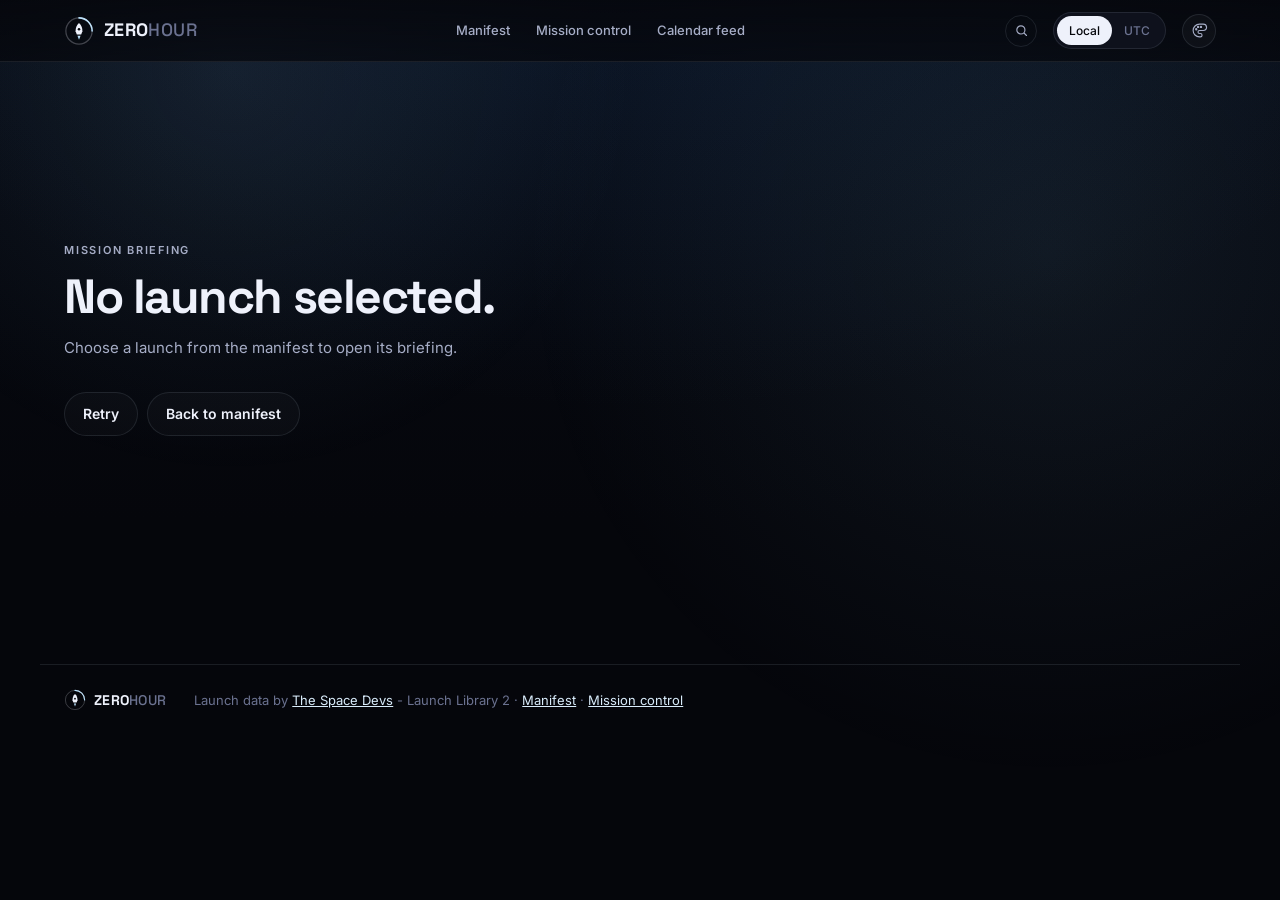
<file: launch.html>
<!doctype html>
<html lang="en">
<head>
  <meta charset="utf-8">
  <meta name="viewport" content="width=device-width, initial-scale=1">
  <title>Launch briefing - Zero Hour</title>
  <meta name="description" content="A complete launch briefing with countdown, timeline, vehicle, pad, and mission details.">
  <meta name="theme-color" content="#05060b">
  <script>
    (function () {
      try {
        var theme = localStorage.getItem("zh-theme");
        document.documentElement.dataset.theme = ["ice", "graphite", "aurora", "sand"].includes(theme) ? theme : "ice";
      } catch (error) {
        document.documentElement.dataset.theme = "ice";
      }
    })();
  </script>
  <link rel="icon" href="favicon.svg" type="image/svg+xml">
  <link rel="apple-touch-icon" href="icon-180.png">
  <link rel="manifest" href="site.webmanifest">
  <meta name="apple-mobile-web-app-capable" content="yes">
  <meta name="apple-mobile-web-app-title" content="Zero Hour">
  <link rel="preconnect" href="https://fonts.googleapis.com">
  <link rel="preconnect" href="https://fonts.gstatic.com" crossorigin>
  <link
    href="https://fonts.googleapis.com/css2?family=Inter:wght@400;500;600&family=JetBrains+Mono:wght@400;500&family=Space+Grotesk:wght@500;600;700&display=swap"
    rel="stylesheet"
  >
  <link rel="stylesheet" href="styles.css">
</head>
<body class="briefing-page">
  <a class="skip" href="#briefing-main">Skip to briefing</a>
  <canvas id="starfield" aria-hidden="true"></canvas>

  <svg width="0" height="0" style="position:absolute" aria-hidden="true">
    <defs>
      <linearGradient id="mark-grad" x1="0" y1="1" x2="1" y2="0">
        <stop offset="0" stop-color="var(--logo-a)"/>
        <stop offset="1" stop-color="var(--logo-b)"/>
      </linearGradient>
      <symbol id="mark" viewBox="0 0 48 48">
        <circle cx="24" cy="24" r="21" fill="none" stroke="currentColor" stroke-opacity=".25" stroke-width="2"/>
        <path d="M24 3a21 21 0 0 1 21 21" fill="none" stroke="url(#mark-grad)" stroke-width="2.5" stroke-linecap="round"/>
        <path d="M24 11c4 3.5 5.5 8.5 5.5 13.5l-2 5h-7l-2-5c0-5 1.5-10 5.5-13.5Z" fill="currentColor"/>
        <circle cx="24" cy="21" r="2" fill="#05060b"/>
        <path d="M21.5 31.5h5L24 38Z" fill="url(#mark-grad)"/>
      </symbol>
    </defs>
  </svg>

  <header class="nav">
    <div class="nav__inner">
      <a class="brand" href="/" aria-label="Zero Hour home">
        <svg viewBox="0 0 48 48" class="logo-mark" aria-hidden="true"><use href="#mark"></use></svg>
        <span class="brand__name">ZERO<span>HOUR</span></span>
      </a>

      <nav class="nav__links" aria-label="Sections">
        <a href="/">Manifest</a>
        <a href="/mission-control.html">Mission control</a>
        <a href="/calendar.html">Calendar feed</a>
      </nav>

      <div class="nav__right">
        <div class="tz" role="group" aria-label="Time zone">
          <button type="button" data-tz="local" aria-pressed="true">Local</button>
          <button type="button" data-tz="utc" aria-pressed="false">UTC</button>
        </div>
      </div>
    </div>
  </header>

  <main class="briefing" id="briefing-main">
    <div class="briefing__loading" id="briefing-loading" aria-live="polite">
      <p class="eyebrow">Mission briefing</p>
      <h1>Loading the launch file…</h1>
      <p>Pulling the latest manifest data.</p>
    </div>

    <div class="briefing__error" id="briefing-error" hidden>
      <p class="eyebrow">Mission briefing</p>
      <h1 id="briefing-error-title">This launch is not available.</h1>
      <p id="briefing-error-text">The launch may have moved or the manifest is offline.</p>
      <div class="briefing__actions">
        <button type="button" class="btn" id="briefing-retry">Retry</button>
        <a class="btn" href="/#manifest">Back to manifest</a>
      </div>
    </div>

    <div id="briefing-content" hidden></div>
  </main>

  <footer class="footer">
    <div class="brand brand--sm">
      <svg viewBox="0 0 48 48" class="logo-mark" aria-hidden="true"><use href="#mark"></use></svg>
      <span class="brand__name">ZERO<span>HOUR</span></span>
    </div>
    <p>
      Launch data by <a href="https://thespacedevs.com" target="_blank" rel="noopener">The Space Devs</a>
      - Launch Library 2 · <a href="/">Manifest</a> · <a href="/mission-control.html">Mission control</a>
    </p>
  </footer>

  <div class="toast" id="toast" role="status" aria-live="polite"></div>

  <script type="module" src="theme.js"></script>
  <script type="module" src="launch.js"></script>
</body>
</html>
</file>
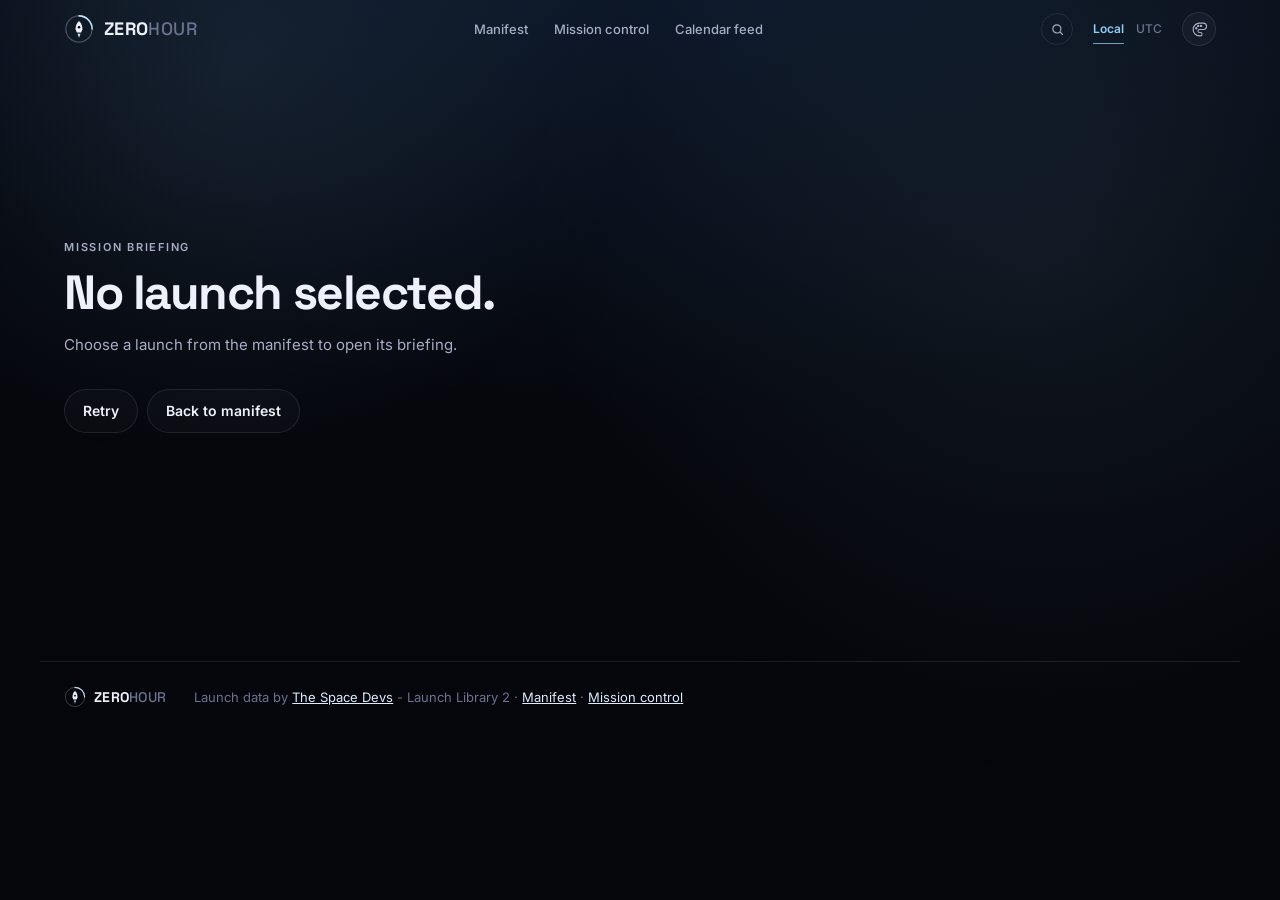
<file: frontend/launch.html>
<!doctype html>
<html lang="en">
<head>
  <meta charset="utf-8">
  <meta name="viewport" content="width=device-width, initial-scale=1">
  <title>Launch briefing - Zero Hour</title>
  <meta name="description" content="A complete launch briefing with countdown, timeline, vehicle, pad, and mission details.">
  <meta name="theme-color" content="#05060b">
  <script src="theme-boot.js"></script>
  <link rel="icon" href="favicon.svg" type="image/svg+xml">
  <link rel="apple-touch-icon" href="icon-180.png">
  <link rel="manifest" href="site.webmanifest">
  <meta name="apple-mobile-web-app-capable" content="yes">
  <meta name="apple-mobile-web-app-title" content="Zero Hour">
  <link rel="preconnect" href="https://fonts.googleapis.com">
  <link rel="preconnect" href="https://fonts.gstatic.com" crossorigin>
  <link
    href="https://fonts.googleapis.com/css2?family=Inter:wght@400;500;600&family=JetBrains+Mono:wght@400;500&family=Space+Grotesk:wght@500;600;700&display=swap"
    rel="stylesheet"
  >
  <link rel="stylesheet" href="styles.css">
</head>
<body class="briefing-page">
  <a class="skip" href="#briefing-main">Skip to briefing</a>
  <canvas id="starfield" aria-hidden="true"></canvas>

  <svg width="0" height="0" style="position:absolute" aria-hidden="true">
    <defs>
      <linearGradient id="mark-grad" x1="0" y1="1" x2="1" y2="0">
        <stop offset="0" stop-color="var(--logo-a)"/>
        <stop offset="1" stop-color="var(--logo-b)"/>
      </linearGradient>
      <symbol id="mark" viewBox="0 0 48 48">
        <circle cx="24" cy="24" r="21" fill="none" stroke="currentColor" stroke-opacity=".25" stroke-width="2"/>
        <path d="M24 3a21 21 0 0 1 21 21" fill="none" stroke="url(#mark-grad)" stroke-width="2.5" stroke-linecap="round"/>
        <path d="M24 11c4 3.5 5.5 8.5 5.5 13.5l-2 5h-7l-2-5c0-5 1.5-10 5.5-13.5Z" fill="currentColor"/>
        <circle cx="24" cy="21" r="2" fill="#05060b"/>
        <path d="M21.5 31.5h5L24 38Z" fill="url(#mark-grad)"/>
      </symbol>
    </defs>
  </svg>

  <header class="nav">
    <div class="nav__inner">
      <a class="brand" href="/" aria-label="Zero Hour home">
        <svg viewBox="0 0 48 48" class="logo-mark" aria-hidden="true"><use href="#mark"></use></svg>
        <span class="brand__name">ZERO<span>HOUR</span></span>
      </a>

      <nav class="nav__links" aria-label="Sections">
        <a href="/">Manifest</a>
        <a href="/mission-control.html">Mission control</a>
        <a href="/calendar.html">Calendar feed</a>
      </nav>

      <div class="nav__right">
        <div class="tz" role="group" aria-label="Time zone">
          <button type="button" data-tz="local" aria-pressed="true">Local</button>
          <button type="button" data-tz="utc" aria-pressed="false">UTC</button>
        </div>
      </div>
    </div>
  </header>

  <main class="briefing" id="briefing-main">
    <div class="briefing__loading" id="briefing-loading" aria-live="polite">
      <p class="eyebrow">Mission briefing</p>
      <h1>Loading the launch file…</h1>
      <p>Pulling the latest manifest data.</p>
    </div>

    <div class="briefing__error" id="briefing-error" hidden>
      <p class="eyebrow">Mission briefing</p>
      <h1 id="briefing-error-title">This launch is not available.</h1>
      <p id="briefing-error-text">The launch may have moved or the manifest is offline.</p>
      <div class="briefing__actions">
        <button type="button" class="btn" id="briefing-retry">Retry</button>
        <a class="btn" href="/#manifest">Back to manifest</a>
      </div>
    </div>

    <div id="briefing-content" hidden></div>
  </main>

  <footer class="footer">
    <div class="brand brand--sm">
      <svg viewBox="0 0 48 48" class="logo-mark" aria-hidden="true"><use href="#mark"></use></svg>
      <span class="brand__name">ZERO<span>HOUR</span></span>
    </div>
    <p>
      Launch data by <a href="https://thespacedevs.com" target="_blank" rel="noopener">The Space Devs</a>
      - Launch Library 2 · <a href="/">Manifest</a> · <a href="/mission-control.html">Mission control</a>
    </p>
  </footer>

  <div class="toast" id="toast" role="status" aria-live="polite"></div>

  <script type="module" src="theme.js"></script>
  <script type="module" src="launch.js"></script>
</body>
</html>
</file>
<file: styles.css>
:root {
  --bg: #05060b;
  --surface: #0e111c;
  --line: rgba(var(--accent-2-rgb), 0.1);
  --text: #eef1fb;
  --text-2: #a6adc6;
  --text-3: #6b7290;
  --accent: #8ecdf5;
  --accent-rgb: 142, 205, 245;
  --accent-2: #d9ecfb;
  --accent-2-rgb: 217, 236, 251;
  --go: #56e0a5;
  --tbc: #b9cbe8;
  --tbd: #8b93b3;
  --hold: #ff6b6b;
  --body-top: #070b14;
  --body-glow: rgba(38, 78, 132, 0.22);
  --panel-rgb: 20, 25, 42;
  --panel-deep-rgb: 10, 13, 23;
  --panel-soft-rgb: 14, 17, 28;
  --panel-raised-rgb: 34, 42, 68;
  --nav-a: rgba(5, 6, 11, 0.86);
  --nav-b: rgba(5, 6, 11, 0.68);
  --nav-scrolled: rgba(5, 6, 11, 0.82);
  --nav-border: rgba(var(--accent-2-rgb), 0.16);
  --hero-blue: rgba(80, 140, 255, 0.1);
  --planet-top: #0a111e;
  --planet-mid: #070b14;
  --planet-bottom: #05060b;
  --atmo-1: rgba(110, 190, 245, 0.24);
  --atmo-2: rgba(90, 140, 230, 0.1);
  --atmo-3: rgba(120, 100, 220, 0.06);
  --atmo-shadow: rgba(90, 160, 255, 0.28);
  --chart-top: #6fa8d6;
  --chart-bottom: #2f5f8b;
  --chart-highlight: rgba(var(--accent-2-rgb), 0.25);
  --cta-a: #e4f3ff;
  --cta-b: #c5e2f6;
  --cta-c: #a9d3ee;
  --cta-text: #07111e;
  --cta-border: rgba(var(--accent-2-rgb), 0.55);
  --cta-border-hover: rgba(240, 249, 255, 0.8);
  --cta-glow: rgba(var(--accent-rgb), 0.55);
  --cta-glow-hover: rgba(var(--accent-rgb), 0.7);
  --logo-a: #8ecdf5;
  --logo-b: #d9ecfb;
  --rocket-rgb: 120, 180, 255;
  --rocket-hot: 225, 245, 255;
  --rocket-glow: 142, 205, 245;
  --rocket-hue: 195;
  --radius: 16px;
  --font-sans: "Inter", system-ui, -apple-system, "Segoe UI", sans-serif;
  --font-display: "Space Grotesk", var(--font-sans);
  --font-mono: "JetBrains Mono", ui-monospace, SFMono-Regular, Menlo, monospace;
  color-scheme: dark;
}

html[data-theme="graphite"] {
  --bg: #080807;
  --surface: #12110f;
  --line: rgba(232, 228, 218, 0.1);
  --text: #f4f1e8;
  --text-2: #b9b4a7;
  --text-3: #7c776b;
  --accent: #e8e4da;
  --accent-rgb: 232, 228, 218;
  --accent-2: #f7f3e9;
  --accent-2-rgb: 247, 243, 233;
  --tbc: #c9c3b5;
  --body-top: #0d0d0b;
  --body-glow: rgba(232, 228, 218, 0.07);
  --panel-rgb: 24, 23, 20;
  --panel-deep-rgb: 12, 11, 9;
  --panel-soft-rgb: 17, 16, 13;
  --panel-raised-rgb: 38, 36, 31;
  --nav-a: rgba(8, 8, 7, 0.88);
  --nav-b: rgba(8, 8, 7, 0.7);
  --nav-scrolled: rgba(8, 8, 7, 0.86);
  --nav-border: rgba(232, 228, 218, 0.16);
  --hero-blue: rgba(232, 228, 218, 0.06);
  --planet-top: #14130f;
  --planet-mid: #0b0a08;
  --planet-bottom: #050505;
  --atmo-1: rgba(232, 228, 218, 0.16);
  --atmo-2: rgba(180, 170, 150, 0.06);
  --atmo-3: rgba(255, 255, 255, 0.03);
  --atmo-shadow: rgba(232, 228, 218, 0.18);
  --chart-top: #b8b2a4;
  --chart-bottom: #57534a;
  --chart-highlight: rgba(255, 255, 255, 0.2);
  --cta-a: #f7f3e9;
  --cta-b: #e4ddcf;
  --cta-c: #d1c7b6;
  --cta-text: #12100c;
  --cta-border: rgba(247, 243, 233, 0.55);
  --cta-border-hover: rgba(255, 255, 255, 0.8);
  --cta-glow: rgba(232, 228, 218, 0.35);
  --cta-glow-hover: rgba(232, 228, 218, 0.5);
  --logo-a: #e8e4da;
  --logo-b: #f7f3e9;
  --rocket-rgb: 235, 228, 210;
  --rocket-hot: 255, 250, 235;
  --rocket-glow: 232, 228, 218;
  --rocket-hue: 42;
}

html[data-theme="aurora"] {
  --bg: #040b0c;
  --surface: #0b1718;
  --line: rgba(160, 255, 235, 0.1);
  --text: #eafffa;
  --text-2: #a4c9c3;
  --text-3: #64827e;
  --accent: #7de3d4;
  --accent-rgb: 125, 227, 212;
  --accent-2: #c9fff4;
  --accent-2-rgb: 201, 255, 244;
  --tbc: #b9cbe8;
  --body-top: #071414;
  --body-glow: rgba(20, 120, 110, 0.2);
  --panel-rgb: 14, 30, 29;
  --panel-deep-rgb: 7, 16, 15;
  --panel-soft-rgb: 10, 23, 22;
  --panel-raised-rgb: 24, 48, 45;
  --nav-a: rgba(4, 11, 12, 0.88);
  --nav-b: rgba(4, 11, 12, 0.7);
  --nav-scrolled: rgba(4, 11, 12, 0.86);
  --nav-border: rgba(160, 255, 235, 0.16);
  --hero-blue: rgba(90, 140, 230, 0.08);
  --planet-top: #0a1d1c;
  --planet-mid: #06100f;
  --planet-bottom: #030807;
  --atmo-1: rgba(125, 227, 212, 0.24);
  --atmo-2: rgba(90, 140, 230, 0.08);
  --atmo-3: rgba(150, 90, 220, 0.08);
  --atmo-shadow: rgba(90, 255, 220, 0.25);
  --chart-top: #63c9b8;
  --chart-bottom: #236b62;
  --chart-highlight: rgba(201, 255, 244, 0.25);
  --cta-a: #d9fff8;
  --cta-b: #aef0e4;
  --cta-c: #8bd9cc;
  --cta-text: #04110f;
  --cta-border: rgba(201, 255, 244, 0.55);
  --cta-border-hover: rgba(230, 255, 250, 0.8);
  --cta-glow: rgba(125, 227, 212, 0.5);
  --cta-glow-hover: rgba(125, 227, 212, 0.65);
  --logo-a: #7de3d4;
  --logo-b: #c9fff4;
  --rocket-rgb: 120, 240, 220;
  --rocket-hot: 235, 255, 250;
  --rocket-glow: 125, 227, 212;
  --rocket-hue: 170;
}

html[data-theme="sand"] {
  --bg: #0b0906;
  --surface: #17130d;
  --line: rgba(232, 212, 170, 0.1);
  --text: #fbf5e9;
  --text-2: #c9bda7;
  --text-3: #8a7d68;
  --accent: #d8c49a;
  --accent-rgb: 216, 196, 154;
  --accent-2: #f2e6c9;
  --accent-2-rgb: 242, 230, 201;
  --tbc: #c9b58a;
  --body-top: #12100b;
  --body-glow: rgba(180, 150, 90, 0.12);
  --panel-rgb: 27, 23, 16;
  --panel-deep-rgb: 13, 11, 8;
  --panel-soft-rgb: 19, 16, 12;
  --panel-raised-rgb: 42, 36, 26;
  --nav-a: rgba(11, 9, 6, 0.88);
  --nav-b: rgba(11, 9, 6, 0.7);
  --nav-scrolled: rgba(11, 9, 6, 0.86);
  --nav-border: rgba(232, 212, 170, 0.16);
  --hero-blue: rgba(180, 150, 90, 0.07);
  --planet-top: #1a160e;
  --planet-mid: #0d0b07;
  --planet-bottom: #060504;
  --atmo-1: rgba(216, 196, 154, 0.18);
  --atmo-2: rgba(180, 150, 90, 0.06);
  --atmo-3: rgba(120, 100, 220, 0.03);
  --atmo-shadow: rgba(216, 196, 154, 0.2);
  --chart-top: #b9a578;
  --chart-bottom: #5e4c2f;
  --chart-highlight: rgba(242, 230, 201, 0.25);
  --cta-a: #f8efd9;
  --cta-b: #e7d6b2;
  --cta-c: #d4bd91;
  --cta-text: #171106;
  --cta-border: rgba(242, 230, 201, 0.55);
  --cta-border-hover: rgba(255, 248, 230, 0.8);
  --cta-glow: rgba(216, 196, 154, 0.4);
  --cta-glow-hover: rgba(216, 196, 154, 0.55);
  --logo-a: #d8c49a;
  --logo-b: #f2e6c9;
  --rocket-rgb: 235, 215, 170;
  --rocket-hot: 255, 248, 225;
  --rocket-glow: 216, 196, 154;
  --rocket-hue: 38;
}

* {
  box-sizing: border-box;
}

:focus-visible {
  outline: 2px solid var(--accent-2);
  outline-offset: 3px;
}

.skip {
  position: absolute;
  top: -60px;
  left: 12px;
  z-index: 60;
  padding: 10px 16px;
  border-radius: 10px;
  background: var(--accent-2);
  color: var(--bg);
  font-size: 13px;
  font-weight: 600;
  text-decoration: none;
  transition: top 0.2s ease;
}
.skip:focus {
  top: 12px;
}

.sr-only {
  position: absolute;
  width: 1px;
  height: 1px;
  padding: 0;
  margin: -1px;
  overflow: hidden;
  clip: rect(0, 0, 0, 0);
  white-space: nowrap;
  border: 0;
}

html {
  scroll-behavior: smooth;
}

body {
  margin: 0;
  min-height: 100vh;
  background:
    radial-gradient(1200px 760px at 50% -12%, var(--body-glow), transparent 68%),
    linear-gradient(180deg, var(--body-top) 0%, var(--bg) 58%);
  color: var(--text);
  font: 400 15px/1.6 var(--font-sans);
  -webkit-font-smoothing: antialiased;
  overflow-x: hidden;
}
body.is-locked {
  overflow: hidden;
}

a {
  color: var(--accent-2);
}

::selection {
  background: rgba(var(--accent-rgb), 0.3);
  color: #fff;
}

#starfield {
  position: fixed;
  inset: 0;
  width: 100%;
  height: 100%;
  z-index: 0;
  pointer-events: none;
}
.nav,
main,
.footer {
  position: relative;
  z-index: 1;
}

.nav {
  position: sticky;
  top: 0;
  z-index: 30;
  background: linear-gradient(180deg, var(--nav-a), var(--nav-b));
  border-bottom: 1px solid var(--line);
  backdrop-filter: blur(14px);
  transition: background 0.25s ease, border-color 0.25s ease, box-shadow 0.25s ease;
}
.nav.is-scrolled {
  background: var(--nav-scrolled);
  border-bottom-color: var(--nav-border);
  box-shadow: 0 12px 30px -24px #000;
}
.nav__inner {
  display: flex;
  align-items: center;
  justify-content: space-between;
  gap: 20px;
  max-width: 1200px;
  margin: 0 auto;
  padding: 12px 24px;
}
.brand {
  display: inline-flex;
  align-items: center;
  gap: 10px;
  color: var(--text);
  text-decoration: none;
}
.logo-mark {
  width: 30px;
  height: 30px;
  flex: none;
  color: var(--text);
}
.brand__name {
  font-family: var(--font-display);
  font-size: 18px;
  font-weight: 700;
  letter-spacing: 0.02em;
}
.brand__name span {
  font-weight: 500;
  color: var(--text-3);
}
.brand--sm {
  gap: 8px;
}
.brand--sm .logo-mark {
  width: 22px;
  height: 22px;
}
.brand--sm .brand__name {
  font-size: 14px;
}
.nav__links {
  display: flex;
  gap: 26px;
}
.nav__links a {
  position: relative;
  color: var(--text-2);
  text-decoration: none;
  font-size: 13px;
  font-weight: 500;
  transition: color 0.2s ease;
}
.nav__links a::after {
  content: "";
  position: absolute;
  left: 0;
  right: 0;
  bottom: -6px;
  height: 1px;
  background: linear-gradient(90deg, var(--accent), var(--accent-2));
  opacity: 0;
  transform: scaleX(0.6);
  transition: opacity 0.2s ease, transform 0.2s ease;
}
.nav__links a:hover::after,
.nav__links a:focus-visible::after {
  opacity: 1;
  transform: none;
}
.nav__links a:hover,
.nav__links a.is-active {
  color: var(--text);
}
.nav__right {
  display: flex;
  align-items: center;
  gap: 16px;
}
.status {
  margin: 0;
  color: var(--text-3);
  font-size: 13px;
}
.tz {
  display: inline-flex;
  padding: 3px;
  border-radius: 999px;
  border: 1px solid var(--line);
  background: var(--surface);
}
.tz button {
  padding: 5px 12px;
  border: 0;
  border-radius: 999px;
  background: transparent;
  color: var(--text-3);
  font: inherit;
  font-size: 12px;
  font-weight: 500;
  cursor: pointer;
}
.tz button[aria-pressed="true"] {
  background: var(--text);
  color: var(--bg);
}
.theme {
  position: relative;
  display: flex;
  align-items: center;
}
.theme__button {
  display: grid;
  place-items: center;
  width: 34px;
  height: 34px;
  padding: 0;
  border: 1px solid var(--line);
  border-radius: 999px;
  background: rgba(255, 255, 255, 0.03);
  color: var(--text-2);
  cursor: pointer;
  transition: color 0.2s ease, border-color 0.2s ease, background 0.2s ease;
}
.theme__button:hover,
.theme__button[aria-expanded="true"] {
  border-color: rgba(var(--accent-rgb), 0.5);
  background: rgba(var(--accent-rgb), 0.09);
  color: var(--text);
}
.theme__button svg {
  width: 17px;
  height: 17px;
  fill: none;
  stroke: currentColor;
  stroke-width: 1.6;
  stroke-linecap: round;
  stroke-linejoin: round;
}
.theme__menu {
  position: absolute;
  top: calc(100% + 10px);
  right: 0;
  z-index: 40;
  width: 224px;
  padding: 8px;
  border: 1px solid var(--line);
  border-radius: 14px;
  background: var(--surface);
  box-shadow: 0 24px 60px -24px rgba(0, 0, 0, 0.9);
}
.theme__menu[hidden] {
  display: none;
}
.theme__title {
  margin: 5px 9px 7px;
  color: var(--text-3);
  font-size: 10px;
  font-weight: 600;
  letter-spacing: 0.14em;
  text-transform: uppercase;
}
.theme__option {
  display: flex;
  align-items: center;
  gap: 10px;
  width: 100%;
  padding: 8px 9px;
  border: 0;
  border-radius: 9px;
  background: transparent;
  color: var(--text-2);
  font: inherit;
  font-size: 13px;
  text-align: left;
  cursor: pointer;
  transition: color 0.2s ease, background 0.2s ease;
}
.theme__option:hover,
.theme__option:focus-visible {
  background: rgba(var(--accent-rgb), 0.07);
  color: var(--text);
  outline: none;
}
.theme__option[aria-checked="true"] {
  background: rgba(var(--accent-rgb), 0.1);
  color: var(--text);
}
.theme__swatch {
  width: 22px;
  height: 22px;
  flex: none;
  border: 1px solid rgba(255, 255, 255, 0.16);
  border-radius: 50%;
  background: conic-gradient(from 140deg, var(--sw-a), var(--sw-b), var(--sw-c), var(--sw-a));
  box-shadow: inset 0 0 0 3px rgba(0, 0, 0, 0.35);
}
.theme__check {
  width: 6px;
  height: 6px;
  margin-left: auto;
  border-radius: 50%;
  background: var(--accent);
  opacity: 0;
  transition: opacity 0.2s ease;
}
.theme__option[aria-checked="true"] .theme__check {
  opacity: 1;
}

.clock {
  display: inline-flex;
  align-items: center;
  gap: 7px;
  font-family: var(--font-mono);
  font-size: 12px;
  color: var(--text-2);
}
.clock__dot {
  width: 6px;
  height: 6px;
  border-radius: 50%;
  background: var(--go);
  box-shadow: 0 0 8px var(--go);
  animation: pulse 2.4s ease-in-out infinite;
}
.clock__tz {
  font-size: 10px;
  letter-spacing: 0.08em;
  color: var(--text-3);
}
@keyframes pulse {
  50% {
    opacity: 0.35;
  }
}
main {
  max-width: 1200px;
  margin: 0 auto;
  padding: 32px 24px;
}

.eyebrow {
  margin: 0;
  font-size: 11px;
  font-weight: 600;
  letter-spacing: 0.16em;
  text-transform: uppercase;
  color: var(--accent-2);
}
.eyebrow--muted {
  color: var(--text-3);
}

#manifest,
#about {
  scroll-margin-top: 84px;
}
.manifest {
  padding-top: 8px;
}
.section-head {
  display: flex;
  flex-wrap: wrap;
  align-items: flex-end;
  justify-content: space-between;
  gap: 16px;
  margin-bottom: 22px;
}
.section-head h2 {
  margin: 6px 0 0;
  font-family: var(--font-display);
  font-size: clamp(22px, 3vw, 30px);
  letter-spacing: -0.02em;
}
.section-head__note {
  margin: 0;
  color: var(--text-3);
  font-size: 13px;
}
.section-head__meta {
  display: flex;
  flex-wrap: wrap;
  align-items: center;
  gap: 12px 16px;
}

.toolbar {
  display: flex;
  flex-wrap: wrap;
  align-items: center;
  gap: 12px;
  margin-bottom: 28px;
  padding: 12px;
  border: 1px solid var(--line);
  border-radius: 16px;
  background: linear-gradient(180deg, rgba(var(--panel-raised-rgb), 0.58), rgba(var(--panel-deep-rgb), 0.46));
  box-shadow: inset 0 1px 0 rgba(255, 255, 255, 0.04);
  backdrop-filter: blur(14px);
  -webkit-backdrop-filter: blur(14px);
}

.search {
  flex: 1 1 260px;
  min-width: 200px;
  max-width: 100%;
  padding: 11px 14px;
  border-radius: 10px;
  border: 1px solid var(--line);
  background: rgba(5, 6, 11, 0.5);
  color: var(--text);
  font: inherit;
  font-size: 14px;
}
.search::placeholder {
  color: var(--text-3);
}
.search:focus {
  outline: none;
  border-color: rgba(var(--accent-2-rgb), 0.5);
  box-shadow: 0 0 0 3px rgba(var(--accent-2-rgb), 0.08);
}

.chips {
  display: flex;
  flex-wrap: wrap;
  gap: 6px;
}
.chip {
  padding: 9px 14px;
  border-radius: 999px;
  border: 1px solid var(--line);
  background: transparent;
  color: var(--text-2);
  font: inherit;
  font-size: 13px;
  cursor: pointer;
  transition: color 0.2s, border-color 0.2s, background 0.2s;
}
.chip:hover {
  color: var(--text);
  border-color: rgba(255, 255, 255, 0.25);
}
.chip.is-active {
  background: var(--text);
  color: var(--bg);
  border-color: var(--text);
}
.chip--saved {
  display: inline-flex;
  align-items: center;
  gap: 7px;
}
.chip__icon {
  width: 13px;
  height: 13px;
  fill: none;
  stroke: currentColor;
  stroke-width: 1.8;
  stroke-linejoin: round;
}
.chip--saved.is-active .chip__icon {
  fill: currentColor;
}
.chip__count {
  min-width: 19px;
  padding: 1px 5px;
  border-radius: 999px;
  background: rgba(255, 255, 255, 0.09);
  font-family: var(--font-mono);
  font-size: 11px;
  line-height: 17px;
  text-align: center;
}
.chip.is-active .chip__count {
  background: rgba(5, 6, 11, 0.14);
}

.provider {
  min-width: 0;
  max-width: 100%;
  flex: 1 1 140px;
  padding: 10px 14px;
  border-radius: 10px;
  border: 1px solid var(--line);
  background: rgba(5, 6, 11, 0.5);
  color: var(--text);
  font: inherit;
  font-size: 13px;
}

.load-more {
  display: flex;
  justify-content: center;
  margin: 6px 0 40px;
}
.load-more[hidden] {
  display: none;
}
.no-results {
  padding: 60px 20px;
  text-align: center;
  color: var(--text-2);
}
.no-results p {
  margin: 0 0 16px;
}

.error {
  display: flex;
  flex-wrap: wrap;
  align-items: center;
  justify-content: space-between;
  gap: 14px;
  margin-top: 16px;
  padding: 16px 18px;
  border: 1px solid rgba(255, 107, 107, 0.32);
  border-radius: 12px;
  background: rgba(255, 107, 107, 0.07);
  color: var(--text-2);
  font-size: 14px;
}
.error[hidden] {
  display: none;
}
.error p {
  margin: 0;
}
.error strong {
  color: var(--text);
}

.btn {
  display: inline-flex;
  align-items: center;
  justify-content: center;
  gap: 8px;
  padding: 10px 18px;
  border-radius: 999px;
  border: 1px solid var(--line);
  background: rgba(255, 255, 255, 0.025);
  color: var(--text);
  font: inherit;
  font-size: 14px;
  font-weight: 600;
  text-decoration: none;
  cursor: pointer;
  transition:
    transform 0.2s ease,
    border-color 0.2s ease,
    background 0.2s ease,
    box-shadow 0.2s ease;
}
.btn:hover {
  border-color: rgba(255, 255, 255, 0.24);
  background: rgba(255, 255, 255, 0.06);
  box-shadow: 0 12px 26px -20px #000;
  transform: translateY(-1px);
}
.btn:active {
  transform: translateY(0);
}
.btn svg {
  width: 16px;
  height: 16px;
  flex: none;
  fill: none;
  stroke: currentColor;
  stroke-width: 1.7;
  stroke-linecap: round;
  stroke-linejoin: round;
}
.btn--sm {
  display: inline-flex;
  align-items: center;
  gap: 7px;
  padding: 7px 13px;
  font-size: 13px;
}
.btn--sm svg {
  width: 15px;
  height: 15px;
  fill: none;
  stroke: currentColor;
  stroke-width: 1.7;
  stroke-linecap: round;
}
#install-app[hidden] {
  display: none;
}
.btn.is-saved {
  border-color: rgba(var(--accent-2-rgb), 0.45);
  color: var(--accent-2);
}
.btn.is-saved:hover {
  border-color: rgba(var(--accent-2-rgb), 0.65);
  background: rgba(var(--accent-rgb), 0.12);
}

.timeline {
  position: relative;
}
.day {
  display: grid;
  grid-template-columns: 150px minmax(0, 1fr);
  gap: 28px;
  padding-bottom: 40px;
}
.day__label {
  position: sticky;
  top: 20px;
  align-self: start;
  text-align: right;
  padding-right: 20px;
  border-right: 1px solid var(--line);
}
.day__rel {
  font-family: var(--font-display);
  display: block;
  font-size: 17px;
  font-weight: 600;
}
.day.is-today .day__rel {
  color: var(--accent-2);
}
.day__date {
  display: block;
  margin-top: 4px;
  font-size: 11px;
  letter-spacing: 0.08em;
  text-transform: uppercase;
  color: var(--text-3);
}
.day__cards {
  display: grid;
  grid-template-columns: repeat(auto-fill, minmax(min(100%, 300px), 1fr));
  gap: 18px;
}

.skeleton {
  pointer-events: none;
}
.sk-line,
.skeleton .card__media {
  background: linear-gradient(
    90deg,
    rgba(255, 255, 255, 0.03) 25%,
    rgba(255, 255, 255, 0.08) 50%,
    rgba(255, 255, 255, 0.03) 75%
  );
  background-size: 200% 100%;
  animation: shimmer 1.6s infinite linear;
}
.sk-line {
  display: block;
  height: 12px;
  border-radius: 6px;
  margin-top: 10px;
}
@keyframes shimmer {
  to {
    background-position: -200% 0;
  }
}

.card {
  display: flex;
  flex-direction: column;
  width: 100%;
  padding: 0;
  text-align: left;
  font: inherit;
  color: inherit;
  cursor: pointer;
  appearance: none;
  background: var(--surface);
  border: 1px solid var(--line);
  border-radius: var(--radius);
  overflow: hidden;
  position: relative;
  isolation: isolate;
  box-shadow: inset 0 1px 0 rgba(255, 255, 255, 0.03);
  --mx: 50%;
  --my: 50%;
  transition: transform 0.2s, border-color 0.2s;
}
.card::before {
  content: "";
  position: absolute;
  inset: 0;
  z-index: 3;
  pointer-events: none;
  border-radius: inherit;
  background: radial-gradient(300px circle at var(--mx) var(--my), rgba(var(--accent-2-rgb), 0.045), transparent 52%);
  opacity: 0;
  transition: opacity 0.4s ease;
}
.card:hover::before {
  opacity: 1;
}
.card:hover {
  transform: translateY(-4px);
  border-color: rgba(var(--accent-rgb), 0.35);
  box-shadow: 0 20px 44px -26px rgba(var(--accent-rgb), 0.34);
}
.card.is-imminent {
  border-color: rgba(var(--accent-rgb), 0.45);
}
.card.is-imminent .card__countdown {
  color: var(--accent);
}
.card__open {
  position: absolute;
  inset: 0;
  z-index: 2;
  padding: 0;
  border: 0;
  border-radius: inherit;
  background: transparent;
  cursor: pointer;
}
.card__open:focus-visible {
  outline: 2px solid var(--accent-2);
  outline-offset: -3px;
  border-radius: inherit;
}
.card__save {
  position: absolute;
  top: 10px;
  right: 10px;
  z-index: 4;
  display: grid;
  place-items: center;
  width: 34px;
  height: 34px;
  padding: 0;
  border-radius: 50%;
  border: 1px solid rgba(255, 255, 255, 0.18);
  background: rgba(5, 6, 11, 0.68);
  color: var(--text);
  cursor: pointer;
  opacity: 0.85;
  backdrop-filter: blur(8px);
  transition: color 0.2s, background 0.2s, border-color 0.2s, transform 0.15s;
}
.card__save svg {
  width: 15px;
  height: 15px;
  fill: none;
  stroke: currentColor;
  stroke-width: 1.8;
  stroke-linejoin: round;
}
.card:hover .card__save,
.card__save:focus-visible {
  opacity: 1;
}
.card__save:hover {
  color: var(--text);
  border-color: rgba(255, 255, 255, 0.4);
  background: rgba(5, 6, 11, 0.88);
}
.card__save:active {
  transform: scale(0.9);
}
.card__save.is-saved {
  color: var(--accent-2);
  border-color: rgba(var(--accent-2-rgb), 0.55);
  background: rgba(var(--accent-rgb), 0.18);
}
.card__save.is-saved svg {
  fill: currentColor;
}

.card__media {
  position: relative;
  aspect-ratio: 16 / 9;
  background: linear-gradient(135deg, rgb(var(--panel-raised-rgb)), rgb(var(--panel-deep-rgb)));
}
.card__media--empty {
  background:
    radial-gradient(circle at 72% 22%, rgba(var(--accent-rgb), 0.16), transparent 42%),
    radial-gradient(circle at 18% 82%, rgba(var(--accent-rgb), 0.12), transparent 46%),
    linear-gradient(135deg, rgb(var(--panel-raised-rgb)), rgb(var(--panel-deep-rgb)));
}
.card__media--empty::before {
  content: "";
  position: absolute;
  inset: 0;
  background-image:
    linear-gradient(rgba(var(--accent-2-rgb), 0.08) 1px, transparent 1px),
    linear-gradient(90deg, rgba(var(--accent-2-rgb), 0.08) 1px, transparent 1px);
  background-size: 34px 34px;
  opacity: 0.55;
  mask-image: radial-gradient(circle at 50% 50%, #000 10%, transparent 78%);
  -webkit-mask-image: radial-gradient(circle at 50% 50%, #000 10%, transparent 78%);
  pointer-events: none;
}
.card__media::after {
  content: "";
  position: absolute;
  inset: 0;
  background: linear-gradient(180deg, transparent 46%, rgba(5, 6, 11, 0.58) 100%);
  pointer-events: none;
}
.card__media img {
  width: 100%;
  height: 100%;
  object-fit: cover;
  display: block;
  transition: transform 0.5s ease;
}
.card:hover .card__media img {
  transform: scale(1.05);
}

.pill {
  position: absolute;
  top: 10px;
  left: 10px;
  padding: 4px 9px;
  border-radius: 999px;
  font-size: 11px;
  font-weight: 700;
  letter-spacing: 0.06em;
  text-transform: uppercase;
  background: rgba(5, 6, 11, 0.75);
  border: 1px solid var(--line);
}
.pill--go {
  color: var(--go);
  border-color: rgba(62, 224, 143, 0.4);
}
.pill--tbc {
  color: var(--tbc);
  border-color: rgba(var(--accent-2-rgb), 0.4);
}
.pill--tbd {
  color: var(--text-2);
}
.pill--hold {
  color: var(--hold);
  border-color: rgba(255, 107, 107, 0.4);
}
.pill--live {
  display: inline-flex;
  align-items: center;
  gap: 6px;
  color: #fff;
  background: #ff2d4b;
  border-color: #ff2d4b;
}
.pill--live::before {
  content: "";
  width: 6px;
  height: 6px;
  border-radius: 50%;
  background: #fff;
  animation: blink 1s steps(2, jump-none) infinite;
}
@keyframes blink {
  50% {
    opacity: 0.2;
  }
}
.pill--orbit {
  color: var(--text-2);
}
.card__badges {
  position: absolute;
  top: 10px;
  left: 10px;
  z-index: 1;
  display: flex;
  flex-wrap: wrap;
  gap: 6px;
  max-width: calc(100% - 64px);
}
.card__badges .pill {
  position: static;
}

.card__body {
  display: flex;
  flex-direction: column;
  gap: 4px;
  padding: 16px 18px 18px;
}
.card__provider {
  font-size: 11px;
  letter-spacing: 0.12em;
  text-transform: uppercase;
  color: var(--text-2);
}
.card__title {
  font-family: var(--font-display);
  margin: 0;
  font-size: 18px;
  line-height: 1.25;
  letter-spacing: -0.01em;
}
.card__rocket {
  color: var(--text-2);
  font-size: 13px;
}
.card__foot {
  display: flex;
  align-items: flex-end;
  justify-content: space-between;
  gap: 12px;
  margin-top: 12px;
  padding-top: 12px;
  border-top: 1px solid var(--line);
  font-size: 12px;
  color: var(--text-3);
}
.card__where {
  min-width: 0;
}
.card__time {
  display: block;
  color: var(--accent-2);
}
.card__pad {
  display: block;
  white-space: nowrap;
  overflow: hidden;
  text-overflow: ellipsis;
}
.country {
  font-family: var(--font-mono);
  font-size: 0.82em;
  letter-spacing: 0.08em;
  color: var(--text-3);
}
.card__countdown {
  flex-shrink: 0;
  text-align: right;
  font-family: var(--font-mono);
  font-variant-numeric: tabular-nums;
  color: var(--accent-2);
  white-space: nowrap;
}

.hero {
  position: relative;
  width: 100vw;
  max-width: none;
  min-height: 100vh;
  min-height: 100svh;
  margin-left: calc(50% - 50vw);
  margin-right: calc(50% - 50vw);
  padding: 0;
  overflow: hidden;
  isolation: isolate;
}
.hero::before {
  content: "";
  position: absolute;
  inset: 0;
  z-index: 0;
  pointer-events: none;
  background:
    radial-gradient(680px 440px at 14% 8%, rgba(var(--accent-rgb), 0.075), transparent 70%),
    radial-gradient(760px 500px at 86% 16%, var(--hero-blue), transparent 72%),
    linear-gradient(180deg, transparent 52%, rgba(5, 6, 11, 0.28) 100%);
}
.hero__ascent {
  position: absolute;
  inset: 0;
  width: 100%;
  height: 100%;
  z-index: 0;
  pointer-events: none;
}
.hero__planet {
  position: absolute;
  left: 50%;
  bottom: -1300px;
  width: 2400px;
  height: 1600px;
  transform: translateX(-50%);
  border-radius: 50%;
  background:
    radial-gradient(ellipse 75% 26% at 34% 10%, rgba(var(--accent-rgb), 0.08), transparent 68%),
    radial-gradient(ellipse 52% 18% at 70% 22%, rgba(var(--accent-rgb), 0.04), transparent 70%),
    radial-gradient(ellipse at 50% 0%, var(--planet-top) 0%, var(--planet-mid) 48%, var(--planet-bottom) 80%);
  mask-image: linear-gradient(180deg, transparent 0, #000 150px, #000 100%);
  -webkit-mask-image: linear-gradient(180deg, transparent 0, #000 150px, #000 100%);
  pointer-events: none;
  z-index: 0;
}
.hero__atmo {
  position: absolute;
  left: 50%;
  bottom: -1300px;
  width: 2400px;
  height: 1600px;
  transform: translateX(-50%);
  border-radius: 50%;
  background:
    radial-gradient(ellipse at 50% 0%, var(--atmo-1) 0%, var(--atmo-2) 8%, transparent 24%),
    radial-gradient(ellipse at 50% 0%, var(--atmo-3) 0%, transparent 18%);
  box-shadow: 0 -20px 80px -20px var(--atmo-shadow);
  opacity: 0.9;
  animation: atmo 12s ease-in-out infinite alternate;
  pointer-events: none;
  z-index: 0;
}
@keyframes atmo {
  to {
    opacity: 0.5;
    transform: translateX(calc(-50% + 24px)) scaleX(1.02);
  }
}
.hero__layout {
  position: relative;
  z-index: 1;
  display: grid;
  grid-template-columns: minmax(0, 1fr) 320px;
  align-items: center;
  gap: clamp(36px, 5vw, 72px);
  max-width: 1200px;
  min-height: 100vh;
  min-height: 100svh;
  margin: 0 auto;
  padding: clamp(48px, 8vh, 96px) 24px 160px;
}
.hero__content {
  position: relative;
  z-index: 1;
  min-width: 0;
}
.scroll-cue {
  position: absolute;
  left: 50%;
  bottom: clamp(120px, 16vh, 160px);
  z-index: 2;
  display: flex;
  justify-content: center;
  width: 22px;
  height: 34px;
  padding-top: 6px;
  border: 1px solid var(--line);
  border-radius: 999px;
  text-decoration: none;
  transform: translateX(-50%);
}
.scroll-cue span {
  width: 3px;
  height: 7px;
  border-radius: 2px;
  background: var(--text-2);
  animation: cue 1.8s ease-in-out infinite;
}
@keyframes cue {
  50% {
    transform: translateY(8px);
    opacity: 0.3;
  }
}
.hero__meta {
  display: flex;
  flex-wrap: wrap;
  gap: 12px 34px;
  margin: 26px 0 0;
}
.hero__meta dt {
  font-size: 10px;
  letter-spacing: 0.12em;
  text-transform: uppercase;
  color: var(--text-3);
}
.hero__meta dd {
  margin: 4px 0 0;
  font-size: 14px;
  color: var(--text-2);
}
.hero__meta .pill {
  position: static;
}
.hero__actions {
  display: flex;
  flex-wrap: wrap;
  gap: 10px;
  margin-top: 22px;
}
.hero__actions .btn:not(.btn--primary) {
  background: rgba(var(--panel-soft-rgb), 0.72);
}
.hero__actions .btn:not(.btn--primary):hover {
  background: rgba(var(--panel-rgb), 0.88);
}
.btn--primary {
  border-color: var(--cta-border);
  background: linear-gradient(135deg, var(--cta-a) 0%, var(--cta-b) 55%, var(--cta-c) 100%);
  color: var(--cta-text);
  box-shadow:
    0 14px 32px -20px var(--cta-glow),
    inset 0 1px 0 rgba(255, 255, 255, 0.65);
}
.btn--primary:hover {
  border-color: var(--cta-border-hover);
  background: linear-gradient(135deg, var(--cta-a) 0%, var(--cta-b) 55%, var(--cta-c) 100%);
  color: var(--cta-text);
  box-shadow:
    0 18px 38px -20px var(--cta-glow-hover),
    inset 0 1px 0 rgba(255, 255, 255, 0.75);
  filter: brightness(1.04);
}
.btn--primary svg {
  transition: transform 0.2s ease;
}
.btn--primary:hover svg {
  transform: translateX(2px);
}
.btn--live {
  border-color: rgba(255, 45, 75, 0.55);
  background: #ff2d4b;
  color: #fff;
  box-shadow: 0 12px 30px -16px rgba(255, 45, 75, 0.85);
}
.btn--live:hover {
  border-color: #ff2d4b;
  background: #ff4560;
}
.hero__stats {
  display: grid;
  grid-template-columns: repeat(3, minmax(0, 1fr));
  margin-top: 30px;
  padding: 16px 20px;
  border: 1px solid var(--line);
  border-radius: 16px;
  background: linear-gradient(180deg, rgba(var(--panel-rgb), 0.72), rgba(var(--panel-deep-rgb), 0.62));
  backdrop-filter: blur(12px);
  -webkit-backdrop-filter: blur(12px);
}
.hero__stat {
  display: flex;
  min-width: 0;
  flex-direction: column;
  gap: 3px;
  padding-left: 20px;
  border-left: 1px solid var(--line);
}
.hero__stat:first-child {
  padding-left: 0;
  border-left: 0;
}
.hero__stat b {
  overflow: hidden;
  font-family: var(--font-mono);
  font-size: 20px;
  font-weight: 500;
  line-height: 1.1;
  text-overflow: ellipsis;
  white-space: nowrap;
}
.hero__stat span {
  font-size: 10px;
  letter-spacing: 0.12em;
  text-transform: uppercase;
  color: var(--text-3);
}

.radar-wrap {
  position: relative;
  display: flex;
  flex: 0 0 320px;
  flex-direction: column;
  gap: 18px;
  padding: 22px;
  overflow: hidden;
  border: 1px solid rgba(var(--accent-2-rgb), 0.14);
  border-radius: 26px;
  background:
    radial-gradient(120% 80% at 50% 0%, rgba(var(--accent-rgb), 0.08), transparent 62%),
    linear-gradient(180deg, rgba(var(--panel-raised-rgb), 0.82), rgba(var(--panel-deep-rgb), 0.9));
  box-shadow:
    0 34px 90px -46px #000,
    inset 0 1px 0 rgba(255, 255, 255, 0.05);
  backdrop-filter: blur(16px);
  -webkit-backdrop-filter: blur(16px);
}
.radar__heading {
  display: flex;
  align-items: center;
  gap: 8px;
  margin: 0;
  color: var(--text-3);
  font-family: var(--font-mono);
  font-size: 9px;
  font-weight: 500;
  letter-spacing: 0.16em;
  text-transform: uppercase;
}
.radar__dot {
  width: 6px;
  height: 6px;
  flex: none;
  border-radius: 50%;
  background: var(--go);
  box-shadow: 0 0 8px var(--go);
  animation: pulse 2.4s ease-in-out infinite;
}
.radar__stats {
  display: grid;
  grid-template-columns: repeat(3, minmax(0, 1fr));
  gap: 0;
  padding-top: 16px;
  border-top: 1px solid var(--line);
}
.radar__stats div {
  min-width: 0;
  padding: 0 8px;
  text-align: center;
}
.radar__stats div + div {
  border-left: 1px solid var(--line);
}
.radar__stats b {
  display: block;
  font-family: var(--font-mono);
  font-size: 19px;
  font-weight: 500;
  line-height: 1.1;
}
.radar__stats span {
  font-size: 9px;
  letter-spacing: 0.1em;
  text-transform: uppercase;
  color: var(--text-3);
}

.radar {
  position: relative;
  width: 100%;
  aspect-ratio: 1;
  border-radius: 50%;
  border: 1px solid rgba(var(--accent-2-rgb), 0.22);
  background:
    radial-gradient(circle, rgba(var(--accent-rgb), 0.08) 0%, transparent 62%),
    rgba(var(--panel-deep-rgb), 0.62);
  overflow: hidden;
  box-shadow: inset 0 0 60px -30px rgba(var(--accent-rgb), 0.5);
}
.radar::before,
.radar::after {
  content: "";
  position: absolute;
  border-radius: 50%;
  border: 1px solid rgba(var(--accent-2-rgb), 0.12);
}
.radar::before {
  inset: 16%;
}
.radar::after {
  inset: 34%;
}
.radar__grid {
  position: absolute;
  inset: 0;
  background:
    linear-gradient(rgba(var(--accent-2-rgb), 0.1), rgba(var(--accent-2-rgb), 0.1)) center / 1px 100% no-repeat,
    linear-gradient(rgba(var(--accent-2-rgb), 0.1), rgba(var(--accent-2-rgb), 0.1)) center / 100% 1px no-repeat;
}
.radar__sweep {
  position: absolute;
  inset: 0;
  border-radius: 50%;
  background: conic-gradient(
    from 0deg,
    rgba(var(--accent-rgb), 0.3),
    rgba(var(--accent-rgb), 0.08) 18%,
    transparent 34%
  );
  animation: sweep 5s linear infinite;
}
.radar__blips {
  position: absolute;
  inset: 0;
}
.radar__blip {
  position: absolute;
  left: var(--x);
  top: var(--y);
  width: 6px;
  height: 6px;
  margin: -3px 0 0 -3px;
  border-radius: 50%;
  background: var(--accent-2);
  box-shadow: 0 0 10px var(--accent-2);
  animation: blip 2.6s ease-in-out infinite;
  animation-delay: var(--delay);
}
@keyframes sweep {
  to {
    transform: rotate(360deg);
  }
}
@keyframes blip {
  0%,
  70% {
    opacity: 0.3;
    transform: scale(0.7);
  }
  85% {
    opacity: 1;
    transform: scale(1);
  }
  100% {
    opacity: 0.3;
    transform: scale(0.7);
  }
}
.hero__eyebrow {
  display: inline-flex;
  align-items: center;
  gap: 9px;
  margin: 0 0 10px;
  font-size: 12px;
  letter-spacing: 0.16em;
  text-transform: uppercase;
  color: var(--accent-2);
}
.hero__eyebrow::before {
  content: "";
  width: 7px;
  height: 7px;
  flex: none;
  border-radius: 50%;
  background: var(--accent);
  box-shadow: 0 0 10px var(--accent);
}
.hero__title {
  font-family: var(--font-display);
  margin: 0;
  font-size: clamp(30px, 5vw, 56px);
  line-height: 1.05;
  letter-spacing: -0.03em;
}
.hero__title .word {
  display: inline-block;
  overflow: hidden;
  vertical-align: bottom;
  padding-bottom: 0.12em;
  margin-bottom: -0.12em;
}
.hero__title .word > span {
  display: inline-block;
  transform: translateY(105%);
  animation: rise 0.8s cubic-bezier(0.16, 1, 0.3, 1) forwards;
}
@keyframes rise {
  to {
    transform: none;
  }
}
@supports (background-clip: text) or (-webkit-background-clip: text) {
  .hero__title .word > span {
    background: linear-gradient(180deg, #ffffff 22%, #b9c3e2 100%);
    -webkit-background-clip: text;
    background-clip: text;
    color: transparent;
  }
}
.hero__sub {
  margin: 12px 0 0;
  color: var(--text-2);
}

.countdown {
  display: flex;
  align-items: flex-start;
  gap: clamp(6px, 1vw, 12px);
  margin-top: 28px;
  font-family: var(--font-mono);
}
.countdown__sign {
  min-width: 1.5em;
  padding-top: clamp(18px, 2.4vw, 28px);
  color: var(--accent-2);
  font-size: clamp(20px, 2.6vw, 30px);
  font-weight: 500;
  letter-spacing: -0.04em;
  line-height: 1;
}
.countdown__unit {
  display: flex;
  flex-direction: column;
  align-items: center;
  gap: 9px;
}
.countdown__unit strong {
  position: relative;
  display: grid;
  place-items: center;
  min-width: clamp(58px, 5.6vw, 78px);
  height: clamp(66px, 7vw, 90px);
  padding: 0 10px;
  overflow: hidden;
  border: 1px solid rgba(var(--accent-2-rgb), 0.18);
  border-radius: 12px;
  background: linear-gradient(180deg, rgba(var(--panel-raised-rgb), 0.88), rgba(var(--panel-deep-rgb), 0.92));
  box-shadow:
    inset 0 1px 0 rgba(255, 255, 255, 0.08),
    inset 0 -1px 0 rgba(0, 0, 0, 0.5),
    0 16px 32px -22px rgba(0, 0, 0, 0.95);
  font-family: var(--font-mono);
  font-size: clamp(28px, 4vw, 48px);
  font-weight: 500;
  line-height: 1;
  font-variant-numeric: tabular-nums;
  letter-spacing: -0.04em;
}
.countdown__unit strong::after {
  content: "";
  position: absolute;
  left: 8px;
  right: 8px;
  top: 50%;
  height: 1px;
  background: linear-gradient(90deg, transparent, rgba(0, 0, 0, 0.55), transparent);
  box-shadow: 0 1px 0 rgba(255, 255, 255, 0.04);
  pointer-events: none;
}
.countdown__unit span {
  font-size: 9px;
  letter-spacing: 0.16em;
  text-transform: uppercase;
  color: var(--text-3);
}
.countdown__sep {
  padding-top: clamp(18px, 2.8vw, 36px);
  color: var(--text-3);
  font-size: clamp(22px, 3.2vw, 38px);
  line-height: 1;
  animation: countdown-blink 1s steps(1) infinite;
}
@keyframes countdown-blink {
  50% {
    opacity: 0.35;
  }
}
.countdown.is-past strong {
  color: var(--go);
  border-color: rgba(62, 224, 143, 0.24);
}
.hero__net {
  margin: 28px 0 0;
  color: var(--accent-2);
  font-family: var(--font-mono);
  font-size: clamp(20px, 3vw, 30px);
}

.detail {
  padding: 0;
  border: 0;
  background: transparent;
  color: var(--text);
  width: min(760px, calc(100vw - 32px));
  max-width: none;
  max-height: calc(100dvh - 48px);
  margin: auto;
}
.detail::backdrop {
  background: rgba(3, 4, 8, 0.72);
}
.detail[open] {
  animation: detail-in 0.26s ease;
}
.detail[open]::backdrop {
  animation: fade-in 0.26s ease;
}
.detail.is-closing {
  animation: detail-out 0.22s ease forwards;
}
.detail.is-closing::backdrop {
  animation: fade-out 0.22s ease forwards;
}
@keyframes detail-in {
  from {
    opacity: 0;
    transform: translateY(24px) scale(0.98);
  }
}
@keyframes detail-out {
  to {
    opacity: 0;
    transform: translateY(18px) scale(0.98);
  }
}
@keyframes fade-in {
  from {
    opacity: 0;
  }
}
@keyframes fade-out {
  to {
    opacity: 0;
  }
}
.detail__panel {
  position: relative;
  max-height: calc(100dvh - 48px);
  overflow-y: auto;
  border-radius: 20px;
  background: var(--surface);
  border: 1px solid var(--line);
}
.detail__close {
  position: absolute;
  top: 14px;
  right: 14px;
  z-index: 3;
  width: 38px;
  height: 38px;
  border-radius: 50%;
  border: 1px solid var(--line);
  background: rgba(5, 6, 11, 0.6);
  color: var(--text);
  font-size: 20px;
  line-height: 1;
  cursor: pointer;
}
.detail__close:hover {
  background: rgba(255, 255, 255, 0.1);
}
.detail__media {
  position: relative;
  aspect-ratio: 21 / 9;
  background: rgb(var(--panel-deep-rgb));
  overflow: hidden;
}
.detail__media img {
  width: 100%;
  height: 100%;
  object-fit: cover;
  display: block;
}
.detail__credit {
  position: absolute;
  right: 14px;
  bottom: 12px;
  z-index: 2;
  padding: 3px 9px;
  border-radius: 999px;
  background: rgba(5, 6, 11, 0.62);
  color: var(--text-3);
  font-size: 11px;
}
.detail__body {
  padding: 24px 28px 32px;
}
.detail__pills {
  display: flex;
  flex-wrap: wrap;
  gap: 8px;
  margin-bottom: 12px;
}
.detail__pills .pill {
  position: static;
}
.pill--muted {
  color: var(--text-2);
}
.detail__title {
  font-family: var(--font-display);
  margin: 0;
  font-size: clamp(24px, 4vw, 34px);
  line-height: 1.1;
  letter-spacing: -0.02em;
}
.detail__sub {
  margin: 8px 0 0;
  color: var(--text-2);
}
.detail__count {
  display: flex;
  flex-wrap: wrap;
  align-items: baseline;
  gap: 8px 16px;
  margin: 20px 0;
  padding: 14px 18px;
  border-radius: 12px;
  background: rgba(255, 255, 255, 0.03);
  border: 1px solid var(--line);
  font-family: var(--font-mono);
  font-size: 26px;
  font-variant-numeric: tabular-nums;
  color: var(--accent-2);
}
.detail__count strong {
  font-weight: 500;
}
.detail__count span {
  font-family: var(--font-sans);
  font-size: 13px;
  color: var(--text-3);
}
.detail__grid {
  display: grid;
  grid-template-columns: repeat(auto-fit, minmax(180px, 1fr));
  gap: 1px;
  margin: 20px 0 24px;
  border-radius: 12px;
  overflow: hidden;
  background: var(--line);
  border: 1px solid var(--line);
}
.detail__grid div {
  padding: 14px 16px;
  background: var(--surface);
}
.detail__grid dt {
  font-size: 10px;
  letter-spacing: 0.16em;
  text-transform: uppercase;
  color: var(--text-3);
  margin-bottom: 6px;
}
.detail__grid dd {
  margin: 0;
  font-size: 14px;
}
.detail h3 {
  margin: 20px 0 10px;
  font-size: 12px;
  letter-spacing: 0.14em;
  text-transform: uppercase;
  color: var(--text-3);
}
.detail__desc {
  margin: 0 0 20px;
  color: var(--text-2);
  line-height: 1.7;
}
.detail__map {
  border-radius: 12px;
  overflow: hidden;
  border: 1px solid var(--line);
  aspect-ratio: 16 / 7;
  background: rgb(var(--panel-deep-rgb));
  margin-bottom: 20px;
}
.detail__map iframe {
  width: 100%;
  height: 100%;
  border: 0;
}
.detail__actions {
  display: flex;
  flex-wrap: wrap;
  gap: 10px;
}

.about {
  display: grid;
  grid-template-columns: minmax(0, 1fr) minmax(0, 1.2fr);
  gap: 32px 56px;
  margin-top: 64px;
  padding-top: 36px;
  border-top: 1px solid var(--line);
}
.about__intro h2 {
  margin: 8px 0 0;
  font-family: var(--font-display);
  font-size: clamp(22px, 3vw, 32px);
  line-height: 1.15;
  letter-spacing: -0.02em;
}
.about__text {
  color: var(--text-2);
  font-size: 15px;
}
.about__text p {
  margin: 0 0 12px;
}
.about__text p:last-child {
  margin-bottom: 0;
}
.about__text b {
  color: var(--text);
}

.toast {
  position: fixed;
  left: 50%;
  bottom: 24px;
  z-index: 45;
  padding: 10px 18px;
  border: 1px solid var(--line);
  border-radius: 999px;
  background: rgba(var(--panel-soft-rgb), 0.95);
  color: var(--text);
  font-size: 13px;
  opacity: 0;
  pointer-events: none;
  transform: translate(-50%, 20px);
  transition:
    opacity 0.25s ease,
    transform 0.25s ease;
}
.toast.is-on {
  opacity: 1;
  transform: translate(-50%, 0);
}

.footer {
  max-width: 1200px;
  margin: 0 auto;
  padding: 24px;
  display: flex;
  flex-wrap: wrap;
  align-items: center;
  gap: 12px 28px;
  border-top: 1px solid var(--line);
  color: var(--text-3);
  font-size: 13px;
}
.footer p {
  margin: 0;
}
.sync {
  margin-left: auto !important;
  font-family: var(--font-mono);
  font-size: 12px;
}

.feed-page::before {
  content: "";
  position: fixed;
  inset: 0;
  z-index: 0;
  pointer-events: none;
  background:
    radial-gradient(600px circle at 20% 15%, rgba(var(--accent-rgb), 0.08), transparent 60%),
    radial-gradient(700px circle at 80% 70%, rgba(120, 150, 255, 0.08), transparent 65%);
}
.feed {
  position: relative;
  z-index: 1;
  max-width: 780px;
  margin: 0 auto;
  padding: 80px 24px 120px;
}
.feed h1 {
  margin: 10px 0 20px;
  font-family: var(--font-display);
  font-size: clamp(34px, 6vw, 58px);
  line-height: 1.03;
  letter-spacing: -0.03em;
}
.feed__lead {
  max-width: 62ch;
  margin: 0;
  color: var(--text-2);
  font-size: 16px;
}
.feed__lead code {
  color: var(--accent-2);
  font-family: var(--font-mono);
  font-size: 0.9em;
}
.feed__options {
  display: grid;
  grid-template-columns: repeat(3, minmax(0, 1fr));
  gap: 12px;
  margin: 32px 0 14px;
}
.field {
  display: flex;
  flex-direction: column;
  gap: 7px;
  color: var(--text-3);
  font-size: 11px;
  font-weight: 600;
  letter-spacing: 0.12em;
  text-transform: uppercase;
}
.field select {
  width: 100%;
  padding: 10px 12px;
  border-radius: 10px;
  border: 1px solid var(--line);
  background: var(--surface);
  color: var(--text);
  font: inherit;
  font-size: 13px;
  letter-spacing: 0;
  text-transform: none;
}
.feed__summary {
  min-height: 18px;
  margin: 0 0 18px;
  color: var(--accent-2);
  font-family: var(--font-mono);
  font-size: 12px;
}
.feed__url {
  display: flex;
  flex-wrap: wrap;
  align-items: center;
  gap: 10px;
  margin: 0 0 14px;
  padding: 10px 10px 10px 16px;
  border: 1px solid var(--line);
  border-radius: 14px;
  background: rgba(var(--panel-soft-rgb), 0.8);
}
.feed__url code {
  flex: 1 1 280px;
  color: var(--accent-2);
  font-family: var(--font-mono);
  font-size: 13px;
  overflow-wrap: anywhere;
}
.feed__note-row {
  display: flex;
  align-items: flex-start;
  gap: 16px;
  margin: 0 0 30px;
}
.feed__note {
  flex: 1;
  min-height: 20px;
  margin: 0;
  color: var(--text-3);
  font-size: 13px;
}
.linkish {
  padding: 0;
  border: 0;
  background: none;
  color: var(--text-3);
  font: inherit;
  font-size: 13px;
  text-decoration: underline;
  text-underline-offset: 3px;
  cursor: pointer;
}
.linkish:hover {
  color: var(--text);
}
.feed__actions {
  display: flex;
  flex-wrap: wrap;
  gap: 10px;
}
.feed-page .btn {
  display: inline-flex;
  align-items: center;
  justify-content: center;
  text-decoration: none;
}

.boot {
  position: fixed;
  inset: 0;
  z-index: 50;
  display: grid;
  place-items: center;
  background:
    radial-gradient(620px circle at 50% 38%, rgba(var(--accent-rgb), 0.08), transparent 62%),
    var(--bg);
  transition: opacity 0.6s ease;
}
.boot::before {
  content: "";
  position: absolute;
  inset: 0;
  background-image:
    linear-gradient(rgba(var(--accent-2-rgb), 0.05) 1px, transparent 1px),
    linear-gradient(90deg, rgba(var(--accent-2-rgb), 0.05) 1px, transparent 1px);
  background-size: 64px 64px;
  opacity: 0.45;
  mask-image: radial-gradient(circle at 50% 45%, #000, transparent 72%);
  -webkit-mask-image: radial-gradient(circle at 50% 45%, #000, transparent 72%);
  pointer-events: none;
}
.boot.is-done {
  opacity: 0;
  pointer-events: none;
}
.boot__inner {
  position: relative;
  z-index: 1;
  width: min(440px, 86vw);
}
.boot__brand {
  margin: 0;
  font-family: var(--font-display);
  font-size: 22px;
  font-weight: 700;
  letter-spacing: -0.02em;
}
.boot__copy {
  margin: 6px 0 22px;
  color: var(--text-3);
  font-size: 13px;
}
.boot__log {
  list-style: none;
  margin: 0 0 18px;
  padding: 0;
  min-height: 108px;
  font-family: var(--font-mono);
  font-size: 12px;
  color: var(--text-2);
}
.boot__log li {
  opacity: 0;
  transform: translateY(4px);
  transition:
    opacity 0.3s ease,
    transform 0.3s ease;
}
.boot__log li.is-on {
  opacity: 1;
  transform: none;
}
.boot__log li::before {
  content: "> ";
  color: var(--accent-2);
}
.boot__bar {
  height: 2px;
  background: var(--line);
  overflow: hidden;
}
.boot__bar span {
  display: block;
  width: 0;
  height: 100%;
  background: linear-gradient(90deg, var(--accent), var(--accent-2));
  transition: width 0.55s ease;
}

@media (max-width: 900px) {
  .hero__layout {
    display: block;
    padding-bottom: 150px;
  }
  .radar {
    display: none;
  }
  .radar-wrap {
    width: 100%;
    max-width: 440px;
    flex: none;
    margin: 30px auto 0;
  }
  .about {
    grid-template-columns: 1fr;
  }
}

@media (max-width: 720px) {
  #install-app {
    width: 38px;
    padding: 0;
    gap: 0;
    justify-content: center;
    font-size: 0;
  }
  #install-app svg {
    width: 16px;
    height: 16px;
  }
  .feed {
    padding: 56px 20px 90px;
  }
  .feed__options {
    grid-template-columns: 1fr;
  }
  .feed__note-row {
    flex-direction: column;
    gap: 8px;
  }
  .day {
    grid-template-columns: 1fr;
    gap: 12px;
  }
  .day__label {
    position: static;
    text-align: left;
    padding-right: 0;
    border-right: 0;
    display: flex;
    align-items: baseline;
    gap: 10px;
  }
  .nav__links {
    display: none;
  }
  .nav__right {
    gap: 10px;
  }
  .sync {
    margin-left: 0 !important;
  }
  .hero__layout {
    padding: 48px 20px 140px;
  }
  .scroll-cue {
    display: none;
  }
}

@media (max-width: 520px) {
  .nav__inner {
    gap: 10px;
    padding: 10px 16px;
  }
  .nav__right {
    gap: 8px;
  }
  .clock {
    display: none;
  }
  .hero__layout {
    padding-top: 38px;
  }
  .hero__title {
    font-size: clamp(30px, 9vw, 42px);
  }
  .hero__actions {
    flex-direction: column;
    align-items: stretch;
  }
  .hero__actions .btn {
    width: 100%;
  }
  .hero__actions .btn:not(.btn--primary) {
    background: rgba(var(--panel-soft-rgb), 0.94);
  }
  .hero__stats {
    padding: 14px;
    background: linear-gradient(180deg, rgba(var(--panel-rgb), 0.94), rgba(var(--panel-deep-rgb), 0.9));
  }
  .hero__stat {
    padding-left: 12px;
  }
  .hero__stat b {
    font-size: 16px;
  }
  .hero__stat span {
    font-size: 8px;
    letter-spacing: 0.08em;
  }
  .countdown {
    gap: 6px;
  }
  .countdown__sign {
    display: none;
  }
  .countdown__unit {
    gap: 7px;
  }
  .countdown__unit strong {
    min-width: 52px;
    height: 62px;
    padding: 0 6px;
    font-size: 26px;
  }
  .countdown__unit span {
    font-size: 8px;
    letter-spacing: 0.1em;
  }
  .countdown__sep {
    padding-top: 20px;
    font-size: 22px;
  }
  .radar-wrap {
    padding: 18px;
  }
  .radar__stats b {
    font-size: 17px;
  }
  .radar__stats span {
    font-size: 8px;
  }
}

@media (prefers-reduced-motion: reduce) {
  .radar__sweep,
  .radar__blip,
  .radar__dot,
  .clock__dot,
  .pill--live::before,
  .scroll-cue span,
  .countdown__sep,
  .hero__atmo,
  .detail[open],
  .detail.is-closing,
  .sk-line,
  .skeleton .card__media {
    animation: none;
  }
  .hero__title .word > span {
    animation: none;
    transform: none;
  }
  * {
    scroll-behavior: auto !important;
  }
}

.control-page::before,
.briefing-page::before {
  content: "";
  position: fixed;
  inset: 0;
  z-index: 0;
  pointer-events: none;
  background:
    radial-gradient(650px circle at 18% 8%, rgba(var(--accent-rgb), 0.09), transparent 62%),
    radial-gradient(800px circle at 82% 28%, rgba(var(--accent-rgb), 0.08), transparent 66%);
}

.control {
  padding: 64px 24px 100px;
}
.control__hero {
  max-width: 860px;
  margin-bottom: 38px;
}
.control__hero h1 {
  margin: 12px 0 18px;
  font-family: var(--font-display);
  font-size: clamp(36px, 6vw, 64px);
  font-weight: 600;
  line-height: 0.98;
  letter-spacing: -0.035em;
}
.control__lead {
  max-width: 670px;
  margin: 0;
  color: var(--text-2);
  font-size: 16px;
}
.control__stats {
  display: grid;
  grid-template-columns: repeat(4, minmax(0, 1fr));
  margin-top: 30px;
  overflow: hidden;
  border: 1px solid var(--line);
  border-radius: 14px;
  background: linear-gradient(180deg, rgba(var(--panel-rgb), 0.66), rgba(var(--panel-deep-rgb), 0.52));
  box-shadow: inset 0 1px 0 rgba(255, 255, 255, 0.04);
}
.control__stats > div {
  min-width: 0;
  padding: 16px 20px;
}
.control__stats > div + div {
  border-left: 1px solid var(--line);
}
.control__stats strong {
  display: block;
  font-family: var(--font-display);
  font-size: 26px;
  font-weight: 600;
  letter-spacing: -0.02em;
}
.control__stats span {
  display: block;
  margin-top: 2px;
  color: var(--text-3);
  font-size: 10px;
  font-weight: 600;
  letter-spacing: 0.12em;
  text-transform: uppercase;
}

.panel {
  min-width: 0;
  padding: 22px;
  border: 1px solid var(--line);
  border-radius: var(--radius);
  background: linear-gradient(180deg, rgba(var(--panel-raised-rgb), 0.86), rgba(var(--panel-deep-rgb), 0.8));
  box-shadow:
    inset 0 1px 0 rgba(255, 255, 255, 0.03),
    0 24px 60px -48px #000;
  backdrop-filter: blur(12px);
  -webkit-backdrop-filter: blur(12px);
}
.panel__head {
  display: flex;
  align-items: flex-start;
  justify-content: space-between;
  gap: 16px;
  margin-bottom: 18px;
}
.panel__head h2 {
  margin: 0;
  font-family: var(--font-display);
  font-size: 17px;
  font-weight: 600;
  letter-spacing: -0.01em;
}
.panel__head p {
  margin: 4px 0 0;
  color: var(--text-3);
  font-size: 12.5px;
}
.panel__meta {
  flex: none;
  color: var(--text-3);
  font-family: var(--font-mono);
  font-size: 10px;
  letter-spacing: 0.08em;
  text-transform: uppercase;
}
.panel__link {
  flex: none;
  color: var(--accent-2);
  font-size: 12px;
  font-weight: 600;
  text-decoration: none;
}
.panel__link:hover {
  text-decoration: underline;
}

.cadence-panel {
  margin-bottom: 18px;
}
.cadence {
  display: grid;
  grid-template-columns: repeat(8, minmax(0, 1fr));
  align-items: end;
  gap: 10px;
  padding-top: 18px;
  border-top: 1px solid var(--line);
}
.cadence__col {
  display: flex;
  min-width: 0;
  flex-direction: column;
  align-items: center;
  gap: 6px;
}
.cadence__count {
  color: var(--text-2);
  font-family: var(--font-mono);
  font-size: 12px;
}
.cadence__track {
  display: flex;
  align-items: flex-end;
  width: 100%;
  height: 138px;
  padding: 3px;
  border: 1px solid rgba(var(--accent-2-rgb), 0.07);
  border-radius: 7px;
  background: rgba(255, 255, 255, 0.025);
}
.cadence__track span {
  display: block;
  width: 100%;
  min-height: 2px;
  border-radius: 4px;
  background: linear-gradient(180deg, var(--chart-top) 0%, var(--chart-bottom) 100%);
  box-shadow: inset 0 1px 0 var(--chart-highlight);
  transition: height 0.45s ease;
}
.cadence__label {
  color: var(--text-2);
  font-family: var(--font-mono);
  font-size: 10px;
}
.cadence__date {
  color: var(--text-3);
  font-size: 9px;
  white-space: nowrap;
}

.control__grid {
  display: grid;
  grid-template-columns: repeat(2, minmax(0, 1fr));
  gap: 18px;
  margin-bottom: 18px;
}
.ranking {
  display: flex;
  flex-direction: column;
  gap: 14px;
}
.rank {
  display: grid;
  grid-template-columns: minmax(0, 1fr) auto;
  gap: 5px 10px;
  align-items: center;
  color: var(--text-2);
  text-decoration: none;
}
.rank:hover {
  color: var(--text);
}
.rank__name {
  overflow: hidden;
  font-size: 13px;
  font-weight: 500;
  text-overflow: ellipsis;
  white-space: nowrap;
}
.rank__track {
  grid-column: 1 / -1;
  grid-row: 2;
  display: block;
  height: 4px;
  overflow: hidden;
  border-radius: 999px;
  background: rgba(255, 255, 255, 0.06);
}
.rank__track span {
  display: block;
  height: 100%;
  border-radius: inherit;
  background: linear-gradient(90deg, var(--accent), var(--accent-2));
}
.rank__count {
  grid-column: 2;
  grid-row: 1;
  color: var(--text-3);
  font-family: var(--font-mono);
  font-size: 11px;
}

.status-mix {
  display: flex;
  align-items: center;
  gap: 24px;
}
.donut {
  position: relative;
  flex: none;
  width: 124px;
  height: 124px;
  border-radius: 50%;
}
.donut::after {
  content: "";
  position: absolute;
  inset: 16px;
  border-radius: 50%;
  background: var(--surface);
}
.donut__center {
  position: absolute;
  inset: 0;
  z-index: 1;
  display: flex;
  flex-direction: column;
  align-items: center;
  justify-content: center;
}
.donut__center strong {
  font-family: var(--font-display);
  font-size: 26px;
  line-height: 1;
}
.donut__center span {
  margin-top: 3px;
  color: var(--text-3);
  font-size: 9px;
  letter-spacing: 0.1em;
  text-transform: uppercase;
}
.legend {
  display: flex;
  min-width: 0;
  flex: 1;
  flex-direction: column;
}
.legend__row {
  display: grid;
  grid-template-columns: 10px minmax(0, 1fr) auto;
  gap: 8px;
  align-items: center;
  padding: 8px 0;
  border-bottom: 1px solid rgba(var(--accent-2-rgb), 0.07);
  color: var(--text-2);
  font-size: 12px;
  text-decoration: none;
}
.legend__row:last-child {
  border-bottom: 0;
}
a.legend__row:hover {
  color: var(--text);
}
.legend__dot {
  width: 7px;
  height: 7px;
  border-radius: 50%;
  background: var(--text-3);
}
.legend__dot--go {
  background: var(--go);
}
.legend__dot--tbc {
  background: var(--tbc);
}
.legend__dot--tbd {
  background: var(--text-3);
}
.legend__count {
  color: var(--text-3);
  font-family: var(--font-mono);
  font-size: 11px;
}

.next-list {
  display: flex;
  flex-direction: column;
  gap: 9px;
}
.next-card {
  display: flex;
  flex-direction: column;
  gap: 4px;
  padding: 11px 12px;
  border: 1px solid rgba(var(--accent-2-rgb), 0.08);
  border-radius: 11px;
  color: var(--text);
  text-decoration: none;
  transition: border-color 0.2s, background 0.2s;
}
.next-card:hover {
  border-color: rgba(var(--accent-2-rgb), 0.32);
  background: rgba(255, 255, 255, 0.025);
}
.next-card__top {
  display: flex;
  justify-content: space-between;
  gap: 10px;
  color: var(--text-3);
  font-family: var(--font-mono);
  font-size: 10px;
}
.next-card__count {
  flex: none;
  color: var(--accent-2);
}
.next-card__name {
  overflow: hidden;
  font-family: var(--font-display);
  font-size: 14px;
  font-weight: 500;
  text-overflow: ellipsis;
  white-space: nowrap;
}
.next-card__meta {
  display: flex;
  align-items: center;
  gap: 7px;
  color: var(--text-3);
  font-size: 11px;
}
.next-card .pill {
  position: static;
  padding: 2px 7px;
  font-size: 9px;
}

.watchlist {
  display: flex;
  flex-direction: column;
}
.watchlist__item {
  display: flex;
  align-items: center;
  justify-content: space-between;
  gap: 12px;
  padding: 9px 0;
  border-bottom: 1px solid rgba(var(--accent-2-rgb), 0.07);
}
.watchlist__item > a {
  display: flex;
  min-width: 0;
  flex: 1;
  flex-direction: column;
  gap: 2px;
  color: var(--text);
  text-decoration: none;
}
.watchlist__item > a:hover .watchlist__name {
  color: var(--accent-2);
}
.watchlist__name {
  overflow: hidden;
  font-size: 13px;
  font-weight: 500;
  text-overflow: ellipsis;
  white-space: nowrap;
}
.watchlist__meta {
  overflow: hidden;
  color: var(--text-3);
  font-size: 11px;
  text-overflow: ellipsis;
  white-space: nowrap;
}
.watchlist__actions {
  display: flex;
  flex-wrap: wrap;
  align-items: center;
  gap: 8px;
  margin-top: 14px;
}
.watchlist__actions .btn:disabled {
  cursor: not-allowed;
  opacity: 0.4;
}
.watchlist__status {
  min-height: 18px;
  margin: 8px 0 0;
  color: var(--accent-2);
  font-size: 11.5px;
}
.watchlist__note {
  margin: 10px 0 0;
  color: var(--text-3);
  font-size: 11px;
}
.linkish {
  padding: 7px 4px;
  border: 0;
  background: transparent;
  color: var(--text-3);
  font: inherit;
  font-size: 12px;
  cursor: pointer;
}
.linkish:hover {
  color: var(--hold);
}
.empty {
  margin: 0;
  padding: 18px 0;
  color: var(--text-3);
  font-size: 12.5px;
}

.icon-btn {
  display: inline-flex;
  align-items: center;
  justify-content: center;
  width: 32px;
  height: 32px;
  padding: 0;
  border: 1px solid var(--line);
  border-radius: 999px;
  background: transparent;
  color: var(--text-2);
  cursor: pointer;
  transition: border-color 0.2s, color 0.2s, background 0.2s;
}
.icon-btn:hover {
  border-color: rgba(255, 255, 255, 0.25);
  background: rgba(255, 255, 255, 0.05);
  color: var(--text);
}
.icon-btn svg {
  width: 15px;
  height: 15px;
  fill: none;
  stroke: currentColor;
  stroke-width: 1.8;
  stroke-linecap: round;
  stroke-linejoin: round;
}
.icon-btn--small {
  width: 26px;
  height: 26px;
}
.icon-btn--small svg {
  width: 13px;
  height: 13px;
}

.calendar-panel__head {
  align-items: center;
}
.month-nav {
  display: flex;
  align-items: center;
  gap: 7px;
}
.month-label {
  margin: 2px 0 14px;
  font-family: var(--font-display);
  font-size: 19px;
  font-weight: 600;
}
.cal-weekdays,
.cal-grid {
  display: grid;
  grid-template-columns: repeat(7, minmax(0, 1fr));
  gap: 6px;
}
.cal-weekdays {
  padding-bottom: 8px;
  color: var(--text-3);
  font-family: var(--font-mono);
  font-size: 9px;
  letter-spacing: 0.1em;
  text-align: center;
  text-transform: uppercase;
}
.cal-day {
  display: flex;
  min-width: 0;
  min-height: 106px;
  flex-direction: column;
  gap: 5px;
  padding: 6px;
  overflow: hidden;
  border: 1px solid rgba(var(--accent-2-rgb), 0.08);
  border-radius: 9px;
  background: rgba(255, 255, 255, 0.018);
}
.cal-day--blank {
  border-color: transparent;
  background: transparent;
}
.cal-day__num {
  color: var(--text-3);
  font-family: var(--font-mono);
  font-size: 10px;
}
.cal-day.is-today {
  border-color: rgba(var(--accent-2-rgb), 0.42);
  background: rgba(var(--accent-rgb), 0.06);
}
.cal-day.is-today .cal-day__num {
  color: var(--accent-2);
}
.cal-day__events {
  display: flex;
  min-width: 0;
  flex-direction: column;
  gap: 3px;
}
.cal-event {
  display: flex;
  min-width: 0;
  align-items: center;
  gap: 4px;
  padding: 2px 4px;
  overflow: hidden;
  border-radius: 4px;
  background: rgba(255, 255, 255, 0.035);
  color: var(--text-2);
  font-size: 9.5px;
  line-height: 1.25;
  text-decoration: none;
}
.cal-event:hover {
  background: rgba(255, 255, 255, 0.08);
  color: var(--text);
}
.cal-event__dot {
  flex: none;
  width: 5px;
  height: 5px;
  border-radius: 50%;
  background: var(--text-3);
}
.cal-event--go .cal-event__dot {
  background: var(--go);
}
.cal-event--tbc .cal-event__dot {
  background: var(--tbc);
}
.cal-event--hold .cal-event__dot {
  background: var(--hold);
}
.cal-event__label {
  overflow: hidden;
  flex: 1;
  text-overflow: ellipsis;
  white-space: nowrap;
}
.cal-event__time {
  flex: none;
  color: var(--text-3);
  font-family: var(--font-mono);
  font-size: 8px;
}
.cal-more {
  padding-left: 3px;
  color: var(--text-3);
  font-size: 9px;
}
.control__error {
  display: flex;
  align-items: center;
  gap: 14px;
  margin-top: 18px;
  padding: 14px;
  border: 1px solid rgba(255, 107, 107, 0.28);
  border-radius: 10px;
  color: var(--text-2);
  font-size: 13px;
}
.control__error[hidden] {
  display: none;
}
.control__error p {
  margin: 0;
}

.briefing {
  padding: 52px 24px 100px;
}
.briefing__loading,
.briefing__error {
  display: flex;
  min-height: 50vh;
  flex-direction: column;
  align-items: flex-start;
  justify-content: center;
  gap: 8px;
}
.briefing__loading[hidden],
.briefing__error[hidden],
#briefing-content[hidden] {
  display: none;
}
.briefing__loading h1,
.briefing__error h1 {
  margin: 4px 0 6px;
  font-family: var(--font-display);
  font-size: clamp(30px, 5vw, 48px);
  line-height: 1.05;
  letter-spacing: -0.03em;
}
.briefing__loading p,
.briefing__error p {
  margin: 0;
  color: var(--text-2);
}
.briefing__back {
  display: inline-flex;
  align-items: center;
  gap: 6px;
  margin-bottom: 26px;
  color: var(--text-3);
  font-size: 12px;
  text-decoration: none;
}
.briefing__back:hover {
  color: var(--text);
}
.briefing__back svg {
  width: 14px;
  height: 14px;
  fill: none;
  stroke: currentColor;
  stroke-width: 1.8;
  stroke-linecap: round;
}
.briefing__hero {
  display: grid;
  grid-template-columns: minmax(0, 1.15fr) minmax(0, 0.85fr);
  gap: 40px;
  align-items: center;
  padding-bottom: 34px;
  border-bottom: 1px solid var(--line);
}
.briefing__kicker {
  display: flex;
  flex-wrap: wrap;
  align-items: center;
  gap: 10px;
  margin-bottom: 20px;
  color: var(--text-2);
  font-size: 12px;
}
.briefing .pill {
  position: static;
  top: auto;
  left: auto;
}
.briefing__copy .eyebrow {
  margin-bottom: 8px;
}
.briefing__copy h1 {
  margin: 0 0 10px;
  font-family: var(--font-display);
  font-size: clamp(34px, 5vw, 58px);
  font-weight: 600;
  line-height: 1.02;
  letter-spacing: -0.035em;
}
.briefing__vehicle {
  margin: 0;
  color: var(--text-2);
  font-size: 16px;
}
.briefing__when {
  margin: 18px 0 0;
  font-family: var(--font-mono);
  font-size: 12px;
  color: var(--text-2);
}
.briefing__when span {
  color: var(--text-3);
}
.briefing__countdown {
  display: grid;
  grid-template-columns: repeat(4, minmax(0, 1fr));
  gap: 8px;
  max-width: 460px;
  margin-top: 18px;
}
.briefing__countdown > div {
  min-width: 0;
  padding: 10px 8px;
  border: 1px solid var(--line);
  border-radius: 9px;
  background: rgba(var(--panel-soft-rgb), 0.66);
  text-align: center;
}
.briefing__countdown strong {
  display: block;
  font-family: var(--font-mono);
  font-size: 24px;
  font-weight: 500;
  line-height: 1;
}
.briefing__countdown span {
  display: block;
  margin-top: 4px;
  color: var(--text-3);
  font-size: 8px;
  letter-spacing: 0.1em;
  text-transform: uppercase;
}
.briefing__countdown-label {
  margin: 6px 0 0;
  color: var(--text-3);
  font-family: var(--font-mono);
  font-size: 9px;
  letter-spacing: 0.08em;
  text-transform: uppercase;
}
.briefing__date {
  display: inline-flex;
  align-items: baseline;
  gap: 8px;
  margin-top: 18px;
  padding: 8px 12px;
  border: 1px solid var(--line);
  border-radius: 9px;
  background: rgba(var(--panel-soft-rgb), 0.66);
}
.briefing__date span {
  color: var(--text-3);
  font-family: var(--font-mono);
  font-size: 10px;
}
.briefing__date strong {
  font-family: var(--font-display);
  font-size: 17px;
}
.briefing__actions {
  display: flex;
  flex-wrap: wrap;
  gap: 9px;
  margin-top: 24px;
}
.briefing__actions .btn {
  display: inline-flex;
  align-items: center;
  gap: 7px;
}
.briefing__actions .btn svg {
  width: 15px;
  height: 15px;
  fill: none;
  stroke: currentColor;
  stroke-width: 1.7;
  stroke-linejoin: round;
}
.briefing__reminder {
  display: inline-flex;
  align-items: center;
  gap: 5px;
  min-height: 40px;
  padding: 0 11px;
  border: 1px solid var(--line);
  border-radius: 999px;
  color: var(--text-2);
  transition: border-color 0.2s, background 0.2s;
}
.briefing__reminder:hover,
.briefing__reminder:focus-within {
  border-color: rgba(255, 255, 255, 0.25);
  background: rgba(255, 255, 255, 0.05);
}
.briefing__reminder svg {
  width: 15px;
  height: 15px;
  flex: none;
  fill: none;
  stroke: currentColor;
  stroke-width: 1.7;
  stroke-linecap: round;
  stroke-linejoin: round;
}
.briefing__reminder select {
  max-width: 142px;
  padding: 0;
  border: 0;
  background: transparent;
  color: var(--text);
  font: inherit;
  font-size: 13px;
  font-weight: 600;
  cursor: pointer;
}
.briefing__reminder select:focus-visible {
  outline: 0;
}
.briefing__hint {
  margin: 12px 0 0;
  color: var(--text-3);
  font-size: 11px;
}
.briefing__media {
  position: relative;
  min-width: 0;
  margin: 0;
  overflow: hidden;
  border: 1px solid var(--line);
  border-radius: 16px;
  background: var(--surface);
}
.briefing__media img {
  display: block;
  width: 100%;
  aspect-ratio: 4 / 3;
  object-fit: cover;
}
.briefing__media figcaption {
  padding: 8px 10px;
  color: var(--text-3);
  font-size: 10px;
}
.briefing__media--empty > div {
  display: flex;
  align-items: center;
  justify-content: center;
  aspect-ratio: 4 / 3;
  background:
    radial-gradient(circle at 50% 35%, rgba(var(--accent-2-rgb), 0.18), transparent 55%),
    linear-gradient(145deg, rgba(var(--accent-rgb), 0.12), rgba(var(--accent-rgb), 0.08));
  color: var(--text-3);
  font-family: var(--font-display);
  font-size: 44px;
  letter-spacing: 0.12em;
}
.briefing__facts {
  display: grid;
  grid-template-columns: repeat(6, minmax(0, 1fr));
  margin: 0;
  padding: 18px 0;
  border-bottom: 1px solid var(--line);
}
.fact {
  min-width: 0;
  padding: 0 14px;
  border-left: 1px solid var(--line);
}
.fact:first-child {
  padding-left: 0;
  border-left: 0;
}
.fact dt {
  color: var(--text-3);
  font-size: 9px;
  font-weight: 600;
  letter-spacing: 0.1em;
  text-transform: uppercase;
}
.fact dd {
  margin: 4px 0 0;
  overflow-wrap: anywhere;
  font-size: 12px;
  color: var(--text-2);
}
.briefing__layout {
  display: grid;
  grid-template-columns: minmax(0, 1.35fr) minmax(0, 0.65fr);
  gap: 18px;
  margin-top: 26px;
  align-items: start;
}
.briefing__main,
.briefing__side {
  display: flex;
  min-width: 0;
  flex-direction: column;
  gap: 18px;
}
.briefing__section {
  padding: 24px;
}
.briefing__prose {
  color: var(--text-2);
  font-size: 14.5px;
  line-height: 1.7;
}
.briefing__prose p {
  margin: 0 0 13px;
}
.briefing__prose p:last-child {
  margin-bottom: 0;
}
.briefing__site {
  display: flex;
  flex-direction: column;
  gap: 14px;
  color: var(--text-2);
  font-size: 13px;
}
.briefing__site strong {
  display: block;
  color: var(--text);
  font-size: 14px;
}
.briefing__site > div > span {
  display: block;
  margin-top: 2px;
  color: var(--text-3);
}
.briefing__map {
  display: flex;
  align-items: center;
  gap: 11px;
  padding: 12px;
  border: 1px solid var(--line);
  border-radius: 10px;
  background: rgba(255, 255, 255, 0.025);
  color: var(--text-2);
  text-decoration: none;
  transition: border-color 0.2s, background 0.2s;
}
.briefing__map:hover {
  border-color: rgba(var(--accent-2-rgb), 0.32);
  background: rgba(255, 255, 255, 0.045);
  color: var(--text);
}
.briefing__map-pin {
  width: 9px;
  height: 9px;
  flex: none;
  border-radius: 50%;
  background: var(--accent-2);
  box-shadow: 0 0 12px rgba(var(--accent-2-rgb), 0.7);
}
.briefing__map > span:nth-child(2) {
  display: flex;
  min-width: 0;
  flex: 1;
  flex-direction: column;
}
.briefing__map small {
  color: var(--text-3);
  font-size: 10.5px;
}
.briefing__map svg {
  width: 15px;
  height: 15px;
  fill: none;
  stroke: currentColor;
  stroke-width: 1.8;
  stroke-linecap: round;
}
.facts-grid {
  display: grid;
  grid-template-columns: repeat(3, minmax(0, 1fr));
  gap: 16px 18px;
  margin: 0;
}
.facts-grid .fact {
  padding: 0;
  border-left: 0;
}
.briefing__links {
  display: flex;
  flex-direction: column;
  gap: 8px;
}
.briefing__pager {
  display: grid;
  grid-template-columns: minmax(0, 1fr) auto minmax(0, 1fr);
  gap: 12px;
  align-items: stretch;
  margin-top: 36px;
  padding-top: 26px;
  border-top: 1px solid var(--line);
}
.briefing__pager-link {
  display: flex;
  min-width: 0;
  flex-direction: column;
  gap: 4px;
  padding: 14px 16px;
  border: 1px solid var(--line);
  border-radius: 12px;
  background: rgba(var(--panel-soft-rgb), 0.58);
  text-decoration: none;
  transition: border-color 0.2s, background 0.2s;
}
.briefing__pager-link:hover {
  border-color: rgba(255, 255, 255, 0.25);
  background: rgba(255, 255, 255, 0.05);
}
.briefing__pager-link--next {
  align-items: flex-end;
  text-align: right;
}
.briefing__pager-label {
  color: var(--text-3);
  font-size: 9px;
  font-weight: 600;
  letter-spacing: 0.1em;
  text-transform: uppercase;
}
.briefing__pager-link strong {
  display: -webkit-box;
  overflow: hidden;
  color: var(--text);
  font-family: var(--font-display);
  font-size: 16px;
  line-height: 1.25;
  -webkit-box-orient: vertical;
  -webkit-line-clamp: 2;
}
.briefing__pager-link small {
  overflow: hidden;
  max-width: 100%;
  color: var(--text-3);
  font-family: var(--font-mono);
  font-size: 10px;
  text-overflow: ellipsis;
  white-space: nowrap;
}
.briefing__pager-count {
  display: flex;
  align-self: center;
  flex-direction: column;
  align-items: center;
  gap: 2px;
  color: var(--text-2);
  font-family: var(--font-mono);
  font-size: 12px;
  font-variant-numeric: tabular-nums;
}
.briefing__pager-count > span {
  color: var(--text-3);
}
.briefing__pager-count small {
  color: var(--text-3);
  font-family: var(--font-sans);
  font-size: 8px;
  font-weight: 600;
  letter-spacing: 0.1em;
  text-transform: uppercase;
}
.briefing__links .btn {
  justify-content: flex-start;
  text-align: left;
  border-radius: 9px;
}
.briefing__shortlink {
  display: flex;
  flex-wrap: wrap;
  align-items: center;
  gap: 8px;
}
.briefing__shortlink code {
  min-width: 0;
  flex: 1;
  overflow: hidden;
  color: var(--text-3);
  font-family: var(--font-mono);
  font-size: 10px;
  text-overflow: ellipsis;
  white-space: nowrap;
}

@media (max-width: 1000px) {
  .briefing__facts {
    grid-template-columns: repeat(3, minmax(0, 1fr));
    gap: 14px 0;
  }
  .briefing__facts .fact:nth-child(4) {
    padding-left: 0;
    border-left: 0;
  }
}

@media (max-width: 900px) {
  .control__grid {
    grid-template-columns: 1fr;
  }
  .briefing__hero {
    grid-template-columns: 1fr;
    gap: 26px;
  }
  .briefing__media {
    max-width: 560px;
  }
  .briefing__layout {
    grid-template-columns: 1fr;
  }
}

@media (max-width: 720px) {
  .control {
    padding: 40px 16px 76px;
  }
  .control__hero h1 {
    font-size: clamp(34px, 10vw, 46px);
  }
  .control__lead {
    font-size: 14.5px;
  }
  .control__stats {
    grid-template-columns: repeat(2, minmax(0, 1fr));
  }
  .control__stats > div:nth-child(3) {
    border-left: 0;
    border-top: 1px solid var(--line);
  }
  .control__stats > div:nth-child(4) {
    border-top: 1px solid var(--line);
  }
  .panel {
    padding: 16px;
  }
  .cadence {
    gap: 5px;
  }
  .cadence__track {
    height: 92px;
  }
  .cadence__date {
    display: none;
  }
  .status-mix {
    flex-direction: column;
    align-items: stretch;
    gap: 16px;
  }
  .donut {
    margin: 0 auto;
  }
  .calendar-panel__head {
    align-items: flex-start;
  }
  .month-nav {
    gap: 5px;
  }
  .cal-weekdays,
  .cal-grid {
    gap: 3px;
  }
  .cal-day {
    min-height: 72px;
    padding: 4px;
  }
  .cal-event {
    justify-content: center;
    padding: 3px 2px;
  }
  .cal-event__label,
  .cal-event__time {
    display: none;
  }
  .cal-event__dot {
    width: 6px;
    height: 6px;
  }
  .cal-more {
    padding-left: 0;
    text-align: center;
  }
  .briefing {
    padding: 36px 16px 76px;
  }
  .briefing__copy h1 {
    font-size: clamp(32px, 10vw, 44px);
  }
  .briefing__countdown {
    gap: 5px;
  }
  .briefing__countdown > div {
    padding: 8px 4px;
  }
  .briefing__countdown strong {
    font-size: 19px;
  }
  .briefing__facts {
    grid-template-columns: repeat(2, minmax(0, 1fr));
    gap: 14px 0;
  }
  .briefing__facts .fact:nth-child(odd) {
    padding-left: 0;
    border-left: 0;
  }
  .briefing__facts .fact:nth-child(4) {
    padding-left: 14px;
    border-left: 1px solid var(--line);
  }
  .briefing__section {
    padding: 18px;
  }
  .facts-grid {
    grid-template-columns: repeat(2, minmax(0, 1fr));
  }
  .briefing__actions .btn {
    font-size: 13px;
  }
  .briefing__reminder {
    min-height: 37px;
  }
  .briefing__reminder select {
    max-width: 124px;
    font-size: 12px;
  }
  .briefing__pager {
    grid-template-columns: minmax(0, 1fr) minmax(0, 1fr);
    gap: 8px;
    margin-top: 28px;
    padding-top: 20px;
  }
  .briefing__pager-spacer {
    display: none;
  }
  .briefing__pager-count {
    grid-column: 1 / -1;
    grid-row: 1;
    flex-direction: row;
    justify-content: center;
    gap: 5px;
  }
  .briefing__pager-count small {
    display: none;
  }
  .briefing__pager-link {
    padding: 11px 12px;
  }
  .briefing__pager-link--prev {
    grid-column: 1;
    grid-row: 2;
  }
  .briefing__pager-link--next {
    grid-column: 2;
    grid-row: 2;
  }
  .briefing__pager-link strong {
    font-size: 14px;
  }
  .briefing__pager-link small {
    display: none;
  }
}
.legend__dot--hold {
  background: var(--hold);
}

.finder {
  width: min(660px, calc(100vw - 32px));
  max-height: calc(100dvh - 40px);
  margin: auto;
  padding: 0;
  border: 0;
  background: transparent;
  color: var(--text);
}
.finder::backdrop {
  background: rgba(3, 4, 9, 0.72);
  backdrop-filter: blur(8px);
}
.finder__panel {
  display: flex;
  max-height: calc(100dvh - 40px);
  flex-direction: column;
  overflow: hidden;
  border: 1px solid rgba(var(--accent-2-rgb), 0.2);
  border-radius: 18px;
  background: linear-gradient(180deg, rgba(17, 20, 33, 0.98), rgba(8, 10, 18, 0.98));
  box-shadow: 0 32px 90px rgba(0, 0, 0, 0.55);
}
.finder__head {
  display: flex;
  align-items: flex-start;
  justify-content: space-between;
  gap: 18px;
  padding: 20px 20px 0;
}
.finder__head h2 {
  margin: 5px 0 0;
  font-family: var(--font-display);
  font-size: 24px;
  font-weight: 600;
  letter-spacing: -0.02em;
}
.finder__search {
  display: flex;
  align-items: center;
  gap: 10px;
  margin: 16px 20px 0;
  padding: 0 12px;
  border: 1px solid rgba(var(--accent-2-rgb), 0.2);
  border-radius: 12px;
  background: rgba(5, 7, 14, 0.7);
  transition: border-color 0.15s ease, box-shadow 0.15s ease;
}
.finder__search:focus-within {
  border-color: rgba(var(--accent-rgb), 0.65);
  box-shadow: 0 0 0 3px rgba(var(--accent-rgb), 0.12);
}
.finder__search > svg {
  width: 18px;
  height: 18px;
  flex: none;
  color: var(--text-3);
  fill: none;
  stroke: currentColor;
  stroke-width: 1.8;
  stroke-linecap: round;
}
.finder__search input {
  min-width: 0;
  flex: 1;
  padding: 14px 0;
  border: 0;
  outline: 0;
  background: transparent;
  color: var(--text);
  font: inherit;
  font-size: 15px;
}
.finder__search input::placeholder {
  color: var(--text-3);
}
.finder__search kbd {
  flex: none;
  padding: 3px 6px;
  border: 1px solid var(--line);
  border-radius: 5px;
  color: var(--text-3);
  font-family: var(--font-mono);
  font-size: 9px;
  letter-spacing: 0.04em;
}
.finder__hint {
  margin: 10px 20px 8px;
  color: var(--text-3);
  font-size: 11px;
}
.finder__results {
  min-height: 0;
  max-height: min(58vh, 470px);
  flex: 1 1 auto;
  overflow-y: auto;
  padding: 0 10px 12px;
  overscroll-behavior: contain;
}
.finder__result {
  display: grid;
  grid-template-columns: 138px minmax(0, 1fr) auto;
  align-items: center;
  gap: 12px;
  padding: 10px;
  border-radius: 10px;
  color: var(--text);
  text-decoration: none;
}
.finder__result:hover,
.finder__result.is-active {
  background: rgba(var(--accent-rgb), 0.11);
}
.finder__when {
  overflow: hidden;
  color: var(--text-2);
  font-family: var(--font-mono);
  font-size: 10.5px;
  text-overflow: ellipsis;
  white-space: nowrap;
}
.finder__copy {
  min-width: 0;
}
.finder__copy strong {
  display: block;
  overflow: hidden;
  font-family: var(--font-display);
  font-size: 15px;
  font-weight: 600;
  text-overflow: ellipsis;
  white-space: nowrap;
}
.finder__copy small {
  display: block;
  overflow: hidden;
  margin-top: 2px;
  color: var(--text-3);
  font-size: 11px;
  text-overflow: ellipsis;
  white-space: nowrap;
}
.finder__status .pill {
  position: static;
}
.finder__empty {
  margin: 0;
  padding: 34px 18px;
  color: var(--text-3);
  font-size: 13px;
  text-align: center;
}
.finder-trigger {
  flex: none;
}
@media (max-width: 620px) {
  .finder {
    width: calc(100vw - 20px);
    max-height: calc(100dvh - 20px);
  }
  .finder__panel {
    max-height: calc(100dvh - 20px);
  }
  .finder__head {
    padding: 16px 16px 0;
  }
  .finder__head h2 {
    font-size: 21px;
  }
  .finder__search {
    margin: 14px 16px 0;
  }
  .finder__search kbd {
    display: none;
  }
  .finder__hint {
    margin: 9px 16px 6px;
  }
  .finder__result {
    grid-template-columns: minmax(0, 1fr) auto;
    gap: 5px 10px;
  }
  .finder__when {
    grid-column: 1 / -1;
    grid-row: 1;
  }
  .finder__copy {
    grid-column: 1;
    grid-row: 2;
  }
  .finder__status {
    grid-column: 2;
    grid-row: 2;
  }
}

.shared-watchlist {
  margin-bottom: 18px;
  border-color: rgba(var(--accent-2-rgb), 0.28);
  background: linear-gradient(180deg, rgba(var(--accent-2-rgb), 0.07), rgba(var(--panel-deep-rgb), 0.9));
}
.shared-watchlist[hidden] {
  display: none;
}
.shared-watchlist__head {
  display: flex;
  flex-wrap: wrap;
  align-items: flex-start;
  justify-content: space-between;
  gap: 18px;
}
.shared-watchlist__head h2 {
  margin: 5px 0 0;
  font-family: var(--font-display);
  font-size: 22px;
  font-weight: 600;
  letter-spacing: -0.02em;
}
.shared-watchlist__note {
  max-width: 560px;
  margin: 6px 0 0;
  color: var(--text-2);
  font-size: 12.5px;
}
.shared-watchlist__actions {
  display: flex;
  flex-wrap: wrap;
  align-items: center;
  gap: 8px;
}
.shared-watchlist__items {
  display: grid;
  grid-template-columns: repeat(2, minmax(0, 1fr));
  gap: 0 26px;
  margin-top: 16px;
  padding-top: 10px;
  border-top: 1px solid rgba(var(--accent-2-rgb), 0.14);
}
.shared-watchlist__item {
  display: flex;
  min-width: 0;
  flex-direction: column;
  gap: 2px;
  padding: 9px 0;
  border-bottom: 1px solid rgba(var(--accent-2-rgb), 0.07);
  color: var(--text);
  text-decoration: none;
}
.shared-watchlist__item:hover .shared-watchlist__name {
  color: var(--accent-2);
}
.shared-watchlist__name {
  overflow: hidden;
  font-size: 13px;
  font-weight: 500;
  text-overflow: ellipsis;
  white-space: nowrap;
}
.shared-watchlist__meta {
  overflow: hidden;
  color: var(--text-3);
  font-size: 11px;
  text-overflow: ellipsis;
  white-space: nowrap;
}
.shared-watchlist__more {
  grid-column: 1 / -1;
  margin: 10px 0 0;
  color: var(--text-3);
  font-size: 11px;
}
@media (max-width: 720px) {
  .shared-watchlist__items {
    grid-template-columns: minmax(0, 1fr);
  }
}

.watchlist__calendar {
  display: flex;
  flex-wrap: wrap;
  align-items: flex-end;
  gap: 10px;
  margin-top: 14px;
  padding-top: 14px;
  border-top: 1px solid rgba(var(--accent-2-rgb), 0.07);
}
.watchlist__reminder {
  display: flex;
  flex-direction: column;
  gap: 4px;
  color: var(--text-3);
  font-size: 10px;
  font-weight: 600;
  letter-spacing: 0.1em;
  text-transform: uppercase;
}
.watchlist__reminder select {
  padding: 8px 30px 8px 10px;
  border: 1px solid var(--line);
  border-radius: 8px;
  background: var(--surface);
  color: var(--text);
  font: inherit;
  font-size: 12px;
  font-weight: 500;
  letter-spacing: 0;
  text-transform: none;
}
.watchlist__calendar .btn[aria-disabled="true"] {
  pointer-events: none;
  opacity: 0.4;
}
.watchlist__hint {
  padding-bottom: 8px;
  color: var(--text-3);
  font-size: 10.5px;
}
</file>
<file: frontend/styles.css>
:root {
  --bg: #05060b;
  --surface: #0e111c;
  --line: rgba(var(--accent-2-rgb), 0.1);
  --text: #eef1fb;
  --text-2: #a6adc6;
  --text-3: #6b7290;
  --accent: #8ecdf5;
  --accent-rgb: 142, 205, 245;
  --accent-2: #d9ecfb;
  --accent-2-rgb: 217, 236, 251;
  --go: #56e0a5;
  --tbc: #b9cbe8;
  --tbd: #8b93b3;
  --hold: #ff6b6b;
  --body-top: #070b14;
  --body-glow: rgba(38, 78, 132, 0.22);
  --panel-rgb: 20, 25, 42;
  --panel-deep-rgb: 10, 13, 23;
  --panel-soft-rgb: 14, 17, 28;
  --panel-raised-rgb: 34, 42, 68;
  --nav-a: rgba(5, 6, 11, 0.86);
  --nav-b: rgba(5, 6, 11, 0.68);
  --nav-scrolled: rgba(5, 6, 11, 0.82);
  --nav-border: rgba(var(--accent-2-rgb), 0.16);
  --hero-blue: rgba(80, 140, 255, 0.1);
  --planet-top: #0a111e;
  --planet-mid: #070b14;
  --planet-bottom: #05060b;
  --atmo-1: rgba(110, 190, 245, 0.24);
  --atmo-2: rgba(90, 140, 230, 0.1);
  --atmo-3: rgba(120, 100, 220, 0.06);
  --atmo-shadow: rgba(90, 160, 255, 0.28);
  --chart-top: #6fa8d6;
  --chart-bottom: #2f5f8b;
  --chart-highlight: rgba(var(--accent-2-rgb), 0.25);
  --cta-a: #e4f3ff;
  --cta-b: #c5e2f6;
  --cta-c: #a9d3ee;
  --cta-text: #07111e;
  --cta-border: rgba(var(--accent-2-rgb), 0.55);
  --cta-border-hover: rgba(240, 249, 255, 0.8);
  --cta-glow: rgba(var(--accent-rgb), 0.55);
  --cta-glow-hover: rgba(var(--accent-rgb), 0.7);
  --logo-a: #8ecdf5;
  --logo-b: #d9ecfb;
  --rocket-rgb: 120, 180, 255;
  --rocket-hot: 225, 245, 255;
  --rocket-glow: 142, 205, 245;
  --rocket-hue: 195;
  --radius: 16px;
  --font-sans: "Inter", system-ui, -apple-system, "Segoe UI", sans-serif;
  --font-display: "Space Grotesk", var(--font-sans);
  --font-mono: "JetBrains Mono", ui-monospace, SFMono-Regular, Menlo, monospace;
  color-scheme: dark;
}

html[data-theme="graphite"] {
  --bg: #080807;
  --surface: #12110f;
  --line: rgba(232, 228, 218, 0.1);
  --text: #f4f1e8;
  --text-2: #b9b4a7;
  --text-3: #7c776b;
  --accent: #e8e4da;
  --accent-rgb: 232, 228, 218;
  --accent-2: #f7f3e9;
  --accent-2-rgb: 247, 243, 233;
  --tbc: #c9c3b5;
  --body-top: #0d0d0b;
  --body-glow: rgba(232, 228, 218, 0.07);
  --panel-rgb: 24, 23, 20;
  --panel-deep-rgb: 12, 11, 9;
  --panel-soft-rgb: 17, 16, 13;
  --panel-raised-rgb: 38, 36, 31;
  --nav-a: rgba(8, 8, 7, 0.88);
  --nav-b: rgba(8, 8, 7, 0.7);
  --nav-scrolled: rgba(8, 8, 7, 0.86);
  --nav-border: rgba(232, 228, 218, 0.16);
  --hero-blue: rgba(232, 228, 218, 0.06);
  --planet-top: #14130f;
  --planet-mid: #0b0a08;
  --planet-bottom: #050505;
  --atmo-1: rgba(232, 228, 218, 0.16);
  --atmo-2: rgba(180, 170, 150, 0.06);
  --atmo-3: rgba(255, 255, 255, 0.03);
  --atmo-shadow: rgba(232, 228, 218, 0.18);
  --chart-top: #b8b2a4;
  --chart-bottom: #57534a;
  --chart-highlight: rgba(255, 255, 255, 0.2);
  --cta-a: #f7f3e9;
  --cta-b: #e4ddcf;
  --cta-c: #d1c7b6;
  --cta-text: #12100c;
  --cta-border: rgba(247, 243, 233, 0.55);
  --cta-border-hover: rgba(255, 255, 255, 0.8);
  --cta-glow: rgba(232, 228, 218, 0.35);
  --cta-glow-hover: rgba(232, 228, 218, 0.5);
  --logo-a: #e8e4da;
  --logo-b: #f7f3e9;
  --rocket-rgb: 235, 228, 210;
  --rocket-hot: 255, 250, 235;
  --rocket-glow: 232, 228, 218;
  --rocket-hue: 42;
}

html[data-theme="aurora"] {
  --bg: #040b0c;
  --surface: #0b1718;
  --line: rgba(160, 255, 235, 0.1);
  --text: #eafffa;
  --text-2: #a4c9c3;
  --text-3: #64827e;
  --accent: #7de3d4;
  --accent-rgb: 125, 227, 212;
  --accent-2: #c9fff4;
  --accent-2-rgb: 201, 255, 244;
  --tbc: #b9cbe8;
  --body-top: #071414;
  --body-glow: rgba(20, 120, 110, 0.2);
  --panel-rgb: 14, 30, 29;
  --panel-deep-rgb: 7, 16, 15;
  --panel-soft-rgb: 10, 23, 22;
  --panel-raised-rgb: 24, 48, 45;
  --nav-a: rgba(4, 11, 12, 0.88);
  --nav-b: rgba(4, 11, 12, 0.7);
  --nav-scrolled: rgba(4, 11, 12, 0.86);
  --nav-border: rgba(160, 255, 235, 0.16);
  --hero-blue: rgba(90, 140, 230, 0.08);
  --planet-top: #0a1d1c;
  --planet-mid: #06100f;
  --planet-bottom: #030807;
  --atmo-1: rgba(125, 227, 212, 0.24);
  --atmo-2: rgba(90, 140, 230, 0.08);
  --atmo-3: rgba(150, 90, 220, 0.08);
  --atmo-shadow: rgba(90, 255, 220, 0.25);
  --chart-top: #63c9b8;
  --chart-bottom: #236b62;
  --chart-highlight: rgba(201, 255, 244, 0.25);
  --cta-a: #d9fff8;
  --cta-b: #aef0e4;
  --cta-c: #8bd9cc;
  --cta-text: #04110f;
  --cta-border: rgba(201, 255, 244, 0.55);
  --cta-border-hover: rgba(230, 255, 250, 0.8);
  --cta-glow: rgba(125, 227, 212, 0.5);
  --cta-glow-hover: rgba(125, 227, 212, 0.65);
  --logo-a: #7de3d4;
  --logo-b: #c9fff4;
  --rocket-rgb: 120, 240, 220;
  --rocket-hot: 235, 255, 250;
  --rocket-glow: 125, 227, 212;
  --rocket-hue: 170;
}

html[data-theme="sand"] {
  --bg: #0b0906;
  --surface: #17130d;
  --line: rgba(232, 212, 170, 0.1);
  --text: #fbf5e9;
  --text-2: #c9bda7;
  --text-3: #8a7d68;
  --accent: #d8c49a;
  --accent-rgb: 216, 196, 154;
  --accent-2: #f2e6c9;
  --accent-2-rgb: 242, 230, 201;
  --tbc: #c9b58a;
  --body-top: #12100b;
  --body-glow: rgba(180, 150, 90, 0.12);
  --panel-rgb: 27, 23, 16;
  --panel-deep-rgb: 13, 11, 8;
  --panel-soft-rgb: 19, 16, 12;
  --panel-raised-rgb: 42, 36, 26;
  --nav-a: rgba(11, 9, 6, 0.88);
  --nav-b: rgba(11, 9, 6, 0.7);
  --nav-scrolled: rgba(11, 9, 6, 0.86);
  --nav-border: rgba(232, 212, 170, 0.16);
  --hero-blue: rgba(180, 150, 90, 0.07);
  --planet-top: #1a160e;
  --planet-mid: #0d0b07;
  --planet-bottom: #060504;
  --atmo-1: rgba(216, 196, 154, 0.18);
  --atmo-2: rgba(180, 150, 90, 0.06);
  --atmo-3: rgba(120, 100, 220, 0.03);
  --atmo-shadow: rgba(216, 196, 154, 0.2);
  --chart-top: #b9a578;
  --chart-bottom: #5e4c2f;
  --chart-highlight: rgba(242, 230, 201, 0.25);
  --cta-a: #f8efd9;
  --cta-b: #e7d6b2;
  --cta-c: #d4bd91;
  --cta-text: #171106;
  --cta-border: rgba(242, 230, 201, 0.55);
  --cta-border-hover: rgba(255, 248, 230, 0.8);
  --cta-glow: rgba(216, 196, 154, 0.4);
  --cta-glow-hover: rgba(216, 196, 154, 0.55);
  --logo-a: #d8c49a;
  --logo-b: #f2e6c9;
  --rocket-rgb: 235, 215, 170;
  --rocket-hot: 255, 248, 225;
  --rocket-glow: 216, 196, 154;
  --rocket-hue: 38;
}

* {
  box-sizing: border-box;
}

:focus-visible {
  outline: 2px solid var(--accent-2);
  outline-offset: 3px;
}

.skip {
  position: absolute;
  top: -60px;
  left: 12px;
  z-index: 60;
  padding: 10px 16px;
  border-radius: 10px;
  background: var(--accent-2);
  color: var(--bg);
  font-size: 13px;
  font-weight: 600;
  text-decoration: none;
  transition: top 0.2s ease;
}
.skip:focus {
  top: 12px;
}

.sr-only {
  position: absolute;
  width: 1px;
  height: 1px;
  padding: 0;
  margin: -1px;
  overflow: hidden;
  clip: rect(0, 0, 0, 0);
  white-space: nowrap;
  border: 0;
}

html {
  scroll-behavior: smooth;
}

body {
  margin: 0;
  min-height: 100vh;
  background:
    radial-gradient(1200px 760px at 50% -12%, var(--body-glow), transparent 68%),
    linear-gradient(180deg, var(--body-top) 0%, var(--bg) 58%);
  color: var(--text);
  font: 400 15px/1.6 var(--font-sans);
  -webkit-font-smoothing: antialiased;
  overflow-x: hidden;
}
body.is-locked {
  overflow: hidden;
}

a {
  color: var(--accent-2);
}

::selection {
  background: rgba(var(--accent-rgb), 0.3);
  color: #fff;
}

#starfield {
  position: fixed;
  inset: 0;
  width: 100%;
  height: 100%;
  z-index: 0;
  pointer-events: none;
}
.nav,
main,
.footer {
  position: relative;
  z-index: 1;
}

.nav {
  position: sticky;
  top: 0;
  z-index: 30;
  background: transparent;
  border-bottom: 1px solid transparent;
  backdrop-filter: none;
  transition: background 0.25s ease, border-color 0.25s ease, box-shadow 0.25s ease;
}
.nav.is-scrolled {
  background:
    linear-gradient(180deg, rgba(var(--accent-rgb), 0.065), transparent 78%),
    var(--nav-scrolled);
  border-bottom-color: var(--nav-border);
  backdrop-filter: blur(14px);
  box-shadow: 0 12px 30px -24px #000;
}
.nav__inner {
  display: flex;
  align-items: center;
  justify-content: space-between;
  gap: 20px;
  max-width: 1200px;
  margin: 0 auto;
  padding: 12px 24px;
}
.brand {
  display: inline-flex;
  align-items: center;
  gap: 10px;
  color: var(--text);
  text-decoration: none;
}
.logo-mark {
  width: 30px;
  height: 30px;
  flex: none;
  color: var(--text);
}
.brand__name {
  font-family: var(--font-display);
  font-size: 18px;
  font-weight: 700;
  letter-spacing: 0.02em;
}
.brand__name span {
  font-weight: 500;
  color: var(--text-3);
}
.brand--sm {
  gap: 8px;
}
.brand--sm .logo-mark {
  width: 22px;
  height: 22px;
}
.brand--sm .brand__name {
  font-size: 14px;
}
.nav__links {
  display: flex;
  gap: 26px;
}
.nav__links a {
  position: relative;
  color: var(--text-2);
  text-decoration: none;
  font-size: 13px;
  font-weight: 500;
  transition: color 0.2s ease;
}
.nav__links a::after {
  content: "";
  position: absolute;
  left: 0;
  right: 0;
  bottom: -6px;
  height: 1px;
  background: linear-gradient(90deg, var(--accent), var(--accent-2));
  opacity: 0;
  transform: scaleX(0.6);
  transition: opacity 0.2s ease, transform 0.2s ease;
}
.nav__links a:hover::after,
.nav__links a:focus-visible::after {
  opacity: 1;
  transform: none;
}
.nav__links a:hover,
.nav__links a.is-active {
  color: var(--text);
}
.nav__right {
  display: flex;
  align-items: center;
  gap: 16px;
}
.status {
  margin: 0;
  color: var(--text-3);
  font-size: 13px;
}
.tz {
  display: inline-flex;
  gap: 4px;
  padding: 0;
  border: 0;
  border-radius: 0;
  background: transparent;
}
.tz button {
  position: relative;
  padding: 6px 4px;
  border: 0;
  border-radius: 0;
  background: transparent;
  color: var(--text-3);
  font: inherit;
  font-size: 12px;
  font-weight: 500;
  cursor: pointer;
  transition: color 0.2s ease;
}
.tz button:hover {
  color: var(--text-2);
}
.tz button[aria-pressed="true"] {
  background: transparent;
  color: var(--accent);
  box-shadow: none;
  font-weight: 600;
}
.tz button[aria-pressed="true"]::after {
  content: "";
  position: absolute;
  left: 4px;
  right: 4px;
  bottom: 1px;
  height: 1px;
  border-radius: 1px;
  background: currentColor;
  opacity: 0.75;
}
.theme {
  position: relative;
  display: flex;
  align-items: center;
}
.theme__button {
  display: grid;
  place-items: center;
  width: 34px;
  height: 34px;
  padding: 0;
  border: 1px solid var(--line);
  border-radius: 999px;
  background: rgba(255, 255, 255, 0.03);
  color: var(--text-2);
  cursor: pointer;
  transition: color 0.2s ease, border-color 0.2s ease, background 0.2s ease;
}
.theme__button:hover,
.theme__button[aria-expanded="true"] {
  border-color: rgba(var(--accent-rgb), 0.5);
  background: rgba(var(--accent-rgb), 0.09);
  color: var(--text);
}
.theme__button svg {
  width: 17px;
  height: 17px;
  fill: none;
  stroke: currentColor;
  stroke-width: 1.6;
  stroke-linecap: round;
  stroke-linejoin: round;
}
.theme__menu {
  position: absolute;
  top: calc(100% + 10px);
  right: 0;
  z-index: 40;
  width: 224px;
  padding: 8px;
  border: 1px solid var(--line);
  border-radius: 14px;
  background: var(--surface);
  box-shadow: 0 24px 60px -24px rgba(0, 0, 0, 0.9);
}
.theme__menu[hidden] {
  display: none;
}
.theme__title {
  margin: 5px 9px 7px;
  color: var(--text-3);
  font-size: 10px;
  font-weight: 600;
  letter-spacing: 0.14em;
  text-transform: uppercase;
}
.theme__option {
  display: flex;
  align-items: center;
  gap: 10px;
  width: 100%;
  padding: 8px 9px;
  border: 0;
  border-radius: 9px;
  background: transparent;
  color: var(--text-2);
  font: inherit;
  font-size: 13px;
  text-align: left;
  cursor: pointer;
  transition: color 0.2s ease, background 0.2s ease;
}
.theme__option:hover,
.theme__option:focus-visible {
  background: rgba(var(--accent-rgb), 0.07);
  color: var(--text);
  outline: none;
}
.theme__option[aria-checked="true"] {
  background: rgba(var(--accent-rgb), 0.1);
  color: var(--text);
}
.theme__swatch {
  width: 22px;
  height: 22px;
  flex: none;
  border: 1px solid rgba(255, 255, 255, 0.16);
  border-radius: 50%;
  background: conic-gradient(from 140deg, var(--sw-a), var(--sw-b), var(--sw-c), var(--sw-a));
  box-shadow: inset 0 0 0 3px rgba(0, 0, 0, 0.35);
}
.theme__check {
  width: 6px;
  height: 6px;
  margin-left: auto;
  border-radius: 50%;
  background: var(--accent);
  opacity: 0;
  transition: opacity 0.2s ease;
}
.theme__option[aria-checked="true"] .theme__check {
  opacity: 1;
}

.clock {
  display: inline-flex;
  align-items: center;
  gap: 7px;
  font-family: var(--font-mono);
  font-size: 12px;
  color: var(--text-2);
}
.clock__dot {
  width: 6px;
  height: 6px;
  border-radius: 50%;
  background: var(--go);
  box-shadow: 0 0 8px var(--go);
  animation: pulse 2.4s ease-in-out infinite;
}
.clock__tz {
  font-size: 10px;
  letter-spacing: 0.08em;
  color: var(--text-3);
}
@keyframes pulse {
  50% {
    opacity: 0.35;
  }
}
main {
  max-width: 1200px;
  margin: 0 auto;
  padding: 32px 24px;
}

.eyebrow {
  margin: 0;
  font-size: 11px;
  font-weight: 600;
  letter-spacing: 0.16em;
  text-transform: uppercase;
  color: var(--accent-2);
}
.eyebrow--muted {
  color: var(--text-3);
}

#manifest,
#about {
  scroll-margin-top: 84px;
}
.manifest {
  padding-top: 8px;
}
.section-head {
  display: flex;
  flex-wrap: wrap;
  align-items: flex-end;
  justify-content: space-between;
  gap: 16px;
  margin-bottom: 22px;
}
.section-head h2 {
  margin: 6px 0 0;
  font-family: var(--font-display);
  font-size: clamp(22px, 3vw, 30px);
  letter-spacing: -0.02em;
}
.section-head__note {
  margin: 0;
  color: var(--text-3);
  font-size: 13px;
}
.section-head__meta {
  display: flex;
  flex-wrap: wrap;
  align-items: center;
  gap: 12px 16px;
}

.toolbar {
  display: flex;
  flex-wrap: wrap;
  align-items: center;
  gap: 12px;
  margin-bottom: 28px;
  padding: 12px;
  border: 1px solid var(--line);
  border-radius: 16px;
  background: linear-gradient(180deg, rgba(var(--panel-raised-rgb), 0.58), rgba(var(--panel-deep-rgb), 0.46));
  box-shadow: inset 0 1px 0 rgba(255, 255, 255, 0.04);
  backdrop-filter: blur(14px);
  -webkit-backdrop-filter: blur(14px);
}

.search {
  flex: 1 1 260px;
  min-width: 200px;
  max-width: 100%;
  padding: 11px 14px;
  border-radius: 10px;
  border: 1px solid var(--line);
  background: rgba(5, 6, 11, 0.5);
  color: var(--text);
  font: inherit;
  font-size: 14px;
}
.search::placeholder {
  color: var(--text-3);
}
.search:focus {
  outline: none;
  border-color: rgba(var(--accent-2-rgb), 0.5);
  box-shadow: 0 0 0 3px rgba(var(--accent-2-rgb), 0.08);
}

.chips {
  display: flex;
  flex-wrap: wrap;
  gap: 6px;
}
.chip {
  padding: 9px 14px;
  border-radius: 999px;
  border: 1px solid var(--line);
  background: transparent;
  color: var(--text-2);
  font: inherit;
  font-size: 13px;
  cursor: pointer;
  transition: color 0.2s, border-color 0.2s, background 0.2s;
}
.chip:hover {
  color: var(--text);
  border-color: rgba(255, 255, 255, 0.25);
}
.chip.is-active {
  background: var(--text);
  color: var(--bg);
  border-color: var(--text);
}
.chip--saved {
  display: inline-flex;
  align-items: center;
  gap: 7px;
}
.chip__icon {
  width: 13px;
  height: 13px;
  fill: none;
  stroke: currentColor;
  stroke-width: 1.8;
  stroke-linejoin: round;
}
.chip--saved.is-active .chip__icon {
  fill: currentColor;
}
.chip__count {
  min-width: 19px;
  padding: 1px 5px;
  border-radius: 999px;
  background: rgba(255, 255, 255, 0.09);
  font-family: var(--font-mono);
  font-size: 11px;
  line-height: 17px;
  text-align: center;
}
.chip.is-active .chip__count {
  background: rgba(5, 6, 11, 0.14);
}

.provider {
  min-width: 0;
  max-width: 100%;
  flex: 1 1 140px;
  padding: 10px 14px;
  border-radius: 10px;
  border: 1px solid var(--line);
  background: rgba(5, 6, 11, 0.5);
  color: var(--text);
  font: inherit;
  font-size: 13px;
}

.load-more {
  display: flex;
  justify-content: center;
  margin: 6px 0 40px;
}
.load-more[hidden] {
  display: none;
}
.no-results {
  padding: 60px 20px;
  text-align: center;
  color: var(--text-2);
}
.no-results p {
  margin: 0 0 16px;
}

.error {
  display: flex;
  flex-wrap: wrap;
  align-items: center;
  justify-content: space-between;
  gap: 14px;
  margin-top: 16px;
  padding: 16px 18px;
  border: 1px solid rgba(255, 107, 107, 0.32);
  border-radius: 12px;
  background: rgba(255, 107, 107, 0.07);
  color: var(--text-2);
  font-size: 14px;
}
.error[hidden] {
  display: none;
}
.error p {
  margin: 0;
}
.error strong {
  color: var(--text);
}

.btn {
  display: inline-flex;
  align-items: center;
  justify-content: center;
  gap: 8px;
  padding: 10px 18px;
  border-radius: 999px;
  border: 1px solid var(--line);
  background: rgba(255, 255, 255, 0.025);
  color: var(--text);
  font: inherit;
  font-size: 14px;
  font-weight: 600;
  text-decoration: none;
  cursor: pointer;
  transition:
    transform 0.2s ease,
    border-color 0.2s ease,
    background 0.2s ease,
    box-shadow 0.2s ease;
}
.btn:hover {
  border-color: rgba(255, 255, 255, 0.24);
  background: rgba(255, 255, 255, 0.06);
  box-shadow: 0 12px 26px -20px #000;
  transform: translateY(-1px);
}
.btn:active {
  transform: translateY(0);
}
.btn svg {
  width: 16px;
  height: 16px;
  flex: none;
  fill: none;
  stroke: currentColor;
  stroke-width: 1.7;
  stroke-linecap: round;
  stroke-linejoin: round;
}
.btn--sm {
  display: inline-flex;
  align-items: center;
  gap: 7px;
  padding: 7px 13px;
  font-size: 13px;
}
.btn--sm svg {
  width: 15px;
  height: 15px;
  fill: none;
  stroke: currentColor;
  stroke-width: 1.7;
  stroke-linecap: round;
}
#install-app[hidden] {
  display: none;
}
.btn.is-saved {
  border-color: rgba(var(--accent-2-rgb), 0.45);
  color: var(--accent-2);
}
.btn.is-saved:hover {
  border-color: rgba(var(--accent-2-rgb), 0.65);
  background: rgba(var(--accent-rgb), 0.12);
}

.timeline {
  position: relative;
}
.day {
  display: grid;
  grid-template-columns: 150px minmax(0, 1fr);
  gap: 28px;
  padding-bottom: 40px;
}
.day__label {
  position: sticky;
  top: 20px;
  align-self: start;
  text-align: right;
  padding-right: 20px;
  border-right: 1px solid var(--line);
}
.day__rel {
  font-family: var(--font-display);
  display: block;
  font-size: 17px;
  font-weight: 600;
}
.day.is-today .day__rel {
  color: var(--accent-2);
}
.day__date {
  display: block;
  margin-top: 4px;
  font-size: 11px;
  letter-spacing: 0.08em;
  text-transform: uppercase;
  color: var(--text-3);
}
.day__cards {
  display: grid;
  grid-template-columns: repeat(auto-fill, minmax(min(100%, 300px), 1fr));
  gap: 18px;
}

.skeleton {
  pointer-events: none;
}
.sk-line,
.skeleton .card__media {
  background: linear-gradient(
    90deg,
    rgba(255, 255, 255, 0.03) 25%,
    rgba(255, 255, 255, 0.08) 50%,
    rgba(255, 255, 255, 0.03) 75%
  );
  background-size: 200% 100%;
  animation: shimmer 1.6s infinite linear;
}
.sk-line {
  display: block;
  height: 12px;
  border-radius: 6px;
  margin-top: 10px;
}
@keyframes shimmer {
  to {
    background-position: -200% 0;
  }
}

.card {
  display: flex;
  flex-direction: column;
  width: 100%;
  padding: 0;
  text-align: left;
  font: inherit;
  color: inherit;
  cursor: pointer;
  appearance: none;
  background: var(--surface);
  border: 1px solid var(--line);
  border-radius: var(--radius);
  overflow: hidden;
  position: relative;
  isolation: isolate;
  box-shadow: inset 0 1px 0 rgba(255, 255, 255, 0.03);
  --mx: 50%;
  --my: 50%;
  transition: transform 0.2s, border-color 0.2s;
}
.card::before {
  content: "";
  position: absolute;
  inset: 0;
  z-index: 3;
  pointer-events: none;
  border-radius: inherit;
  background: radial-gradient(300px circle at var(--mx) var(--my), rgba(var(--accent-2-rgb), 0.045), transparent 52%);
  opacity: 0;
  transition: opacity 0.4s ease;
}
.card:hover::before {
  opacity: 1;
}
.card:hover {
  transform: translateY(-4px);
  border-color: rgba(var(--accent-rgb), 0.35);
  box-shadow: 0 20px 44px -26px rgba(var(--accent-rgb), 0.34);
}
.card.is-imminent {
  border-color: rgba(var(--accent-rgb), 0.45);
}
.card.is-imminent .card__countdown {
  color: var(--accent);
}
.card__open {
  position: absolute;
  inset: 0;
  z-index: 2;
  padding: 0;
  border: 0;
  border-radius: inherit;
  background: transparent;
  cursor: pointer;
}
.card__open:focus-visible {
  outline: 2px solid var(--accent-2);
  outline-offset: -3px;
  border-radius: inherit;
}
.card__save {
  position: absolute;
  top: 10px;
  right: 10px;
  z-index: 4;
  display: grid;
  place-items: center;
  width: 34px;
  height: 34px;
  padding: 0;
  border-radius: 50%;
  border: 1px solid rgba(255, 255, 255, 0.18);
  background: rgba(5, 6, 11, 0.68);
  color: var(--text);
  cursor: pointer;
  opacity: 0.85;
  backdrop-filter: blur(8px);
  transition: color 0.2s, background 0.2s, border-color 0.2s, transform 0.15s;
}
.card__save svg {
  width: 15px;
  height: 15px;
  fill: none;
  stroke: currentColor;
  stroke-width: 1.8;
  stroke-linejoin: round;
}
.card:hover .card__save,
.card__save:focus-visible {
  opacity: 1;
}
.card__save:hover {
  color: var(--text);
  border-color: rgba(255, 255, 255, 0.4);
  background: rgba(5, 6, 11, 0.88);
}
.card__save:active {
  transform: scale(0.9);
}
.card__save.is-saved {
  color: var(--accent-2);
  border-color: rgba(var(--accent-2-rgb), 0.55);
  background: rgba(var(--accent-rgb), 0.18);
}
.card__save.is-saved svg {
  fill: currentColor;
}

.card__media {
  position: relative;
  aspect-ratio: 16 / 9;
  overflow: hidden;
  background: linear-gradient(135deg, rgb(var(--panel-raised-rgb)), rgb(var(--panel-deep-rgb)));
}
.card__media--empty {
  background:
    radial-gradient(circle at 72% 22%, rgba(var(--accent-rgb), 0.16), transparent 42%),
    radial-gradient(circle at 18% 82%, rgba(var(--accent-rgb), 0.12), transparent 46%),
    linear-gradient(135deg, rgb(var(--panel-raised-rgb)), rgb(var(--panel-deep-rgb)));
}
.card__media--empty::before {
  content: "";
  position: absolute;
  inset: 0;
  background-image:
    linear-gradient(rgba(var(--accent-2-rgb), 0.08) 1px, transparent 1px),
    linear-gradient(90deg, rgba(var(--accent-2-rgb), 0.08) 1px, transparent 1px);
  background-size: 34px 34px;
  opacity: 0.55;
  mask-image: radial-gradient(circle at 50% 50%, #000 10%, transparent 78%);
  -webkit-mask-image: radial-gradient(circle at 50% 50%, #000 10%, transparent 78%);
  pointer-events: none;
}
.card__media::after {
  content: "";
  position: absolute;
  inset: 0;
  background:
    linear-gradient(180deg, rgba(var(--accent-rgb), 0.09), rgba(var(--accent-rgb), 0.09)),
    linear-gradient(180deg, transparent 60%, rgba(5, 6, 11, 0.32) 100%);
  pointer-events: none;
}
.card__media img {
  width: 100%;
  height: 100%;
  object-fit: cover;
  display: block;
  filter: saturate(0.82) contrast(1.02);
  transition: transform 0.5s ease, filter 0.35s ease;
}
.card:hover .card__media img {
  transform: scale(1.035);
  filter: saturate(0.9) contrast(1.02);
}

.pill {
  position: absolute;
  top: 10px;
  left: 10px;
  padding: 4px 9px;
  border-radius: 999px;
  font-size: 11px;
  font-weight: 700;
  letter-spacing: 0.06em;
  text-transform: uppercase;
  background: rgba(5, 6, 11, 0.75);
  border: 1px solid var(--line);
}
.pill--go {
  color: var(--go);
  border-color: rgba(62, 224, 143, 0.4);
}
.pill--tbc {
  color: var(--tbc);
  border-color: rgba(var(--accent-2-rgb), 0.4);
}
.pill--tbd {
  color: var(--text-2);
}
.pill--hold {
  color: var(--hold);
  border-color: rgba(255, 107, 107, 0.4);
}
.pill--live {
  display: inline-flex;
  align-items: center;
  gap: 6px;
  color: #fff;
  background: #ff2d4b;
  border-color: #ff2d4b;
}
.pill--live::before {
  content: "";
  width: 6px;
  height: 6px;
  border-radius: 50%;
  background: #fff;
  animation: blink 1s steps(2, jump-none) infinite;
}
@keyframes blink {
  50% {
    opacity: 0.2;
  }
}
.pill--orbit {
  color: var(--text-2);
}
.card__badges {
  position: absolute;
  top: 10px;
  left: 10px;
  z-index: 1;
  display: flex;
  flex-wrap: wrap;
  gap: 6px;
  max-width: calc(100% - 64px);
}
.card__badges .pill {
  position: static;
}

.card__body {
  display: flex;
  flex-direction: column;
  gap: 4px;
  padding: 16px 18px 18px;
}
.card__provider {
  font-size: 11px;
  letter-spacing: 0.12em;
  text-transform: uppercase;
  color: var(--text-2);
}
.card__title {
  font-family: var(--font-display);
  margin: 0;
  font-size: 18px;
  line-height: 1.25;
  letter-spacing: -0.01em;
}
.card__rocket {
  color: var(--text-2);
  font-size: 13px;
}
.card__foot {
  display: flex;
  align-items: flex-end;
  justify-content: space-between;
  gap: 12px;
  margin-top: 12px;
  padding-top: 12px;
  border-top: 1px solid var(--line);
  font-size: 12px;
  color: var(--text-3);
}
.card__where {
  min-width: 0;
}
.card__time {
  display: block;
  color: var(--accent-2);
}
.card__pad {
  display: block;
  white-space: nowrap;
  overflow: hidden;
  text-overflow: ellipsis;
}
.country {
  font-family: var(--font-mono);
  font-size: 0.82em;
  letter-spacing: 0.08em;
  color: var(--text-3);
}
.card__countdown {
  flex-shrink: 0;
  text-align: right;
  font-family: var(--font-mono);
  font-variant-numeric: tabular-nums;
  color: var(--accent-2);
  white-space: nowrap;
}

.hero {
  position: relative;
  width: 100vw;
  max-width: none;
  min-height: 100vh;
  min-height: 100svh;
  margin-left: calc(50% - 50vw);
  margin-right: calc(50% - 50vw);
  padding: 0;
  overflow: hidden;
  isolation: isolate;
}
.hero::before {
  content: "";
  position: absolute;
  inset: 0;
  z-index: 0;
  pointer-events: none;
  background:
    radial-gradient(680px 440px at 14% 8%, rgba(var(--accent-rgb), 0.075), transparent 70%),
    radial-gradient(760px 500px at 86% 16%, var(--hero-blue), transparent 72%),
    linear-gradient(180deg, transparent 52%, rgba(5, 6, 11, 0.28) 100%);
}
.hero__ascent {
  position: absolute;
  inset: 0;
  width: 100%;
  height: 100%;
  z-index: 0;
  pointer-events: none;
}
.hero__planet {
  position: absolute;
  left: 50%;
  bottom: -1300px;
  width: 2400px;
  height: 1600px;
  transform: translateX(-50%);
  border-radius: 50%;
  background:
    radial-gradient(ellipse 75% 26% at 34% 10%, rgba(var(--accent-rgb), 0.08), transparent 68%),
    radial-gradient(ellipse 52% 18% at 70% 22%, rgba(var(--accent-rgb), 0.04), transparent 70%),
    radial-gradient(ellipse at 50% 0%, var(--planet-top) 0%, var(--planet-mid) 48%, var(--planet-bottom) 80%);
  mask-image: linear-gradient(180deg, transparent 0, #000 150px, #000 100%);
  -webkit-mask-image: linear-gradient(180deg, transparent 0, #000 150px, #000 100%);
  pointer-events: none;
  z-index: 0;
}
.hero__atmo {
  position: absolute;
  left: 50%;
  bottom: -1300px;
  width: 2400px;
  height: 1600px;
  transform: translateX(-50%);
  border-radius: 50%;
  background:
    radial-gradient(ellipse at 50% 0%, var(--atmo-1) 0%, var(--atmo-2) 8%, transparent 24%),
    radial-gradient(ellipse at 50% 0%, var(--atmo-3) 0%, transparent 18%);
  box-shadow: 0 -20px 80px -20px var(--atmo-shadow);
  opacity: 0.9;
  animation: atmo 12s ease-in-out infinite alternate;
  pointer-events: none;
  z-index: 0;
}
@keyframes atmo {
  to {
    opacity: 0.5;
    transform: translateX(calc(-50% + 24px)) scaleX(1.02);
  }
}
.hero__layout {
  position: relative;
  z-index: 1;
  display: grid;
  grid-template-columns: minmax(0, 1fr) 360px;
  align-items: center;
  gap: clamp(32px, 4vw, 60px);
  max-width: 1200px;
  min-height: 100vh;
  min-height: 100svh;
  margin: 0 auto;
  padding: clamp(48px, 8vh, 96px) 24px 160px;
}
.hero__content {
  position: relative;
  z-index: 1;
  min-width: 0;
}
.scroll-cue {
  position: absolute;
  left: 50%;
  bottom: clamp(120px, 16vh, 160px);
  z-index: 2;
  display: flex;
  justify-content: center;
  width: 22px;
  height: 34px;
  padding-top: 6px;
  border: 1px solid var(--line);
  border-radius: 999px;
  text-decoration: none;
  transform: translateX(-50%);
}
.scroll-cue span {
  width: 3px;
  height: 7px;
  border-radius: 2px;
  background: var(--text-2);
  animation: cue 1.8s ease-in-out infinite;
}
@keyframes cue {
  50% {
    transform: translateY(8px);
    opacity: 0.3;
  }
}
.hero__meta {
  display: flex;
  flex-wrap: wrap;
  gap: 12px 34px;
  margin: 26px 0 0;
}
.hero__meta dt {
  font-size: 10px;
  letter-spacing: 0.12em;
  text-transform: uppercase;
  color: var(--text-3);
}
.hero__meta dd {
  margin: 4px 0 0;
  font-size: 14px;
  color: var(--text-2);
}
.hero__meta .pill {
  position: static;
}
.hero__actions {
  display: flex;
  flex-wrap: wrap;
  gap: 10px;
  margin-top: 22px;
}
.hero__actions .btn:not(.btn--primary) {
  background: rgba(var(--panel-soft-rgb), 0.72);
}
.hero__actions .btn:not(.btn--primary):hover {
  background: rgba(var(--panel-rgb), 0.88);
}
.btn--primary {
  border-color: var(--cta-border);
  background: linear-gradient(135deg, var(--cta-a) 0%, var(--cta-b) 55%, var(--cta-c) 100%);
  color: var(--cta-text);
  box-shadow:
    0 14px 32px -20px var(--cta-glow),
    inset 0 1px 0 rgba(255, 255, 255, 0.65);
}
.btn--primary:hover {
  border-color: var(--cta-border-hover);
  background: linear-gradient(135deg, var(--cta-a) 0%, var(--cta-b) 55%, var(--cta-c) 100%);
  color: var(--cta-text);
  box-shadow:
    0 18px 38px -20px var(--cta-glow-hover),
    inset 0 1px 0 rgba(255, 255, 255, 0.75);
  filter: brightness(1.04);
}
.btn--primary svg {
  transition: transform 0.2s ease;
}
.btn--primary:hover svg {
  transform: translateX(2px);
}
.btn--live {
  border-color: rgba(255, 45, 75, 0.55);
  background: #ff2d4b;
  color: #fff;
  box-shadow: 0 12px 30px -16px rgba(255, 45, 75, 0.85);
}
.btn--live:hover {
  border-color: #ff2d4b;
  background: #ff4560;
}
.hero__stats {
  display: grid;
  grid-template-columns: repeat(3, minmax(0, 1fr));
  margin-top: 30px;
  padding: 16px 20px;
  border: 1px solid var(--line);
  border-radius: 16px;
  background: linear-gradient(180deg, rgba(var(--panel-rgb), 0.72), rgba(var(--panel-deep-rgb), 0.62));
  backdrop-filter: blur(12px);
  -webkit-backdrop-filter: blur(12px);
}
.hero__stat {
  display: flex;
  min-width: 0;
  flex-direction: column;
  gap: 3px;
  padding-left: 20px;
  border-left: 1px solid var(--line);
}
.hero__stat:first-child {
  padding-left: 0;
  border-left: 0;
}
.hero__stat b {
  overflow: hidden;
  font-family: var(--font-mono);
  font-size: 20px;
  font-weight: 500;
  line-height: 1.1;
  text-overflow: ellipsis;
  white-space: nowrap;
}
.hero__stat span {
  font-size: 10px;
  letter-spacing: 0.12em;
  text-transform: uppercase;
  color: var(--text-3);
}

.launchday {
  display: flex;
  flex-wrap: wrap;
  align-items: center;
  gap: 12px 18px;
  margin-top: 18px;
  padding: 13px 15px;
  border: 1px solid rgba(var(--accent-rgb), 0.26);
  border-radius: 14px;
  background:
    radial-gradient(120% 140% at 0% 0%, rgba(var(--accent-rgb), 0.12), transparent 60%),
    rgba(var(--panel-deep-rgb), 0.72);
  box-shadow: inset 0 1px 0 rgba(255, 255, 255, 0.05);
}
.launchday[data-phase="live"] {
  border-color: rgba(255, 45, 75, 0.45);
  background:
    radial-gradient(120% 140% at 0% 0%, rgba(255, 45, 75, 0.14), transparent 60%),
    rgba(var(--panel-deep-rgb), 0.78);
}
.launchday__signal {
  display: inline-flex;
  flex: none;
  align-items: center;
  gap: 7px;
  color: var(--accent-2);
  font-family: var(--font-mono);
  font-size: 9px;
  letter-spacing: 0.12em;
  text-transform: uppercase;
}
.launchday[data-phase="live"] .launchday__signal {
  color: #ffb3bf;
}
.launchday__pulse {
  width: 7px;
  height: 7px;
  flex: none;
  border-radius: 50%;
  background: var(--accent);
  box-shadow: 0 0 10px var(--accent);
  animation: pulse 2.4s ease-in-out infinite;
}
.launchday[data-phase="live"] .launchday__pulse {
  background: #ff2d4b;
  box-shadow: 0 0 10px #ff2d4b;
  animation: blink 1s steps(2, jump-none) infinite;
}
.launchday__copy {
  display: flex;
  min-width: 0;
  flex: 1 1 220px;
  flex-direction: column;
  gap: 2px;
}
.launchday__copy strong {
  font-size: 14px;
  line-height: 1.3;
}
.launchday__copy span {
  color: var(--text-2);
  font-size: 12px;
}
.launchday__copy small {
  color: var(--text-3);
  font-size: 11px;
  line-height: 1.4;
}
.launchday__actions {
  display: flex;
  flex-wrap: wrap;
  align-items: center;
  gap: 10px;
  margin-left: auto;
}
.launchday__updated {
  color: var(--text-3);
  font-family: var(--font-mono);
  font-size: 9px;
  letter-spacing: 0.08em;
  text-transform: uppercase;
  white-space: nowrap;
}
.launchday--briefing {
  margin: 0 0 28px;
}

.radar-wrap {
  position: relative;
  display: flex;
  flex: 0 0 320px;
  flex-direction: column;
  gap: 18px;
  padding: 22px;
  overflow: hidden;
  border: 1px solid rgba(var(--accent-2-rgb), 0.14);
  border-radius: 26px;
  background:
    radial-gradient(120% 80% at 50% 0%, rgba(var(--accent-rgb), 0.08), transparent 62%),
    linear-gradient(180deg, rgba(var(--panel-raised-rgb), 0.82), rgba(var(--panel-deep-rgb), 0.9));
  box-shadow:
    0 34px 90px -46px #000,
    inset 0 1px 0 rgba(255, 255, 255, 0.05);
  backdrop-filter: blur(16px);
  -webkit-backdrop-filter: blur(16px);
}
.globe__head {
  display: flex;
  align-items: center;
  justify-content: space-between;
  gap: 12px;
}
.globe__hint {
  color: var(--text-3);
  font-family: var(--font-mono);
  font-size: 8px;
  letter-spacing: 0.12em;
  text-transform: uppercase;
  white-space: nowrap;
}
.globe {
  position: relative;
  width: 100%;
  aspect-ratio: 1;
}
.globe canvas {
  display: block;
  width: 100%;
  height: 100%;
  border-radius: 50%;
  cursor: grab;
  outline: none;
  touch-action: none;
}
.globe canvas:focus-visible {
  outline: 1px solid rgba(var(--accent-2-rgb), 0.7);
  outline-offset: 4px;
}
.radar__heading {
  display: flex;
  align-items: center;
  gap: 8px;
  margin: 0;
  color: var(--text-3);
  font-family: var(--font-mono);
  font-size: 9px;
  font-weight: 500;
  letter-spacing: 0.16em;
  text-transform: uppercase;
}
.radar__dot {
  width: 6px;
  height: 6px;
  flex: none;
  border-radius: 50%;
  background: var(--go);
  box-shadow: 0 0 8px var(--go);
  animation: pulse 2.4s ease-in-out infinite;
}
.radar__stats {
  display: grid;
  grid-template-columns: repeat(3, minmax(0, 1fr));
  gap: 0;
  padding-top: 16px;
  border-top: 1px solid var(--line);
}
.radar__stats div {
  min-width: 0;
  padding: 0 8px;
  text-align: center;
}
.radar__stats div + div {
  border-left: 1px solid var(--line);
}
.radar__stats b {
  display: block;
  font-family: var(--font-mono);
  font-size: 19px;
  font-weight: 500;
  line-height: 1.1;
}
.radar__stats span {
  font-size: 9px;
  letter-spacing: 0.1em;
  text-transform: uppercase;
  color: var(--text-3);
}

.radar {
  position: relative;
  width: 100%;
  aspect-ratio: 1;
  border-radius: 50%;
  border: 1px solid rgba(var(--accent-2-rgb), 0.22);
  background:
    radial-gradient(circle, rgba(var(--accent-rgb), 0.08) 0%, transparent 62%),
    rgba(var(--panel-deep-rgb), 0.62);
  overflow: hidden;
  box-shadow: inset 0 0 60px -30px rgba(var(--accent-rgb), 0.5);
}
.radar::before,
.radar::after {
  content: "";
  position: absolute;
  border-radius: 50%;
  border: 1px solid rgba(var(--accent-2-rgb), 0.12);
}
.radar::before {
  inset: 16%;
}
.radar::after {
  inset: 34%;
}
.radar__grid {
  position: absolute;
  inset: 0;
  background:
    linear-gradient(rgba(var(--accent-2-rgb), 0.1), rgba(var(--accent-2-rgb), 0.1)) center / 1px 100% no-repeat,
    linear-gradient(rgba(var(--accent-2-rgb), 0.1), rgba(var(--accent-2-rgb), 0.1)) center / 100% 1px no-repeat;
}
.radar__sweep {
  position: absolute;
  inset: 0;
  border-radius: 50%;
  background: conic-gradient(
    from 0deg,
    rgba(var(--accent-rgb), 0.3),
    rgba(var(--accent-rgb), 0.08) 18%,
    transparent 34%
  );
  animation: sweep 5s linear infinite;
}
.radar__blips {
  position: absolute;
  inset: 0;
}
.radar__blip {
  position: absolute;
  left: var(--x);
  top: var(--y);
  width: 6px;
  height: 6px;
  margin: -3px 0 0 -3px;
  border-radius: 50%;
  background: var(--accent-2);
  box-shadow: 0 0 10px var(--accent-2);
  animation: blip 2.6s ease-in-out infinite;
  animation-delay: var(--delay);
}
@keyframes sweep {
  to {
    transform: rotate(360deg);
  }
}
@keyframes blip {
  0%,
  70% {
    opacity: 0.3;
    transform: scale(0.7);
  }
  85% {
    opacity: 1;
    transform: scale(1);
  }
  100% {
    opacity: 0.3;
    transform: scale(0.7);
  }
}
.hero__eyebrow {
  display: inline-flex;
  align-items: center;
  gap: 9px;
  margin: 0 0 10px;
  font-size: 12px;
  letter-spacing: 0.16em;
  text-transform: uppercase;
  color: var(--accent-2);
}
.hero__eyebrow::before {
  content: "";
  width: 7px;
  height: 7px;
  flex: none;
  border-radius: 50%;
  background: var(--accent);
  box-shadow: 0 0 10px var(--accent);
}
.hero__title {
  font-family: var(--font-display);
  margin: 0;
  font-size: clamp(30px, 5vw, 56px);
  line-height: 1.05;
  letter-spacing: -0.03em;
}
.hero__title .word {
  display: inline-block;
  overflow: hidden;
  vertical-align: bottom;
  padding-bottom: 0.12em;
  margin-bottom: -0.12em;
}
.hero__title .word > span {
  display: inline-block;
  transform: translateY(105%);
  animation: rise 0.8s cubic-bezier(0.16, 1, 0.3, 1) forwards;
}
@keyframes rise {
  to {
    transform: none;
  }
}
@supports (background-clip: text) or (-webkit-background-clip: text) {
  .hero__title .word > span {
    background: linear-gradient(180deg, #ffffff 22%, #b9c3e2 100%);
    -webkit-background-clip: text;
    background-clip: text;
    color: transparent;
  }
}
.hero__sub {
  margin: 12px 0 0;
  color: var(--text-2);
}

.countdown {
  display: flex;
  align-items: flex-start;
  gap: clamp(6px, 1vw, 12px);
  margin-top: 28px;
  font-family: var(--font-mono);
}
.countdown__sign {
  min-width: 1.5em;
  padding-top: clamp(18px, 2.4vw, 28px);
  color: var(--accent-2);
  font-size: clamp(20px, 2.6vw, 30px);
  font-weight: 500;
  letter-spacing: -0.04em;
  line-height: 1;
}
.countdown__unit {
  display: flex;
  flex-direction: column;
  align-items: center;
  gap: 9px;
}
.countdown__unit strong {
  position: relative;
  display: grid;
  place-items: center;
  min-width: clamp(58px, 5.6vw, 78px);
  height: clamp(66px, 7vw, 90px);
  padding: 0 10px;
  overflow: hidden;
  border: 1px solid rgba(var(--accent-2-rgb), 0.18);
  border-radius: 12px;
  background: linear-gradient(180deg, rgba(var(--panel-raised-rgb), 0.88), rgba(var(--panel-deep-rgb), 0.92));
  box-shadow:
    inset 0 1px 0 rgba(255, 255, 255, 0.08),
    inset 0 -1px 0 rgba(0, 0, 0, 0.5),
    0 16px 32px -22px rgba(0, 0, 0, 0.95);
  font-family: var(--font-mono);
  font-size: clamp(28px, 4vw, 48px);
  font-weight: 500;
  line-height: 1;
  font-variant-numeric: tabular-nums;
  letter-spacing: -0.04em;
}
.countdown__unit strong::after {
  content: "";
  position: absolute;
  left: 8px;
  right: 8px;
  top: 50%;
  height: 1px;
  background: linear-gradient(90deg, transparent, rgba(0, 0, 0, 0.55), transparent);
  box-shadow: 0 1px 0 rgba(255, 255, 255, 0.04);
  pointer-events: none;
}
.countdown__unit span {
  font-size: 9px;
  letter-spacing: 0.16em;
  text-transform: uppercase;
  color: var(--text-3);
}
.countdown__sep {
  padding-top: clamp(18px, 2.8vw, 36px);
  color: var(--text-3);
  font-size: clamp(22px, 3.2vw, 38px);
  line-height: 1;
  animation: countdown-blink 1s steps(1) infinite;
}
@keyframes countdown-blink {
  50% {
    opacity: 0.35;
  }
}
.countdown.is-past strong {
  color: var(--go);
  border-color: rgba(62, 224, 143, 0.24);
}
.hero__net {
  margin: 28px 0 0;
  color: var(--accent-2);
  font-family: var(--font-mono);
  font-size: clamp(20px, 3vw, 30px);
}

.detail {
  padding: 0;
  border: 0;
  background: transparent;
  color: var(--text);
  width: min(760px, calc(100vw - 32px));
  max-width: none;
  max-height: calc(100dvh - 48px);
  margin: auto;
}
.detail::backdrop {
  background: rgba(3, 4, 8, 0.72);
}
.detail[open] {
  animation: detail-in 0.26s ease;
}
.detail[open]::backdrop {
  animation: fade-in 0.26s ease;
}
.detail.is-closing {
  animation: detail-out 0.22s ease forwards;
}
.detail.is-closing::backdrop {
  animation: fade-out 0.22s ease forwards;
}
@keyframes detail-in {
  from {
    opacity: 0;
    transform: translateY(24px) scale(0.98);
  }
}
@keyframes detail-out {
  to {
    opacity: 0;
    transform: translateY(18px) scale(0.98);
  }
}
@keyframes fade-in {
  from {
    opacity: 0;
  }
}
@keyframes fade-out {
  to {
    opacity: 0;
  }
}
.detail__panel {
  position: relative;
  max-height: calc(100dvh - 48px);
  overflow-y: auto;
  border-radius: 20px;
  background: var(--surface);
  border: 1px solid var(--line);
}
.detail__close {
  position: absolute;
  top: 14px;
  right: 14px;
  z-index: 3;
  width: 38px;
  height: 38px;
  border-radius: 50%;
  border: 1px solid var(--line);
  background: rgba(5, 6, 11, 0.6);
  color: var(--text);
  font-size: 20px;
  line-height: 1;
  cursor: pointer;
}
.detail__close:hover {
  background: rgba(255, 255, 255, 0.1);
}
.detail__media {
  position: relative;
  aspect-ratio: 21 / 9;
  background: rgb(var(--panel-deep-rgb));
  overflow: hidden;
}
.detail__media img {
  width: 100%;
  height: 100%;
  object-fit: cover;
  display: block;
}
.detail__credit {
  position: absolute;
  right: 14px;
  bottom: 12px;
  z-index: 2;
  padding: 3px 9px;
  border-radius: 999px;
  background: rgba(5, 6, 11, 0.62);
  color: var(--text-3);
  font-size: 11px;
}
.detail__body {
  padding: 24px 28px 32px;
}
.detail__pills {
  display: flex;
  flex-wrap: wrap;
  gap: 8px;
  margin-bottom: 12px;
}
.detail__pills .pill {
  position: static;
}
.pill--muted {
  color: var(--text-2);
}
.detail__title {
  font-family: var(--font-display);
  margin: 0;
  font-size: clamp(24px, 4vw, 34px);
  line-height: 1.1;
  letter-spacing: -0.02em;
}
.detail__sub {
  margin: 8px 0 0;
  color: var(--text-2);
}
.detail__count {
  display: flex;
  flex-wrap: wrap;
  align-items: baseline;
  gap: 8px 16px;
  margin: 20px 0;
  padding: 14px 18px;
  border-radius: 12px;
  background: rgba(255, 255, 255, 0.03);
  border: 1px solid var(--line);
  font-family: var(--font-mono);
  font-size: 26px;
  font-variant-numeric: tabular-nums;
  color: var(--accent-2);
}
.detail__count strong {
  font-weight: 500;
}
.detail__count span {
  font-family: var(--font-sans);
  font-size: 13px;
  color: var(--text-3);
}
.detail__grid {
  display: grid;
  grid-template-columns: repeat(auto-fit, minmax(180px, 1fr));
  gap: 1px;
  margin: 20px 0 24px;
  border-radius: 12px;
  overflow: hidden;
  background: var(--line);
  border: 1px solid var(--line);
}
.detail__grid div {
  padding: 14px 16px;
  background: var(--surface);
}
.detail__grid dt {
  font-size: 10px;
  letter-spacing: 0.16em;
  text-transform: uppercase;
  color: var(--text-3);
  margin-bottom: 6px;
}
.detail__grid dd {
  margin: 0;
  font-size: 14px;
}
.detail h3 {
  margin: 20px 0 10px;
  font-size: 12px;
  letter-spacing: 0.14em;
  text-transform: uppercase;
  color: var(--text-3);
}
.detail__desc {
  margin: 0 0 20px;
  color: var(--text-2);
  line-height: 1.7;
}
.detail__map {
  border-radius: 12px;
  overflow: hidden;
  border: 1px solid var(--line);
  aspect-ratio: 16 / 7;
  background: rgb(var(--panel-deep-rgb));
  margin-bottom: 20px;
}
.detail__map iframe {
  width: 100%;
  height: 100%;
  border: 0;
}
.detail__actions {
  display: flex;
  flex-wrap: wrap;
  gap: 10px;
}

.about {
  display: grid;
  grid-template-columns: minmax(0, 1fr) minmax(0, 1.2fr);
  gap: 32px 56px;
  margin-top: 64px;
  padding-top: 36px;
  border-top: 1px solid var(--line);
}
.about__intro h2 {
  margin: 8px 0 0;
  font-family: var(--font-display);
  font-size: clamp(22px, 3vw, 32px);
  line-height: 1.15;
  letter-spacing: -0.02em;
}
.about__text {
  color: var(--text-2);
  font-size: 15px;
}
.about__text p {
  margin: 0 0 12px;
}
.about__text p:last-child {
  margin-bottom: 0;
}
.about__text b {
  color: var(--text);
}

.toast {
  position: fixed;
  left: 50%;
  bottom: 24px;
  z-index: 45;
  padding: 10px 18px;
  border: 1px solid var(--line);
  border-radius: 999px;
  background: rgba(var(--panel-soft-rgb), 0.95);
  color: var(--text);
  font-size: 13px;
  opacity: 0;
  pointer-events: none;
  transform: translate(-50%, 20px);
  transition:
    opacity 0.25s ease,
    transform 0.25s ease;
}
.toast.is-on {
  opacity: 1;
  transform: translate(-50%, 0);
}

.footer {
  max-width: 1200px;
  margin: 0 auto;
  padding: 24px;
  display: flex;
  flex-wrap: wrap;
  align-items: center;
  gap: 12px 28px;
  border-top: 1px solid var(--line);
  color: var(--text-3);
  font-size: 13px;
}
.footer p {
  margin: 0;
}
.sync {
  margin-left: auto !important;
  font-family: var(--font-mono);
  font-size: 12px;
}

.feed-page::before {
  content: "";
  position: fixed;
  inset: 0;
  z-index: 0;
  pointer-events: none;
  background:
    radial-gradient(600px circle at 20% 15%, rgba(var(--accent-rgb), 0.08), transparent 60%),
    radial-gradient(700px circle at 80% 70%, rgba(120, 150, 255, 0.08), transparent 65%);
}
.feed {
  position: relative;
  z-index: 1;
  max-width: 780px;
  margin: 0 auto;
  padding: 80px 24px 120px;
}
.feed h1 {
  margin: 10px 0 20px;
  font-family: var(--font-display);
  font-size: clamp(34px, 6vw, 58px);
  line-height: 1.03;
  letter-spacing: -0.03em;
}
.feed__lead {
  max-width: 62ch;
  margin: 0;
  color: var(--text-2);
  font-size: 16px;
}
.feed__lead code {
  color: var(--accent-2);
  font-family: var(--font-mono);
  font-size: 0.9em;
}
.feed__options {
  display: grid;
  grid-template-columns: repeat(3, minmax(0, 1fr));
  gap: 12px;
  margin: 32px 0 14px;
}
.field {
  display: flex;
  flex-direction: column;
  gap: 7px;
  color: var(--text-3);
  font-size: 11px;
  font-weight: 600;
  letter-spacing: 0.12em;
  text-transform: uppercase;
}
.field select {
  width: 100%;
  padding: 10px 12px;
  border-radius: 10px;
  border: 1px solid var(--line);
  background: var(--surface);
  color: var(--text);
  font: inherit;
  font-size: 13px;
  letter-spacing: 0;
  text-transform: none;
}
.feed__summary {
  min-height: 18px;
  margin: 0 0 18px;
  color: var(--accent-2);
  font-family: var(--font-mono);
  font-size: 12px;
}
.feed__url {
  display: flex;
  flex-wrap: wrap;
  align-items: center;
  gap: 10px;
  margin: 0 0 14px;
  padding: 10px 10px 10px 16px;
  border: 1px solid var(--line);
  border-radius: 14px;
  background: rgba(var(--panel-soft-rgb), 0.8);
}
.feed__url code {
  flex: 1 1 280px;
  color: var(--accent-2);
  font-family: var(--font-mono);
  font-size: 13px;
  overflow-wrap: anywhere;
}
.feed__note-row {
  display: flex;
  align-items: flex-start;
  gap: 16px;
  margin: 0 0 30px;
}
.feed__note {
  flex: 1;
  min-height: 20px;
  margin: 0;
  color: var(--text-3);
  font-size: 13px;
}
.linkish {
  padding: 0;
  border: 0;
  background: none;
  color: var(--text-3);
  font: inherit;
  font-size: 13px;
  text-decoration: underline;
  text-underline-offset: 3px;
  cursor: pointer;
}
.linkish:hover {
  color: var(--text);
}
.feed__actions {
  display: flex;
  flex-wrap: wrap;
  gap: 10px;
}
.feed-page .btn {
  display: inline-flex;
  align-items: center;
  justify-content: center;
  text-decoration: none;
}

.boot {
  position: fixed;
  inset: 0;
  z-index: 50;
  display: grid;
  place-items: center;
  background:
    radial-gradient(620px circle at 50% 38%, rgba(var(--accent-rgb), 0.08), transparent 62%),
    var(--bg);
  transition: opacity 0.6s ease;
}
.boot::before {
  content: "";
  position: absolute;
  inset: 0;
  background-image:
    linear-gradient(rgba(var(--accent-2-rgb), 0.05) 1px, transparent 1px),
    linear-gradient(90deg, rgba(var(--accent-2-rgb), 0.05) 1px, transparent 1px);
  background-size: 64px 64px;
  opacity: 0.45;
  mask-image: radial-gradient(circle at 50% 45%, #000, transparent 72%);
  -webkit-mask-image: radial-gradient(circle at 50% 45%, #000, transparent 72%);
  pointer-events: none;
}
.boot.is-done {
  opacity: 0;
  pointer-events: none;
}
.boot__inner {
  position: relative;
  z-index: 1;
  width: min(440px, 86vw);
}
.boot__brand {
  margin: 0;
  font-family: var(--font-display);
  font-size: 22px;
  font-weight: 700;
  letter-spacing: -0.02em;
}
.boot__copy {
  margin: 6px 0 22px;
  color: var(--text-3);
  font-size: 13px;
}
.boot__log {
  list-style: none;
  margin: 0 0 18px;
  padding: 0;
  min-height: 108px;
  font-family: var(--font-mono);
  font-size: 12px;
  color: var(--text-2);
}
.boot__log li {
  opacity: 0;
  transform: translateY(4px);
  transition:
    opacity 0.3s ease,
    transform 0.3s ease;
}
.boot__log li.is-on {
  opacity: 1;
  transform: none;
}
.boot__log li::before {
  content: "> ";
  color: var(--accent-2);
}
.boot__bar {
  height: 2px;
  background: var(--line);
  overflow: hidden;
}
.boot__bar span {
  display: block;
  width: 0;
  height: 100%;
  background: linear-gradient(90deg, var(--accent), var(--accent-2));
  transition: width 0.55s ease;
}

@media (max-width: 900px) {
  .hero__layout {
    display: block;
    padding-bottom: 150px;
  }
  .radar {
    display: none;
  }
  .radar-wrap {
    width: 100%;
    max-width: 440px;
    flex: none;
    margin: 30px auto 0;
  }
  .about {
    grid-template-columns: 1fr;
  }
}

@media (max-width: 720px) {
  #install-app {
    width: 38px;
    padding: 0;
    gap: 0;
    justify-content: center;
    font-size: 0;
  }
  #install-app svg {
    width: 16px;
    height: 16px;
  }
  .feed {
    padding: 56px 20px 90px;
  }
  .feed__options {
    grid-template-columns: 1fr;
  }
  .feed__note-row {
    flex-direction: column;
    gap: 8px;
  }
  .day {
    grid-template-columns: 1fr;
    gap: 12px;
  }
  .day__label {
    position: static;
    text-align: left;
    padding-right: 0;
    border-right: 0;
    display: flex;
    align-items: baseline;
    gap: 10px;
  }
  .nav__links {
    display: none;
  }
  .nav__right {
    gap: 10px;
  }
  .sync {
    margin-left: 0 !important;
  }
  .hero__layout {
    padding: 48px 20px 140px;
  }
  .scroll-cue {
    display: none;
  }
}

@media (max-width: 520px) {
  .nav__inner {
    gap: 10px;
    padding: 10px 16px;
  }
  .nav__right {
    gap: 8px;
  }
  .clock {
    display: none;
  }
  .hero__layout {
    padding-top: 38px;
  }
  .hero__title {
    font-size: clamp(30px, 9vw, 42px);
  }
  .hero__actions {
    flex-direction: column;
    align-items: stretch;
  }
  .hero__actions .btn {
    width: 100%;
  }
  .hero__actions .btn:not(.btn--primary) {
    background: rgba(var(--panel-soft-rgb), 0.94);
  }
  .launchday {
    align-items: flex-start;
    padding: 12px 13px;
  }
  .launchday__signal {
    width: 100%;
  }
  .launchday__actions {
    width: 100%;
    justify-content: space-between;
    margin-left: 0;
  }
  .hero__stats {
    padding: 14px;
    background: linear-gradient(180deg, rgba(var(--panel-rgb), 0.94), rgba(var(--panel-deep-rgb), 0.9));
  }
  .hero__stat {
    padding-left: 12px;
  }
  .hero__stat b {
    font-size: 16px;
  }
  .hero__stat span {
    font-size: 8px;
    letter-spacing: 0.08em;
  }
  .countdown {
    gap: 6px;
  }
  .countdown__sign {
    display: none;
  }
  .countdown__unit {
    gap: 7px;
  }
  .countdown__unit strong {
    min-width: 52px;
    height: 62px;
    padding: 0 6px;
    font-size: 26px;
  }
  .countdown__unit span {
    font-size: 8px;
    letter-spacing: 0.1em;
  }
  .countdown__sep {
    padding-top: 20px;
    font-size: 22px;
  }
  .radar-wrap {
    padding: 18px;
  }
  .radar__stats b {
    font-size: 17px;
  }
  .radar__stats span {
    font-size: 8px;
  }
}

@media (prefers-reduced-motion: reduce) {
  .radar__sweep,
  .radar__blip,
  .radar__dot,
  .clock__dot,
  .pill--live::before,
  .scroll-cue span,
  .countdown__sep,
  .hero__atmo,
  .detail[open],
  .detail.is-closing,
  .sk-line,
  .skeleton .card__media {
    animation: none;
  }
  .hero__title .word > span {
    animation: none;
    transform: none;
  }
  .card__media img {
    transition: none;
  }
  * {
    scroll-behavior: auto !important;
  }
}

.control-page::before,
.briefing-page::before {
  content: "";
  position: fixed;
  inset: 0;
  z-index: 0;
  pointer-events: none;
  background:
    radial-gradient(650px circle at 18% 8%, rgba(var(--accent-rgb), 0.09), transparent 62%),
    radial-gradient(800px circle at 82% 28%, rgba(var(--accent-rgb), 0.08), transparent 66%);
}

.control {
  padding: 64px 24px 100px;
}
.control__hero {
  max-width: 860px;
  margin-bottom: 38px;
}
.control__hero h1 {
  margin: 12px 0 18px;
  font-family: var(--font-display);
  font-size: clamp(36px, 6vw, 64px);
  font-weight: 600;
  line-height: 0.98;
  letter-spacing: -0.035em;
}
.control__lead {
  max-width: 670px;
  margin: 0;
  color: var(--text-2);
  font-size: 16px;
}
.control__stats {
  display: grid;
  grid-template-columns: repeat(4, minmax(0, 1fr));
  margin-top: 30px;
  overflow: hidden;
  border: 1px solid var(--line);
  border-radius: 14px;
  background: linear-gradient(180deg, rgba(var(--panel-rgb), 0.66), rgba(var(--panel-deep-rgb), 0.52));
  box-shadow: inset 0 1px 0 rgba(255, 255, 255, 0.04);
}
.control__stats > div {
  min-width: 0;
  padding: 16px 20px;
}
.control__stats > div + div {
  border-left: 1px solid var(--line);
}
.control__stats strong {
  display: block;
  font-family: var(--font-display);
  font-size: 26px;
  font-weight: 600;
  letter-spacing: -0.02em;
}
.control__stats span {
  display: block;
  margin-top: 2px;
  color: var(--text-3);
  font-size: 10px;
  font-weight: 600;
  letter-spacing: 0.12em;
  text-transform: uppercase;
}

.panel {
  min-width: 0;
  padding: 22px;
  border: 1px solid var(--line);
  border-radius: var(--radius);
  background: linear-gradient(180deg, rgba(var(--panel-raised-rgb), 0.86), rgba(var(--panel-deep-rgb), 0.8));
  box-shadow:
    inset 0 1px 0 rgba(255, 255, 255, 0.03),
    0 24px 60px -48px #000;
  backdrop-filter: blur(12px);
  -webkit-backdrop-filter: blur(12px);
}
.panel__head {
  display: flex;
  align-items: flex-start;
  justify-content: space-between;
  gap: 16px;
  margin-bottom: 18px;
}
.panel__head h2 {
  margin: 0;
  font-family: var(--font-display);
  font-size: 17px;
  font-weight: 600;
  letter-spacing: -0.01em;
}
.panel__head p {
  margin: 4px 0 0;
  color: var(--text-3);
  font-size: 12.5px;
}
.panel__meta {
  flex: none;
  color: var(--text-3);
  font-family: var(--font-mono);
  font-size: 10px;
  letter-spacing: 0.08em;
  text-transform: uppercase;
}
.panel__link {
  flex: none;
  color: var(--accent-2);
  font-size: 12px;
  font-weight: 600;
  text-decoration: none;
}
.panel__link:hover {
  text-decoration: underline;
}

.cadence-panel {
  margin-bottom: 18px;
}
.cadence {
  display: grid;
  grid-template-columns: repeat(8, minmax(0, 1fr));
  align-items: end;
  gap: 10px;
  padding-top: 18px;
  border-top: 1px solid var(--line);
}
.cadence__col {
  display: flex;
  min-width: 0;
  flex-direction: column;
  align-items: center;
  gap: 6px;
}
.cadence__count {
  color: var(--text-2);
  font-family: var(--font-mono);
  font-size: 12px;
}
.cadence__track {
  display: flex;
  align-items: flex-end;
  width: 100%;
  height: 138px;
  padding: 3px;
  border: 1px solid rgba(var(--accent-2-rgb), 0.07);
  border-radius: 7px;
  background: rgba(255, 255, 255, 0.025);
}
.cadence__track span {
  display: block;
  width: 100%;
  min-height: 2px;
  border-radius: 4px;
  background: linear-gradient(180deg, var(--chart-top) 0%, var(--chart-bottom) 100%);
  box-shadow: inset 0 1px 0 var(--chart-highlight);
  transition: height 0.45s ease;
}
.cadence__label {
  color: var(--text-2);
  font-family: var(--font-mono);
  font-size: 10px;
}
.cadence__date {
  color: var(--text-3);
  font-size: 9px;
  white-space: nowrap;
}

.control__grid {
  display: grid;
  grid-template-columns: repeat(2, minmax(0, 1fr));
  gap: 18px;
  margin-bottom: 18px;
}
.ranking {
  display: flex;
  flex-direction: column;
  gap: 14px;
}
.rank {
  display: grid;
  grid-template-columns: minmax(0, 1fr) auto;
  gap: 5px 10px;
  align-items: center;
  color: var(--text-2);
  text-decoration: none;
}
.rank:hover {
  color: var(--text);
}
.rank__name {
  overflow: hidden;
  font-size: 13px;
  font-weight: 500;
  text-overflow: ellipsis;
  white-space: nowrap;
}
.rank__track {
  grid-column: 1 / -1;
  grid-row: 2;
  display: block;
  height: 4px;
  overflow: hidden;
  border-radius: 999px;
  background: rgba(255, 255, 255, 0.06);
}
.rank__track span {
  display: block;
  height: 100%;
  border-radius: inherit;
  background: linear-gradient(90deg, var(--accent), var(--accent-2));
}
.rank__count {
  grid-column: 2;
  grid-row: 1;
  color: var(--text-3);
  font-family: var(--font-mono);
  font-size: 11px;
}

.status-mix {
  display: flex;
  align-items: center;
  gap: 24px;
}
.donut {
  position: relative;
  flex: none;
  width: 124px;
  height: 124px;
  border-radius: 50%;
}
.donut::after {
  content: "";
  position: absolute;
  inset: 16px;
  border-radius: 50%;
  background: var(--surface);
}
.donut__center {
  position: absolute;
  inset: 0;
  z-index: 1;
  display: flex;
  flex-direction: column;
  align-items: center;
  justify-content: center;
}
.donut__center strong {
  font-family: var(--font-display);
  font-size: 26px;
  line-height: 1;
}
.donut__center span {
  margin-top: 3px;
  color: var(--text-3);
  font-size: 9px;
  letter-spacing: 0.1em;
  text-transform: uppercase;
}
.legend {
  display: flex;
  min-width: 0;
  flex: 1;
  flex-direction: column;
}
.legend__row {
  display: grid;
  grid-template-columns: 10px minmax(0, 1fr) auto;
  gap: 8px;
  align-items: center;
  padding: 8px 0;
  border-bottom: 1px solid rgba(var(--accent-2-rgb), 0.07);
  color: var(--text-2);
  font-size: 12px;
  text-decoration: none;
}
.legend__row:last-child {
  border-bottom: 0;
}
a.legend__row:hover {
  color: var(--text);
}
.legend__dot {
  width: 7px;
  height: 7px;
  border-radius: 50%;
  background: var(--text-3);
}
.legend__dot--go {
  background: var(--go);
}
.legend__dot--tbc {
  background: var(--tbc);
}
.legend__dot--tbd {
  background: var(--text-3);
}
.legend__count {
  color: var(--text-3);
  font-family: var(--font-mono);
  font-size: 11px;
}

.next-list {
  display: flex;
  flex-direction: column;
  gap: 9px;
}
.next-card {
  display: flex;
  flex-direction: column;
  gap: 4px;
  padding: 11px 12px;
  border: 1px solid rgba(var(--accent-2-rgb), 0.08);
  border-radius: 11px;
  color: var(--text);
  text-decoration: none;
  transition: border-color 0.2s, background 0.2s;
}
.next-card:hover {
  border-color: rgba(var(--accent-2-rgb), 0.32);
  background: rgba(255, 255, 255, 0.025);
}
.next-card__top {
  display: flex;
  justify-content: space-between;
  gap: 10px;
  color: var(--text-3);
  font-family: var(--font-mono);
  font-size: 10px;
}
.next-card__count {
  flex: none;
  color: var(--accent-2);
}
.next-card__name {
  overflow: hidden;
  font-family: var(--font-display);
  font-size: 14px;
  font-weight: 500;
  text-overflow: ellipsis;
  white-space: nowrap;
}
.next-card__meta {
  display: flex;
  align-items: center;
  gap: 7px;
  color: var(--text-3);
  font-size: 11px;
}
.next-card .pill {
  position: static;
  padding: 2px 7px;
  font-size: 9px;
}

.watchlist {
  display: flex;
  flex-direction: column;
}
.watchlist__item {
  display: flex;
  align-items: center;
  justify-content: space-between;
  gap: 12px;
  padding: 9px 0;
  border-bottom: 1px solid rgba(var(--accent-2-rgb), 0.07);
}
.watchlist__item > a {
  display: flex;
  min-width: 0;
  flex: 1;
  flex-direction: column;
  gap: 2px;
  color: var(--text);
  text-decoration: none;
}
.watchlist__item > a:hover .watchlist__name {
  color: var(--accent-2);
}
.watchlist__name {
  overflow: hidden;
  font-size: 13px;
  font-weight: 500;
  text-overflow: ellipsis;
  white-space: nowrap;
}
.watchlist__meta {
  overflow: hidden;
  color: var(--text-3);
  font-size: 11px;
  text-overflow: ellipsis;
  white-space: nowrap;
}
.watchlist__actions {
  display: flex;
  flex-wrap: wrap;
  align-items: center;
  gap: 8px;
  margin-top: 14px;
}
.watchlist__actions .btn:disabled {
  cursor: not-allowed;
  opacity: 0.4;
}
.watchlist__status {
  min-height: 18px;
  margin: 8px 0 0;
  color: var(--accent-2);
  font-size: 11.5px;
}
.watchlist__note {
  margin: 10px 0 0;
  color: var(--text-3);
  font-size: 11px;
}
.linkish {
  padding: 7px 4px;
  border: 0;
  background: transparent;
  color: var(--text-3);
  font: inherit;
  font-size: 12px;
  cursor: pointer;
}
.linkish:hover {
  color: var(--hold);
}
.empty {
  margin: 0;
  padding: 18px 0;
  color: var(--text-3);
  font-size: 12.5px;
}

.icon-btn {
  display: inline-flex;
  align-items: center;
  justify-content: center;
  width: 32px;
  height: 32px;
  padding: 0;
  border: 1px solid var(--line);
  border-radius: 999px;
  background: transparent;
  color: var(--text-2);
  cursor: pointer;
  transition: border-color 0.2s, color 0.2s, background 0.2s;
}
.icon-btn:hover {
  border-color: rgba(255, 255, 255, 0.25);
  background: rgba(255, 255, 255, 0.05);
  color: var(--text);
}
.icon-btn svg {
  width: 15px;
  height: 15px;
  fill: none;
  stroke: currentColor;
  stroke-width: 1.8;
  stroke-linecap: round;
  stroke-linejoin: round;
}
.icon-btn--small {
  width: 26px;
  height: 26px;
}
.icon-btn--small svg {
  width: 13px;
  height: 13px;
}

.calendar-panel__head {
  align-items: center;
}
.month-nav {
  display: flex;
  align-items: center;
  gap: 7px;
}
.month-label {
  margin: 2px 0 14px;
  font-family: var(--font-display);
  font-size: 19px;
  font-weight: 600;
}
.cal-weekdays,
.cal-grid {
  display: grid;
  grid-template-columns: repeat(7, minmax(0, 1fr));
  gap: 6px;
}
.cal-weekdays {
  padding-bottom: 8px;
  color: var(--text-3);
  font-family: var(--font-mono);
  font-size: 9px;
  letter-spacing: 0.1em;
  text-align: center;
  text-transform: uppercase;
}
.cal-day {
  display: flex;
  min-width: 0;
  min-height: 106px;
  flex-direction: column;
  gap: 5px;
  padding: 6px;
  overflow: hidden;
  border: 1px solid rgba(var(--accent-2-rgb), 0.08);
  border-radius: 9px;
  background: rgba(255, 255, 255, 0.018);
}
.cal-day--blank {
  border-color: transparent;
  background: transparent;
}
.cal-day__num {
  color: var(--text-3);
  font-family: var(--font-mono);
  font-size: 10px;
}
.cal-day.is-today {
  border-color: rgba(var(--accent-2-rgb), 0.42);
  background: rgba(var(--accent-rgb), 0.06);
}
.cal-day.is-today .cal-day__num {
  color: var(--accent-2);
}
.cal-day__events {
  display: flex;
  min-width: 0;
  flex-direction: column;
  gap: 3px;
}
.cal-event {
  display: flex;
  min-width: 0;
  align-items: center;
  gap: 4px;
  padding: 2px 4px;
  overflow: hidden;
  border-radius: 4px;
  background: rgba(255, 255, 255, 0.035);
  color: var(--text-2);
  font-size: 9.5px;
  line-height: 1.25;
  text-decoration: none;
}
.cal-event:hover {
  background: rgba(255, 255, 255, 0.08);
  color: var(--text);
}
.cal-event__dot {
  flex: none;
  width: 5px;
  height: 5px;
  border-radius: 50%;
  background: var(--text-3);
}
.cal-event--go .cal-event__dot {
  background: var(--go);
}
.cal-event--tbc .cal-event__dot {
  background: var(--tbc);
}
.cal-event--hold .cal-event__dot {
  background: var(--hold);
}
.cal-event__label {
  overflow: hidden;
  flex: 1;
  text-overflow: ellipsis;
  white-space: nowrap;
}
.cal-event__time {
  flex: none;
  color: var(--text-3);
  font-family: var(--font-mono);
  font-size: 8px;
}
.cal-more {
  padding-left: 3px;
  color: var(--text-3);
  font-size: 9px;
}
.control__error {
  display: flex;
  align-items: center;
  gap: 14px;
  margin-top: 18px;
  padding: 14px;
  border: 1px solid rgba(255, 107, 107, 0.28);
  border-radius: 10px;
  color: var(--text-2);
  font-size: 13px;
}
.control__error[hidden] {
  display: none;
}
.control__error p {
  margin: 0;
}

.briefing {
  padding: 52px 24px 100px;
}
.briefing__loading,
.briefing__error {
  display: flex;
  min-height: 50vh;
  flex-direction: column;
  align-items: flex-start;
  justify-content: center;
  gap: 8px;
}
.briefing__loading[hidden],
.briefing__error[hidden],
#briefing-content[hidden] {
  display: none;
}
.briefing__loading h1,
.briefing__error h1 {
  margin: 4px 0 6px;
  font-family: var(--font-display);
  font-size: clamp(30px, 5vw, 48px);
  line-height: 1.05;
  letter-spacing: -0.03em;
}
.briefing__loading p,
.briefing__error p {
  margin: 0;
  color: var(--text-2);
}
.briefing__back {
  display: inline-flex;
  align-items: center;
  gap: 6px;
  margin-bottom: 26px;
  color: var(--text-3);
  font-size: 12px;
  text-decoration: none;
}
.briefing__back:hover {
  color: var(--text);
}
.briefing__back svg {
  width: 14px;
  height: 14px;
  fill: none;
  stroke: currentColor;
  stroke-width: 1.8;
  stroke-linecap: round;
}
.briefing__hero {
  display: grid;
  grid-template-columns: minmax(0, 1.15fr) minmax(0, 0.85fr);
  gap: 40px;
  align-items: center;
  padding-bottom: 34px;
  border-bottom: 1px solid var(--line);
}
.briefing__kicker {
  display: flex;
  flex-wrap: wrap;
  align-items: center;
  gap: 10px;
  margin-bottom: 20px;
  color: var(--text-2);
  font-size: 12px;
}
.briefing .pill {
  position: static;
  top: auto;
  left: auto;
}
.briefing__copy .eyebrow {
  margin-bottom: 8px;
}
.briefing__copy h1 {
  margin: 0 0 10px;
  font-family: var(--font-display);
  font-size: clamp(34px, 5vw, 58px);
  font-weight: 600;
  line-height: 1.02;
  letter-spacing: -0.035em;
}
.briefing__vehicle {
  margin: 0;
  color: var(--text-2);
  font-size: 16px;
}
.briefing__when {
  margin: 18px 0 0;
  font-family: var(--font-mono);
  font-size: 12px;
  color: var(--text-2);
}
.briefing__when span {
  color: var(--text-3);
}
.briefing__countdown {
  display: grid;
  grid-template-columns: repeat(4, minmax(0, 1fr));
  gap: 8px;
  max-width: 460px;
  margin-top: 18px;
}
.briefing__countdown > div {
  min-width: 0;
  padding: 10px 8px;
  border: 1px solid var(--line);
  border-radius: 9px;
  background: rgba(var(--panel-soft-rgb), 0.66);
  text-align: center;
}
.briefing__countdown strong {
  display: block;
  font-family: var(--font-mono);
  font-size: 24px;
  font-weight: 500;
  line-height: 1;
}
.briefing__countdown span {
  display: block;
  margin-top: 4px;
  color: var(--text-3);
  font-size: 8px;
  letter-spacing: 0.1em;
  text-transform: uppercase;
}
.briefing__countdown-label {
  margin: 6px 0 0;
  color: var(--text-3);
  font-family: var(--font-mono);
  font-size: 9px;
  letter-spacing: 0.08em;
  text-transform: uppercase;
}
.briefing__date {
  display: inline-flex;
  align-items: baseline;
  gap: 8px;
  margin-top: 18px;
  padding: 8px 12px;
  border: 1px solid var(--line);
  border-radius: 9px;
  background: rgba(var(--panel-soft-rgb), 0.66);
}
.briefing__date span {
  color: var(--text-3);
  font-family: var(--font-mono);
  font-size: 10px;
}
.briefing__date strong {
  font-family: var(--font-display);
  font-size: 17px;
}
.briefing__actions {
  display: flex;
  flex-wrap: wrap;
  gap: 9px;
  margin-top: 24px;
}
.briefing__actions .btn {
  display: inline-flex;
  align-items: center;
  gap: 7px;
}
.briefing__actions .btn svg {
  width: 15px;
  height: 15px;
  fill: none;
  stroke: currentColor;
  stroke-width: 1.7;
  stroke-linejoin: round;
}
.briefing__reminder {
  display: inline-flex;
  align-items: center;
  gap: 5px;
  min-height: 40px;
  padding: 0 11px;
  border: 1px solid var(--line);
  border-radius: 999px;
  color: var(--text-2);
  transition: border-color 0.2s, background 0.2s;
}
.briefing__reminder:hover,
.briefing__reminder:focus-within {
  border-color: rgba(255, 255, 255, 0.25);
  background: rgba(255, 255, 255, 0.05);
}
.briefing__reminder svg {
  width: 15px;
  height: 15px;
  flex: none;
  fill: none;
  stroke: currentColor;
  stroke-width: 1.7;
  stroke-linecap: round;
  stroke-linejoin: round;
}
.briefing__reminder select {
  max-width: 142px;
  padding: 0;
  border: 0;
  background: transparent;
  color: var(--text);
  font: inherit;
  font-size: 13px;
  font-weight: 600;
  cursor: pointer;
}
.briefing__reminder select:focus-visible {
  outline: 0;
}
.briefing__hint {
  margin: 12px 0 0;
  color: var(--text-3);
  font-size: 11px;
}
.briefing__media {
  position: relative;
  min-width: 0;
  margin: 0;
  overflow: hidden;
  border: 1px solid var(--line);
  border-radius: 16px;
  background: var(--surface);
}
.briefing__media img {
  display: block;
  width: 100%;
  aspect-ratio: 4 / 3;
  object-fit: cover;
}
.briefing__media figcaption {
  padding: 8px 10px;
  color: var(--text-3);
  font-size: 10px;
}
.briefing__media--empty > div {
  display: flex;
  align-items: center;
  justify-content: center;
  aspect-ratio: 4 / 3;
  background:
    radial-gradient(circle at 50% 35%, rgba(var(--accent-2-rgb), 0.18), transparent 55%),
    linear-gradient(145deg, rgba(var(--accent-rgb), 0.12), rgba(var(--accent-rgb), 0.08));
  color: var(--text-3);
  font-family: var(--font-display);
  font-size: 44px;
  letter-spacing: 0.12em;
}
.briefing__facts {
  display: grid;
  grid-template-columns: repeat(6, minmax(0, 1fr));
  margin: 0;
  padding: 18px 0;
  border-bottom: 1px solid var(--line);
}
.fact {
  min-width: 0;
  padding: 0 14px;
  border-left: 1px solid var(--line);
}
.fact:first-child {
  padding-left: 0;
  border-left: 0;
}
.fact dt {
  color: var(--text-3);
  font-size: 9px;
  font-weight: 600;
  letter-spacing: 0.1em;
  text-transform: uppercase;
}
.fact dd {
  margin: 4px 0 0;
  overflow-wrap: anywhere;
  font-size: 12px;
  color: var(--text-2);
}
.briefing__layout {
  display: grid;
  grid-template-columns: minmax(0, 1.35fr) minmax(0, 0.65fr);
  gap: 18px;
  margin-top: 26px;
  align-items: start;
}
.briefing__main,
.briefing__side {
  display: flex;
  min-width: 0;
  flex-direction: column;
  gap: 18px;
}
.briefing__section {
  padding: 24px;
}
.briefing__prose {
  color: var(--text-2);
  font-size: 14.5px;
  line-height: 1.7;
}
.briefing__prose p {
  margin: 0 0 13px;
}
.briefing__prose p:last-child {
  margin-bottom: 0;
}
.briefing__site {
  display: flex;
  flex-direction: column;
  gap: 14px;
  color: var(--text-2);
  font-size: 13px;
}
.briefing__site strong {
  display: block;
  color: var(--text);
  font-size: 14px;
}
.briefing__site > div > span {
  display: block;
  margin-top: 2px;
  color: var(--text-3);
}
.briefing__map {
  display: flex;
  align-items: center;
  gap: 11px;
  padding: 12px;
  border: 1px solid var(--line);
  border-radius: 10px;
  background: rgba(255, 255, 255, 0.025);
  color: var(--text-2);
  text-decoration: none;
  transition: border-color 0.2s, background 0.2s;
}
.briefing__map:hover {
  border-color: rgba(var(--accent-2-rgb), 0.32);
  background: rgba(255, 255, 255, 0.045);
  color: var(--text);
}
.briefing__map-pin {
  width: 9px;
  height: 9px;
  flex: none;
  border-radius: 50%;
  background: var(--accent-2);
  box-shadow: 0 0 12px rgba(var(--accent-2-rgb), 0.7);
}
.briefing__map > span:nth-child(2) {
  display: flex;
  min-width: 0;
  flex: 1;
  flex-direction: column;
}
.briefing__map small {
  color: var(--text-3);
  font-size: 10.5px;
}
.briefing__map svg {
  width: 15px;
  height: 15px;
  fill: none;
  stroke: currentColor;
  stroke-width: 1.8;
  stroke-linecap: round;
}
.facts-grid {
  display: grid;
  grid-template-columns: repeat(3, minmax(0, 1fr));
  gap: 16px 18px;
  margin: 0;
}
.facts-grid .fact {
  padding: 0;
  border-left: 0;
}
.briefing__links {
  display: flex;
  flex-direction: column;
  gap: 8px;
}
.briefing__pager {
  display: grid;
  grid-template-columns: minmax(0, 1fr) auto minmax(0, 1fr);
  gap: 12px;
  align-items: stretch;
  margin-top: 36px;
  padding-top: 26px;
  border-top: 1px solid var(--line);
}
.briefing__pager-link {
  display: flex;
  min-width: 0;
  flex-direction: column;
  gap: 4px;
  padding: 14px 16px;
  border: 1px solid var(--line);
  border-radius: 12px;
  background: rgba(var(--panel-soft-rgb), 0.58);
  text-decoration: none;
  transition: border-color 0.2s, background 0.2s;
}
.briefing__pager-link:hover {
  border-color: rgba(255, 255, 255, 0.25);
  background: rgba(255, 255, 255, 0.05);
}
.briefing__pager-link--next {
  align-items: flex-end;
  text-align: right;
}
.briefing__pager-label {
  color: var(--text-3);
  font-size: 9px;
  font-weight: 600;
  letter-spacing: 0.1em;
  text-transform: uppercase;
}
.briefing__pager-link strong {
  display: -webkit-box;
  overflow: hidden;
  color: var(--text);
  font-family: var(--font-display);
  font-size: 16px;
  line-height: 1.25;
  -webkit-box-orient: vertical;
  -webkit-line-clamp: 2;
}
.briefing__pager-link small {
  overflow: hidden;
  max-width: 100%;
  color: var(--text-3);
  font-family: var(--font-mono);
  font-size: 10px;
  text-overflow: ellipsis;
  white-space: nowrap;
}
.briefing__pager-count {
  display: flex;
  align-self: center;
  flex-direction: column;
  align-items: center;
  gap: 2px;
  color: var(--text-2);
  font-family: var(--font-mono);
  font-size: 12px;
  font-variant-numeric: tabular-nums;
}
.briefing__pager-count > span {
  color: var(--text-3);
}
.briefing__pager-count small {
  color: var(--text-3);
  font-family: var(--font-sans);
  font-size: 8px;
  font-weight: 600;
  letter-spacing: 0.1em;
  text-transform: uppercase;
}
.briefing__links .btn {
  justify-content: flex-start;
  text-align: left;
  border-radius: 9px;
}
.briefing__shortlink {
  display: flex;
  flex-wrap: wrap;
  align-items: center;
  gap: 8px;
}
.briefing__shortlink code {
  min-width: 0;
  flex: 1;
  overflow: hidden;
  color: var(--text-3);
  font-family: var(--font-mono);
  font-size: 10px;
  text-overflow: ellipsis;
  white-space: nowrap;
}

@media (max-width: 1000px) {
  .briefing__facts {
    grid-template-columns: repeat(3, minmax(0, 1fr));
    gap: 14px 0;
  }
  .briefing__facts .fact:nth-child(4) {
    padding-left: 0;
    border-left: 0;
  }
}

@media (max-width: 900px) {
  .control__grid {
    grid-template-columns: 1fr;
  }
  .briefing__hero {
    grid-template-columns: 1fr;
    gap: 26px;
  }
  .briefing__media {
    max-width: 560px;
  }
  .briefing__layout {
    grid-template-columns: 1fr;
  }
}

@media (max-width: 720px) {
  .control {
    padding: 40px 16px 76px;
  }
  .control__hero h1 {
    font-size: clamp(34px, 10vw, 46px);
  }
  .control__lead {
    font-size: 14.5px;
  }
  .control__stats {
    grid-template-columns: repeat(2, minmax(0, 1fr));
  }
  .control__stats > div:nth-child(3) {
    border-left: 0;
    border-top: 1px solid var(--line);
  }
  .control__stats > div:nth-child(4) {
    border-top: 1px solid var(--line);
  }
  .panel {
    padding: 16px;
  }
  .cadence {
    gap: 5px;
  }
  .cadence__track {
    height: 92px;
  }
  .cadence__date {
    display: none;
  }
  .status-mix {
    flex-direction: column;
    align-items: stretch;
    gap: 16px;
  }
  .donut {
    margin: 0 auto;
  }
  .calendar-panel__head {
    align-items: flex-start;
  }
  .month-nav {
    gap: 5px;
  }
  .cal-weekdays,
  .cal-grid {
    gap: 3px;
  }
  .cal-day {
    min-height: 72px;
    padding: 4px;
  }
  .cal-event {
    justify-content: center;
    padding: 3px 2px;
  }
  .cal-event__label,
  .cal-event__time {
    display: none;
  }
  .cal-event__dot {
    width: 6px;
    height: 6px;
  }
  .cal-more {
    padding-left: 0;
    text-align: center;
  }
  .briefing {
    padding: 36px 16px 76px;
  }
  .briefing__copy h1 {
    font-size: clamp(32px, 10vw, 44px);
  }
  .briefing__countdown {
    gap: 5px;
  }
  .briefing__countdown > div {
    padding: 8px 4px;
  }
  .briefing__countdown strong {
    font-size: 19px;
  }
  .briefing__facts {
    grid-template-columns: repeat(2, minmax(0, 1fr));
    gap: 14px 0;
  }
  .briefing__facts .fact:nth-child(odd) {
    padding-left: 0;
    border-left: 0;
  }
  .briefing__facts .fact:nth-child(4) {
    padding-left: 14px;
    border-left: 1px solid var(--line);
  }
  .briefing__section {
    padding: 18px;
  }
  .facts-grid {
    grid-template-columns: repeat(2, minmax(0, 1fr));
  }
  .briefing__actions .btn {
    font-size: 13px;
  }
  .briefing__reminder {
    min-height: 37px;
  }
  .briefing__reminder select {
    max-width: 124px;
    font-size: 12px;
  }
  .briefing__pager {
    grid-template-columns: minmax(0, 1fr) minmax(0, 1fr);
    gap: 8px;
    margin-top: 28px;
    padding-top: 20px;
  }
  .briefing__pager-spacer {
    display: none;
  }
  .briefing__pager-count {
    grid-column: 1 / -1;
    grid-row: 1;
    flex-direction: row;
    justify-content: center;
    gap: 5px;
  }
  .briefing__pager-count small {
    display: none;
  }
  .briefing__pager-link {
    padding: 11px 12px;
  }
  .briefing__pager-link--prev {
    grid-column: 1;
    grid-row: 2;
  }
  .briefing__pager-link--next {
    grid-column: 2;
    grid-row: 2;
  }
  .briefing__pager-link strong {
    font-size: 14px;
  }
  .briefing__pager-link small {
    display: none;
  }
}
.legend__dot--hold {
  background: var(--hold);
}

.finder {
  width: min(660px, calc(100vw - 32px));
  max-height: calc(100dvh - 40px);
  margin: auto;
  padding: 0;
  border: 0;
  background: transparent;
  color: var(--text);
}
.finder::backdrop {
  background: rgba(3, 4, 9, 0.72);
  backdrop-filter: blur(8px);
}
.finder__panel {
  display: flex;
  max-height: calc(100dvh - 40px);
  flex-direction: column;
  overflow: hidden;
  border: 1px solid rgba(var(--accent-2-rgb), 0.2);
  border-radius: 18px;
  background: linear-gradient(180deg, rgba(17, 20, 33, 0.98), rgba(8, 10, 18, 0.98));
  box-shadow: 0 32px 90px rgba(0, 0, 0, 0.55);
}
.finder__head {
  display: flex;
  align-items: flex-start;
  justify-content: space-between;
  gap: 18px;
  padding: 20px 20px 0;
}
.finder__head h2 {
  margin: 5px 0 0;
  font-family: var(--font-display);
  font-size: 24px;
  font-weight: 600;
  letter-spacing: -0.02em;
}
.finder__search {
  display: flex;
  align-items: center;
  gap: 10px;
  margin: 16px 20px 0;
  padding: 0 12px;
  border: 1px solid rgba(var(--accent-2-rgb), 0.2);
  border-radius: 12px;
  background: rgba(5, 7, 14, 0.7);
  transition: border-color 0.15s ease, box-shadow 0.15s ease;
}
.finder__search:focus-within {
  border-color: rgba(var(--accent-rgb), 0.65);
  box-shadow: 0 0 0 3px rgba(var(--accent-rgb), 0.12);
}
.finder__search > svg {
  width: 18px;
  height: 18px;
  flex: none;
  color: var(--text-3);
  fill: none;
  stroke: currentColor;
  stroke-width: 1.8;
  stroke-linecap: round;
}
.finder__search input {
  min-width: 0;
  flex: 1;
  padding: 14px 0;
  border: 0;
  outline: 0;
  background: transparent;
  color: var(--text);
  font: inherit;
  font-size: 15px;
}
.finder__search input::placeholder {
  color: var(--text-3);
}
.finder__search kbd {
  flex: none;
  padding: 3px 6px;
  border: 1px solid var(--line);
  border-radius: 5px;
  color: var(--text-3);
  font-family: var(--font-mono);
  font-size: 9px;
  letter-spacing: 0.04em;
}
.finder__hint {
  margin: 10px 20px 8px;
  color: var(--text-3);
  font-size: 11px;
}
.finder__results {
  min-height: 0;
  max-height: min(58vh, 470px);
  flex: 1 1 auto;
  overflow-y: auto;
  padding: 0 10px 12px;
  overscroll-behavior: contain;
}
.finder__result {
  display: grid;
  grid-template-columns: 138px minmax(0, 1fr) auto;
  align-items: center;
  gap: 12px;
  padding: 10px;
  border-radius: 10px;
  color: var(--text);
  text-decoration: none;
}
.finder__result:hover,
.finder__result.is-active {
  background: rgba(var(--accent-rgb), 0.11);
}
.finder__when {
  overflow: hidden;
  color: var(--text-2);
  font-family: var(--font-mono);
  font-size: 10.5px;
  text-overflow: ellipsis;
  white-space: nowrap;
}
.finder__copy {
  min-width: 0;
}
.finder__copy strong {
  display: block;
  overflow: hidden;
  font-family: var(--font-display);
  font-size: 15px;
  font-weight: 600;
  text-overflow: ellipsis;
  white-space: nowrap;
}
.finder__copy small {
  display: block;
  overflow: hidden;
  margin-top: 2px;
  color: var(--text-3);
  font-size: 11px;
  text-overflow: ellipsis;
  white-space: nowrap;
}
.finder__status .pill {
  position: static;
}
.finder__empty {
  margin: 0;
  padding: 34px 18px;
  color: var(--text-3);
  font-size: 13px;
  text-align: center;
}
.finder-trigger {
  flex: none;
}
@media (max-width: 620px) {
  .finder {
    width: calc(100vw - 20px);
    max-height: calc(100dvh - 20px);
  }
  .finder__panel {
    max-height: calc(100dvh - 20px);
  }
  .finder__head {
    padding: 16px 16px 0;
  }
  .finder__head h2 {
    font-size: 21px;
  }
  .finder__search {
    margin: 14px 16px 0;
  }
  .finder__search kbd {
    display: none;
  }
  .finder__hint {
    margin: 9px 16px 6px;
  }
  .finder__result {
    grid-template-columns: minmax(0, 1fr) auto;
    gap: 5px 10px;
  }
  .finder__when {
    grid-column: 1 / -1;
    grid-row: 1;
  }
  .finder__copy {
    grid-column: 1;
    grid-row: 2;
  }
  .finder__status {
    grid-column: 2;
    grid-row: 2;
  }
}

.shared-watchlist {
  margin-bottom: 18px;
  border-color: rgba(var(--accent-2-rgb), 0.28);
  background: linear-gradient(180deg, rgba(var(--accent-2-rgb), 0.07), rgba(var(--panel-deep-rgb), 0.9));
}
.shared-watchlist[hidden] {
  display: none;
}
.shared-watchlist__head {
  display: flex;
  flex-wrap: wrap;
  align-items: flex-start;
  justify-content: space-between;
  gap: 18px;
}
.shared-watchlist__head h2 {
  margin: 5px 0 0;
  font-family: var(--font-display);
  font-size: 22px;
  font-weight: 600;
  letter-spacing: -0.02em;
}
.shared-watchlist__note {
  max-width: 560px;
  margin: 6px 0 0;
  color: var(--text-2);
  font-size: 12.5px;
}
.shared-watchlist__actions {
  display: flex;
  flex-wrap: wrap;
  align-items: center;
  gap: 8px;
}
.shared-watchlist__items {
  display: grid;
  grid-template-columns: repeat(2, minmax(0, 1fr));
  gap: 0 26px;
  margin-top: 16px;
  padding-top: 10px;
  border-top: 1px solid rgba(var(--accent-2-rgb), 0.14);
}
.shared-watchlist__item {
  display: flex;
  min-width: 0;
  flex-direction: column;
  gap: 2px;
  padding: 9px 0;
  border-bottom: 1px solid rgba(var(--accent-2-rgb), 0.07);
  color: var(--text);
  text-decoration: none;
}
.shared-watchlist__item:hover .shared-watchlist__name {
  color: var(--accent-2);
}
.shared-watchlist__name {
  overflow: hidden;
  font-size: 13px;
  font-weight: 500;
  text-overflow: ellipsis;
  white-space: nowrap;
}
.shared-watchlist__meta {
  overflow: hidden;
  color: var(--text-3);
  font-size: 11px;
  text-overflow: ellipsis;
  white-space: nowrap;
}
.shared-watchlist__more {
  grid-column: 1 / -1;
  margin: 10px 0 0;
  color: var(--text-3);
  font-size: 11px;
}
@media (max-width: 720px) {
  .shared-watchlist__items {
    grid-template-columns: minmax(0, 1fr);
  }
}

.watchlist__calendar {
  display: flex;
  flex-wrap: wrap;
  align-items: flex-end;
  gap: 10px;
  margin-top: 14px;
  padding-top: 14px;
  border-top: 1px solid rgba(var(--accent-2-rgb), 0.07);
}
.watchlist__reminder {
  display: flex;
  flex-direction: column;
  gap: 4px;
  color: var(--text-3);
  font-size: 10px;
  font-weight: 600;
  letter-spacing: 0.1em;
  text-transform: uppercase;
}
.watchlist__reminder select {
  padding: 8px 30px 8px 10px;
  border: 1px solid var(--line);
  border-radius: 8px;
  background: var(--surface);
  color: var(--text);
  font: inherit;
  font-size: 12px;
  font-weight: 500;
  letter-spacing: 0;
  text-transform: none;
}
.watchlist__calendar .btn[aria-disabled="true"] {
  pointer-events: none;
  opacity: 0.4;
}
.watchlist__hint {
  padding-bottom: 8px;
  color: var(--text-3);
  font-size: 10.5px;
}
</file>
